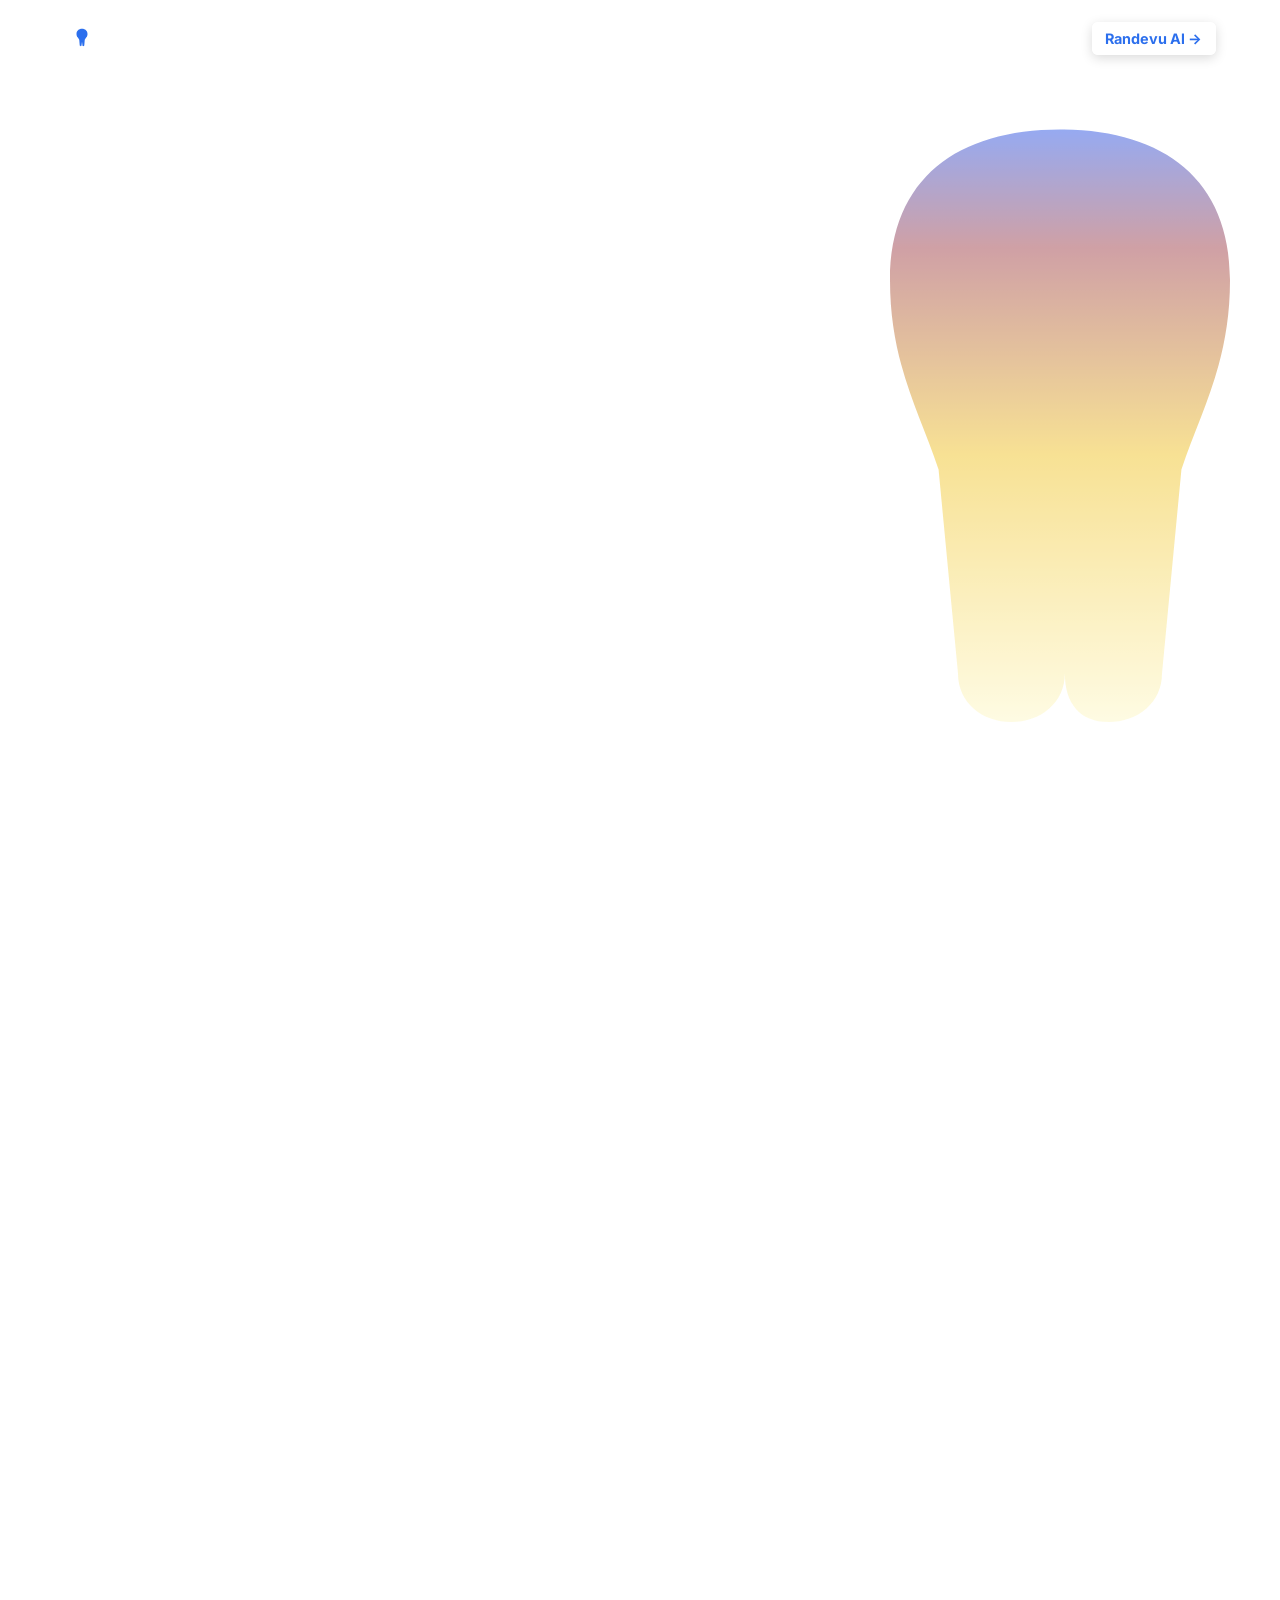
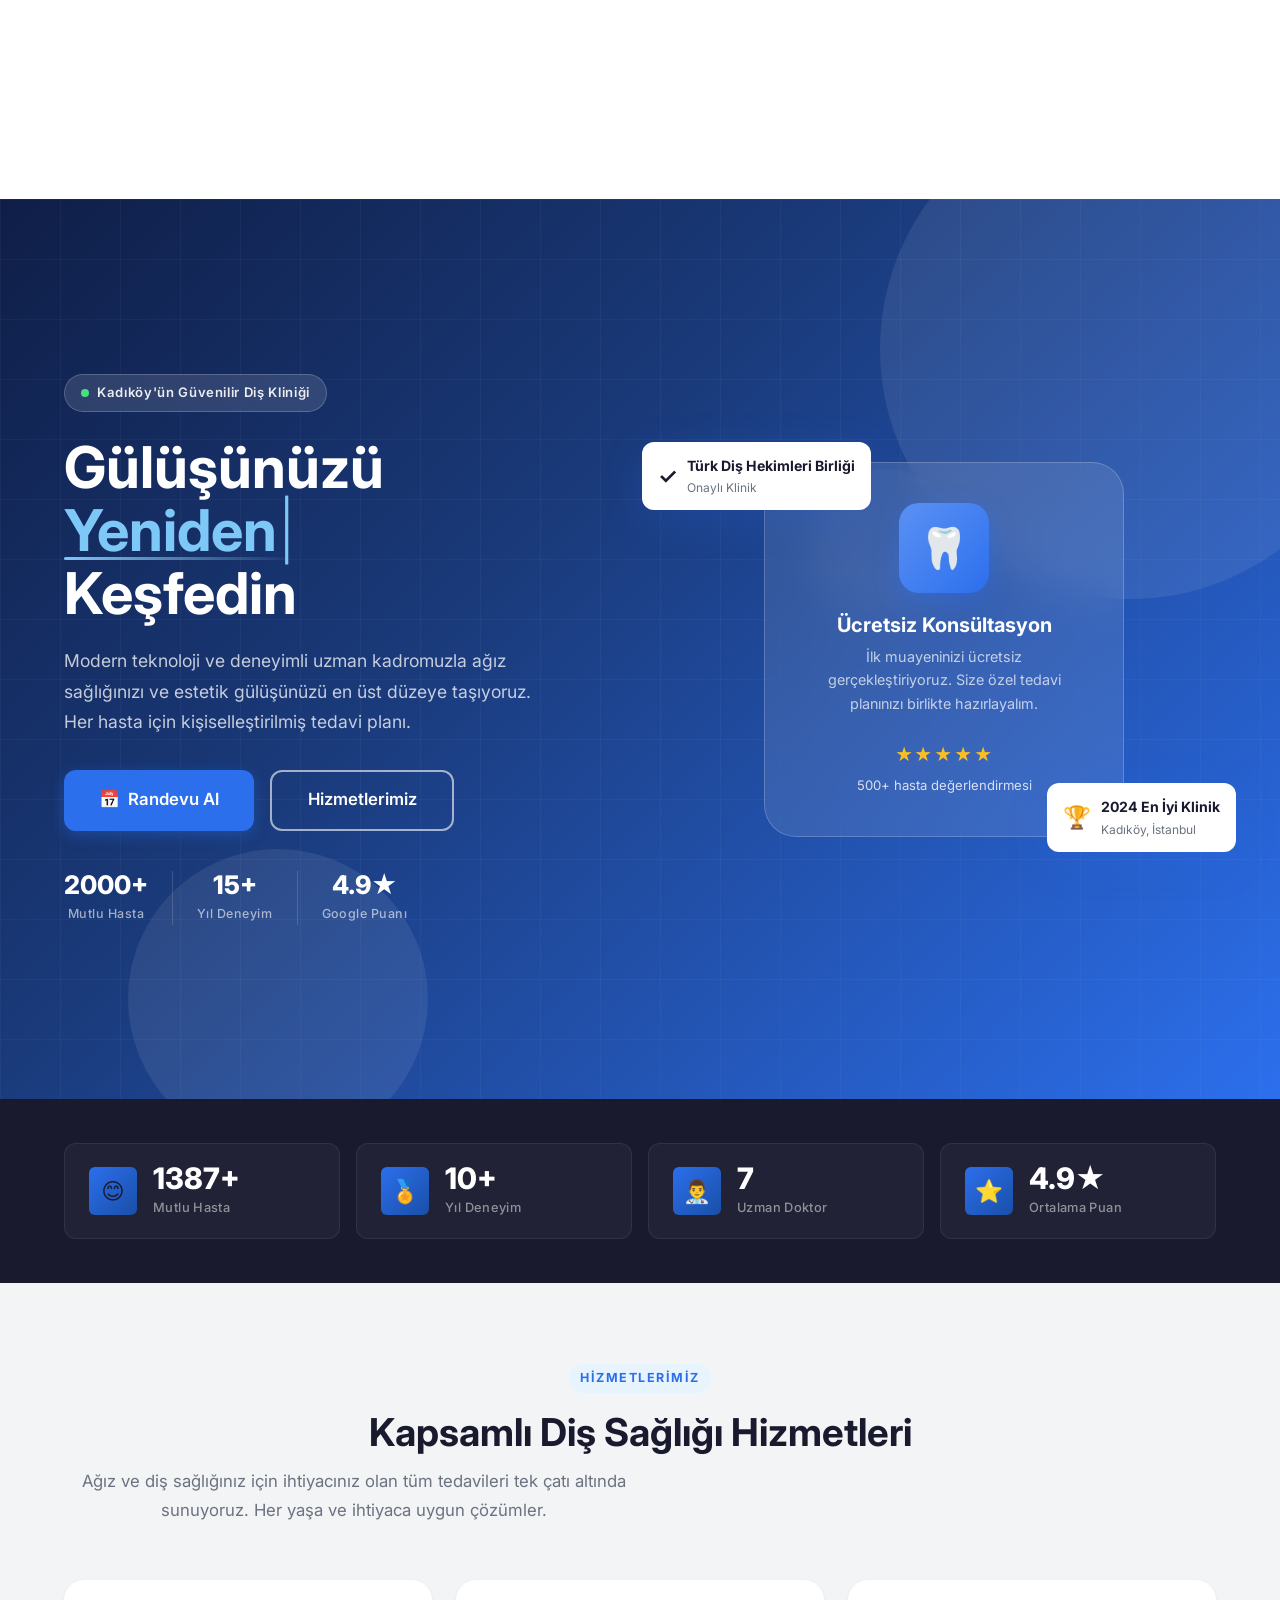
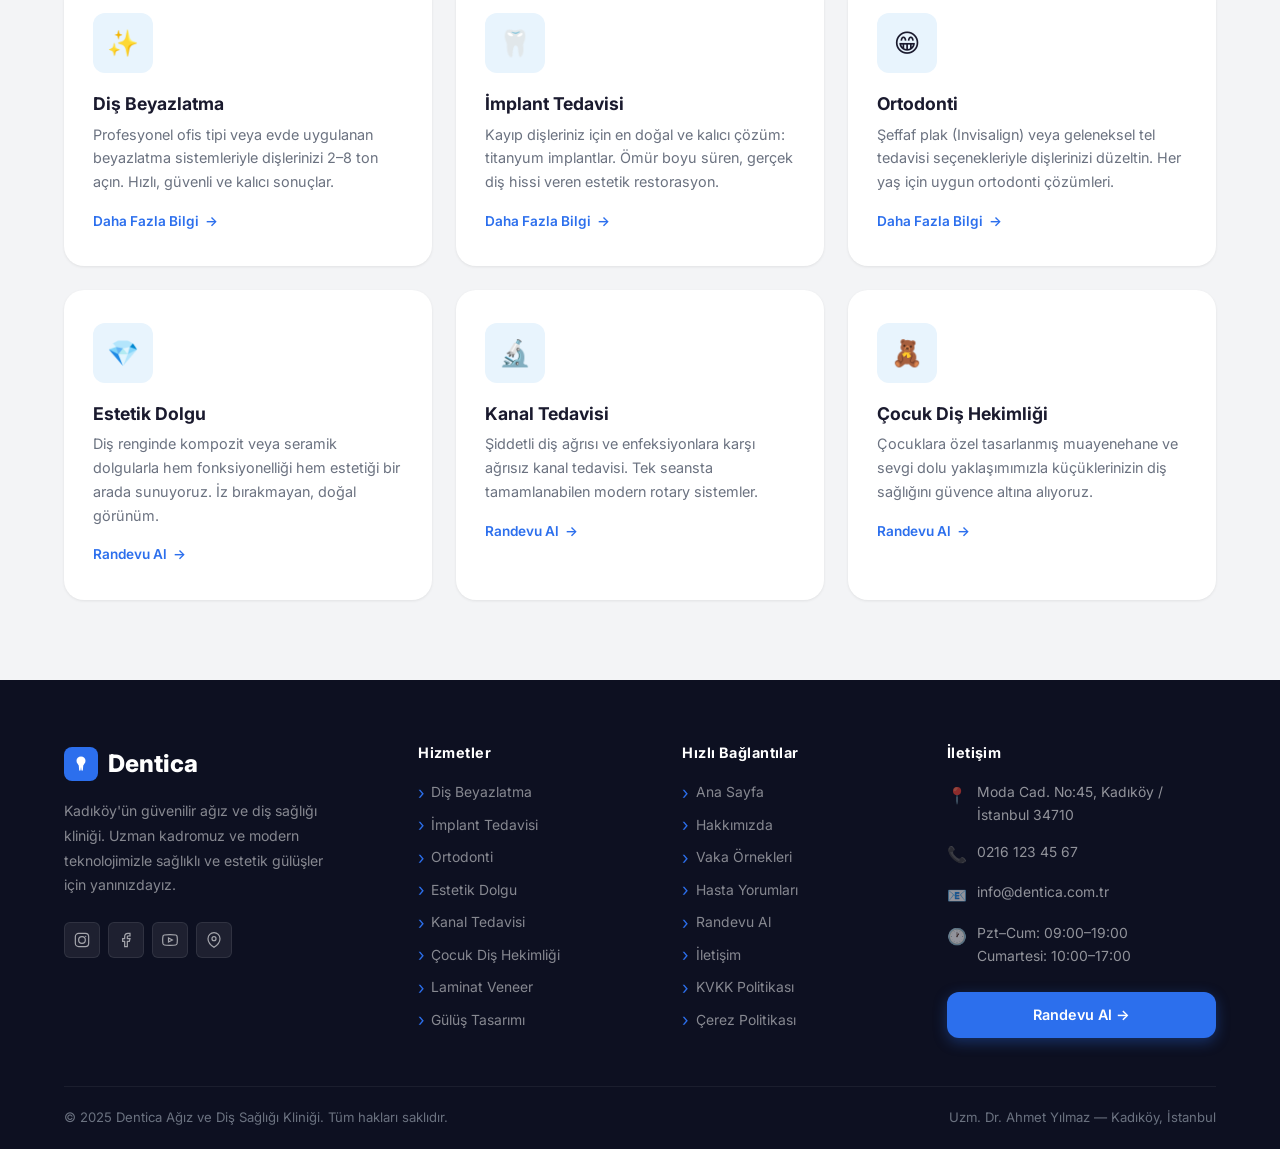
<file: index.html>
<!DOCTYPE html>
<html lang="tr">
<head>
  <meta charset="UTF-8" />
  <meta name="viewport" content="width=device-width, initial-scale=1.0" />
  <meta name="description" content="Dentica Ağız ve Diş Sağlığı Kliniği — Kadıköy, İstanbul. Uzm. Dr. Ahmet Yılmaz ile estetik diş hekimliği, implant, ortodonti ve daha fazlası. Randevu alın." />
  <meta name="keywords" content="diş hekimi kadıköy, diş beyazlatma istanbul, implant tedavisi, ortodonti, estetik diş hekimliği, dentica" />
  <meta property="og:title" content="Dentica Ağız ve Diş Sağlığı | Kadıköy, İstanbul" />
  <meta property="og:description" content="Gülüşünüzü yeniden keşfedin. Uzman kadromuz ve modern teknolojimizle estetik ve sağlıklı dişler için yanınızdayız." />
  <meta property="og:type" content="website" />
  <title>Dentica Ağız ve Diş Sağlığı | Kadıköy, İstanbul</title>
  <link rel="preconnect" href="https://fonts.googleapis.com" />
  <link rel="preconnect" href="https://fonts.gstatic.com" crossorigin />
  <link href="https://fonts.googleapis.com/css2?family=Inter:wght@400;500;600;700;800&display=swap" rel="stylesheet" />
  <link rel="stylesheet" href="css/style.css" />
  <style>
    body { font-family: 'Inter', var(--font-sans); }
  </style>
</head>
<body>
<div class="bg-tooth-svg" aria-hidden="true">
<svg viewBox="0 0 200 280" fill="none" xmlns="http://www.w3.org/2000/svg">
  <defs>
    <linearGradient id="tg" x1="0" y1="1" x2="0" y2="0">
      <stop offset="0%">
        <animate attributeName="stop-color" values="#000820;#073dff;#53d5fd;#fefcdd;#f9d400;#a61904;#073dff;#000820" dur="5s" repeatCount="indefinite"/>
      </stop>
      <stop offset="45%">
        <animate attributeName="stop-color" values="#073dff;#53d5fd;#fefcdd;#f9d400;#a61904;#073dff;#000820;#073dff" dur="5s" repeatCount="indefinite"/>
      </stop>
      <stop offset="80%">
        <animate attributeName="stop-color" values="#53d5fd;#fefcdd;#ffec6a;#a61904;#073dff;#000820;#073dff;#53d5fd" dur="5s" repeatCount="indefinite"/>
      </stop>
      <stop offset="100%">
        <animate attributeName="stop-color" values="#fefcdd;#ffec6a;#a61904;#073dff;#000820;#073dff;#53d5fd;#fefcdd" dur="5s" repeatCount="indefinite"/>
      </stop>
    </linearGradient>
  </defs>
  <path d="M30 70C30 28 58 8 100 8C142 8 170 28 170 70C170 104 158 124 150 148L142 232C142 244 132 252 120 252C108 252 102 244 102 232L102 200L102 232C102 244 92 252 80 252C68 252 58 244 58 232L50 148C42 124 30 104 30 70Z" fill="url(#tg)"/>
</svg>
</div>
<!-- Decorative background tooth -->
<div class="bg-tooth-deco" aria-hidden="true">
  <svg viewBox="0 0 200 280" fill="none" xmlns="http://www.w3.org/2000/svg">
    <path d="M30 70C30 28 58 8 100 8C142 8 170 28 170 70C170 104 158 124 150 148L142 232C142 244 132 252 120 252C108 252 102 244 102 232L102 200L102 232C102 244 92 252 80 252C68 252 58 244 58 232L50 148C42 124 30 104 30 70Z" fill="white" fill-opacity="0.04" stroke="white" stroke-opacity="0.08" stroke-width="2"/>
    <path d="M68 60C74 40 86 28 100 32C114 28 126 40 132 60" stroke="white" stroke-opacity="0.06" stroke-width="3" fill="none" stroke-linecap="round"/>
  </svg>
</div>

<!-- ═══════════════════════════════════════════════════════════
     HEADER / NAVIGATION
═══════════════════════════════════════════════════════════ -->
<header id="header" role="banner">
  <div class="container">
    <nav class="nav-inner" role="navigation" aria-label="Ana navigasyon">

      <a href="index.html" class="nav-logo" aria-label="Dentica Ana Sayfa">
        <div class="logo-icon">
          <svg width="22" height="22" viewBox="0 0 24 24" fill="none">
            <path d="M12 2C8.5 2 6 4.5 6 7.5c0 1.5.5 3 1.5 4L9 14l.5 6c0 .5.5 1 1 1s1-.5 1-1l.5-4 .5 4c0 .5.5 1 1 1s1-.5 1-1L15 14l1.5-2.5c1-1 1.5-2.5 1.5-4C18 4.5 15.5 2 12 2z" fill="#2C6FED"/>
          </svg>
        </div>
        Dentica
      </a>

      <ul class="nav-links" role="list">
        <li><a href="index.html">Ana Sayfa</a></li>
        <li><a href="hizmetler.html">Hizmetler</a></li>
        <li><a href="hakkimizda.html">Hakkımızda</a></li>
        <li><a href="yorumlar.html">Yorumlar</a></li>
        <li><a href="randevu.html">Randevu</a></li>
        <li><a href="iletisim.html">İletişim</a></li>
        <li><a href="randevu.html" class="nav-cta">Randevu Al →</a></li>
      </ul>

      <button class="hamburger" id="hamburger" aria-label="Menüyü aç/kapat" aria-expanded="false">
        <span></span>
        <span></span>
        <span></span>
      </button>

    </nav>
  </div>
</header>

<!-- Mobile Navigation Overlay -->
<nav class="mobile-nav" id="mobileNav" aria-label="Mobil navigasyon">
  <a href="index.html">Ana Sayfa</a>
  <a href="hizmetler.html">Hizmetler</a>
  <a href="hakkimizda.html">Hakkımızda</a>
  <a href="yorumlar.html">Yorumlar</a>
  <a href="hakkimizda.html#beforeafter">Vaka Örnekleri</a>
  <a href="iletisim.html">İletişim</a>
  <a href="randevu.html" class="btn btn-primary btn-lg">Randevu Al →</a>
</nav>


<!-- ═══════════════════════════════════════════════════════════
     HERO SECTION
═══════════════════════════════════════════════════════════ -->
<section id="hero" role="main">
  <div class="hero-bg-shapes" aria-hidden="true">
    <div class="hero-shape hero-shape-1"></div>
    <div class="hero-shape hero-shape-2"></div>
    <div class="hero-shape hero-shape-3"></div>
  </div>
  <div class="hero-grid-lines" aria-hidden="true"></div>

  <div class="hero-content">

    <!-- Left: Text -->
    <div class="hero-text">
      <div class="hero-badge" role="status">
        <span class="dot" aria-hidden="true"></span>
        Kadıköy'ün Güvenilir Diş Kliniği
      </div>

      <h1 class="hero-title">
        Gülüşünüzü<br>
        <span class="highlight"><span id="yeniden-type" aria-live="polite">Yeniden</span><span class="yeniden-cursor" aria-hidden="true">|</span></span><br>
        Keşfedin
      </h1>

      <p class="hero-subtitle">
        Modern teknoloji ve deneyimli uzman kadromuzla ağız sağlığınızı ve estetik gülüşünüzü en üst düzeye taşıyoruz. Her hasta için kişiselleştirilmiş tedavi planı.
      </p>

      <div class="hero-actions">
        <a href="randevu.html" class="btn btn-primary btn-lg">
          <span>📅</span> Randevu Al
        </a>
        <a href="hizmetler.html" class="btn btn-outline btn-lg">
          Hizmetlerimiz
        </a>
      </div>

      <div class="hero-stats" role="list">
        <div class="hero-stat" role="listitem">
          <span class="value">2000+</span>
          <span class="label">Mutlu Hasta</span>
        </div>
        <div class="hero-stat" role="listitem">
          <span class="value">15+</span>
          <span class="label">Yıl Deneyim</span>
        </div>
        <div class="hero-stat" role="listitem">
          <span class="value">4.9★</span>
          <span class="label">Google Puanı</span>
        </div>
      </div>
    </div>

    <!-- Right: Visual Card -->
    <div class="hero-visual" aria-hidden="true">
      <div class="hero-card-main">
        <div class="hero-card-icon">🦷</div>
        <h3>Ücretsiz Konsültasyon</h3>
        <p>İlk muayeninizi ücretsiz gerçekleştiriyoruz. Size özel tedavi planınızı birlikte hazırlayalım.</p>
        <div class="hero-card-stars">★★★★★</div>
        <div class="hero-card-rating">500+ hasta değerlendirmesi</div>
      </div>

      <div class="hero-badge-float top">
        <span class="badge-icon">✓</span>
        <div>
          <strong style="display:block;font-size:.88rem;">Türk Diş Hekimleri Birliği</strong>
          <span style="font-size:.75rem;color:#6B7280;font-weight:400;">Onaylı Klinik</span>
        </div>
      </div>

      <div class="hero-badge-float bottom">
        <span class="badge-icon">🏆</span>
        <div>
          <strong style="display:block;font-size:.88rem;">2024 En İyi Klinik</strong>
          <span style="font-size:.75rem;color:#6B7280;font-weight:400;">Kadıköy, İstanbul</span>
        </div>
      </div>
    </div>

  </div>
</section>


<!-- ═══════════════════════════════════════════════════════════
     STATS BAR
═══════════════════════════════════════════════════════════ -->
<section id="stats" aria-label="Klinik istatistikleri">
  <div class="container">
    <div class="stats-grid stagger">

      <div class="stat-item reveal">
        <div class="stat-icon" aria-hidden="true">😊</div>
        <div>
          <div class="stat-number">
            <span data-count="2000" data-suffix="+">2000+</span>
          </div>
          <div class="stat-label">Mutlu Hasta</div>
        </div>
      </div>

      <div class="stat-item reveal">
        <div class="stat-icon" aria-hidden="true">🏅</div>
        <div>
          <div class="stat-number">
            <span data-count="15" data-suffix="+">15+</span>
          </div>
          <div class="stat-label">Yıl Deneyim</div>
        </div>
      </div>

      <div class="stat-item reveal">
        <div class="stat-icon" aria-hidden="true">👨‍⚕️</div>
        <div>
          <div class="stat-number">
            <span data-count="10">10</span>
          </div>
          <div class="stat-label">Uzman Doktor</div>
        </div>
      </div>

      <div class="stat-item reveal">
        <div class="stat-icon" aria-hidden="true">⭐</div>
        <div>
          <div class="stat-number">4.9★</div>
          <div class="stat-label">Ortalama Puan</div>
        </div>
      </div>

    </div>
  </div>
</section>


<!-- ═══════════════════════════════════════════════════════════
     SERVICES
═══════════════════════════════════════════════════════════ -->
<section id="services" aria-labelledby="services-title">
  <div class="container">

    <div class="services-header">
      <span class="section-label">Hizmetlerimiz</span>
      <h2 class="section-title" id="services-title">Kapsamlı Diş Sağlığı Hizmetleri</h2>
      <p class="section-subtitle">
        Ağız ve diş sağlığınız için ihtiyacınız olan tüm tedavileri tek çatı altında sunuyoruz. Her yaşa ve ihtiyaca uygun çözümler.
      </p>
    </div>

    <div class="services-grid stagger" role="list">

      <!-- Service 1 -->
      <article class="service-card reveal" role="listitem">
        <div class="service-icon" aria-hidden="true">✨</div>
        <h3>Diş Beyazlatma</h3>
        <p>
          Profesyonel ofis tipi veya evde uygulanan beyazlatma sistemleriyle dişlerinizi 2–8 ton açın. Hızlı, güvenli ve kalıcı sonuçlar.
        </p>
        <a href="hizmetler.html" class="service-link">Daha Fazla Bilgi <span aria-hidden="true">→</span></a>
      </article>

      <!-- Service 2 -->
      <article class="service-card reveal" role="listitem">
        <div class="service-icon" aria-hidden="true">🦷</div>
        <h3>İmplant Tedavisi</h3>
        <p>
          Kayıp dişleriniz için en doğal ve kalıcı çözüm: titanyum implantlar. Ömür boyu süren, gerçek diş hissi veren estetik restorasyon.
        </p>
        <a href="hizmetler.html" class="service-link">Daha Fazla Bilgi <span aria-hidden="true">→</span></a>
      </article>

      <!-- Service 3 -->
      <article class="service-card reveal" role="listitem">
        <div class="service-icon" aria-hidden="true">😁</div>
        <h3>Ortodonti</h3>
        <p>
          Şeffaf plak (Invisalign) veya geleneksel tel tedavisi seçenekleriyle dişlerinizi düzeltin. Her yaş için uygun ortodonti çözümleri.
        </p>
        <a href="hizmetler.html" class="service-link">Daha Fazla Bilgi <span aria-hidden="true">→</span></a>
      </article>

      <!-- Service 4 -->
      <article class="service-card reveal" role="listitem">
        <div class="service-icon" aria-hidden="true">💎</div>
        <h3>Estetik Dolgu</h3>
        <p>
          Diş renginde kompozit veya seramik dolgularla hem fonksiyonelliği hem estetiği bir arada sunuyoruz. İz bırakmayan, doğal görünüm.
        </p>
        <a href="randevu.html" class="service-link">Randevu Al <span aria-hidden="true">→</span></a>
      </article>

      <!-- Service 5 -->
      <article class="service-card reveal" role="listitem">
        <div class="service-icon" aria-hidden="true">🔬</div>
        <h3>Kanal Tedavisi</h3>
        <p>
          Şiddetli diş ağrısı ve enfeksiyonlara karşı ağrısız kanal tedavisi. Tek seansta tamamlanabilen modern rotary sistemler.
        </p>
        <a href="randevu.html" class="service-link">Randevu Al <span aria-hidden="true">→</span></a>
      </article>

      <!-- Service 6 -->
      <article class="service-card reveal" role="listitem">
        <div class="service-icon" aria-hidden="true">🧸</div>
        <h3>Çocuk Diş Hekimliği</h3>
        <p>
          Çocuklara özel tasarlanmış muayenehane ve sevgi dolu yaklaşımımızla küçüklerinizin diş sağlığını güvence altına alıyoruz.
        </p>
        <a href="randevu.html" class="service-link">Randevu Al <span aria-hidden="true">→</span></a>
      </article>

    </div>
  </div>
</section>


<!-- ═══════════════════════════════════════════════════════════
     FOOTER
═══════════════════════════════════════════════════════════ -->
<footer id="footer" role="contentinfo">
  <div class="container">
    <div class="footer-grid">

      <!-- Brand -->
      <div class="footer-brand">
        <a href="index.html" class="footer-logo" aria-label="Dentica Ana Sayfa">
          <div class="footer-logo-icon" aria-hidden="true">
            <svg width="18" height="18" viewBox="0 0 24 24" fill="none">
              <path d="M12 2C8.5 2 6 4.5 6 7.5c0 1.5.5 3 1.5 4L9 14l.5 6c0 .5.5 1 1 1s1-.5 1-1l.5-4 .5 4c0 .5.5 1 1 1s1-.5 1-1L15 14l1.5-2.5c1-1 1.5-2.5 1.5-4C18 4.5 15.5 2 12 2z" fill="white"/>
            </svg>
          </div>
          Dentica
        </a>
        <p>
          Kadıköy'ün güvenilir ağız ve diş sağlığı kliniği. Uzman kadromuz ve modern teknolojimizle sağlıklı ve estetik gülüşler için yanınızdayız.
        </p>

        <div class="footer-social" role="list" aria-label="Sosyal medya bağlantıları">
          <a href="#" class="social-link" aria-label="Instagram" role="listitem">
            <svg width="16" height="16" viewBox="0 0 24 24" fill="none" stroke="currentColor" stroke-width="1.8"><rect x="2" y="2" width="20" height="20" rx="5"/><circle cx="12" cy="12" r="5"/><circle cx="17.5" cy="6.5" r="1" fill="currentColor" stroke="none"/></svg>
          </a>
          <a href="#" class="social-link" aria-label="Facebook" role="listitem">
            <svg width="16" height="16" viewBox="0 0 24 24" fill="none" stroke="currentColor" stroke-width="1.8"><path d="M18 2h-3a5 5 0 0 0-5 5v3H7v4h3v8h4v-8h3l1-4h-4V7a1 1 0 0 1 1-1h3z"/></svg>
          </a>
          <a href="#" class="social-link" aria-label="YouTube" role="listitem">
            <svg width="16" height="16" viewBox="0 0 24 24" fill="none" stroke="currentColor" stroke-width="1.8"><path d="M22.54 6.42a2.78 2.78 0 0 0-1.95-1.96C18.88 4 12 4 12 4s-6.88 0-8.59.46A2.78 2.78 0 0 0 1.46 6.42 29 29 0 0 0 1 12a29 29 0 0 0 .46 5.58 2.78 2.78 0 0 0 1.95 1.97C5.12 20 12 20 12 20s6.88 0 8.59-.45a2.78 2.78 0 0 0 1.95-1.97A29 29 0 0 0 23 12a29 29 0 0 0-.46-5.58z"/><polygon points="9.75 15.02 15.5 12 9.75 8.98 9.75 15.02"/></svg>
          </a>
          <a href="#" class="social-link" aria-label="Google Maps" role="listitem">
            <svg width="16" height="16" viewBox="0 0 24 24" fill="none" stroke="currentColor" stroke-width="1.8"><path d="M21 10c0 7-9 13-9 13s-9-6-9-13a9 9 0 0 1 18 0z"/><circle cx="12" cy="10" r="3"/></svg>
          </a>
        </div>
      </div>

      <!-- Hizmetler -->
      <nav class="footer-col" aria-label="Hizmetler">
        <h4>Hizmetler</h4>
        <ul class="footer-links" role="list">
          <li><a href="hizmetler.html">Diş Beyazlatma</a></li>
          <li><a href="hizmetler.html">İmplant Tedavisi</a></li>
          <li><a href="hizmetler.html">Ortodonti</a></li>
          <li><a href="hizmetler.html">Estetik Dolgu</a></li>
          <li><a href="hizmetler.html">Kanal Tedavisi</a></li>
          <li><a href="hizmetler.html">Çocuk Diş Hekimliği</a></li>
          <li><a href="hizmetler.html">Laminat Veneer</a></li>
          <li><a href="hizmetler.html">Gülüş Tasarımı</a></li>
        </ul>
      </nav>

      <!-- Hızlı Bağlantılar -->
      <nav class="footer-col" aria-label="Hızlı bağlantılar">
        <h4>Hızlı Bağlantılar</h4>
        <ul class="footer-links" role="list">
          <li><a href="index.html">Ana Sayfa</a></li>
          <li><a href="hakkimizda.html">Hakkımızda</a></li>
          <li><a href="hakkimizda.html#beforeafter">Vaka Örnekleri</a></li>
          <li><a href="yorumlar.html">Hasta Yorumları</a></li>
          <li><a href="randevu.html">Randevu Al</a></li>
          <li><a href="iletisim.html">İletişim</a></li>
          <li><a href="#">KVKK Politikası</a></li>
          <li><a href="#">Çerez Politikası</a></li>
        </ul>
      </nav>

      <!-- İletişim -->
      <div class="footer-col">
        <h4>İletişim</h4>
        <address style="font-style:normal">
          <ul class="footer-contact-list" role="list">
            <li class="footer-contact-item">
              <span class="fc-icon" aria-hidden="true">📍</span>
              <span>Moda Cad. No:45, Kadıköy / İstanbul 34710</span>
            </li>
            <li class="footer-contact-item">
              <span class="fc-icon" aria-hidden="true">📞</span>
              <a href="tel:+902161234567">0216 123 45 67</a>
            </li>
            <li class="footer-contact-item">
              <span class="fc-icon" aria-hidden="true">📧</span>
              <a href="mailto:info@dentica.com.tr">info@dentica.com.tr</a>
            </li>
            <li class="footer-contact-item">
              <span class="fc-icon" aria-hidden="true">🕐</span>
              <span>Pzt–Cum: 09:00–19:00<br>Cumartesi: 10:00–17:00</span>
            </li>
          </ul>
        </address>

        <div style="margin-top:1.5rem">
          <a href="randevu.html" class="btn btn-primary" style="width:100%;justify-content:center;font-size:.9rem;padding:.7rem 1rem">
            Randevu Al →
          </a>
        </div>
      </div>

    </div><!-- /footer-grid -->

    <div class="footer-bottom">
      <p>© 2025 Dentica Ağız ve Diş Sağlığı Kliniği. Tüm hakları saklıdır.</p>
      <p>Uzm. Dr. Ahmet Yılmaz — Kadıköy, İstanbul</p>
    </div>

  </div>
</footer>


<!-- ── Scroll To Top Button ── -->
<button id="scrollTop" aria-label="Sayfanın başına dön" title="Başa dön">
  <svg width="18" height="18" viewBox="0 0 24 24" fill="none" stroke="currentColor" stroke-width="2.5" aria-hidden="true">
    <polyline points="18 15 12 9 6 15"/>
  </svg>
</button>


<script src="js/main.js"></script>
</body>
</html>
</file>
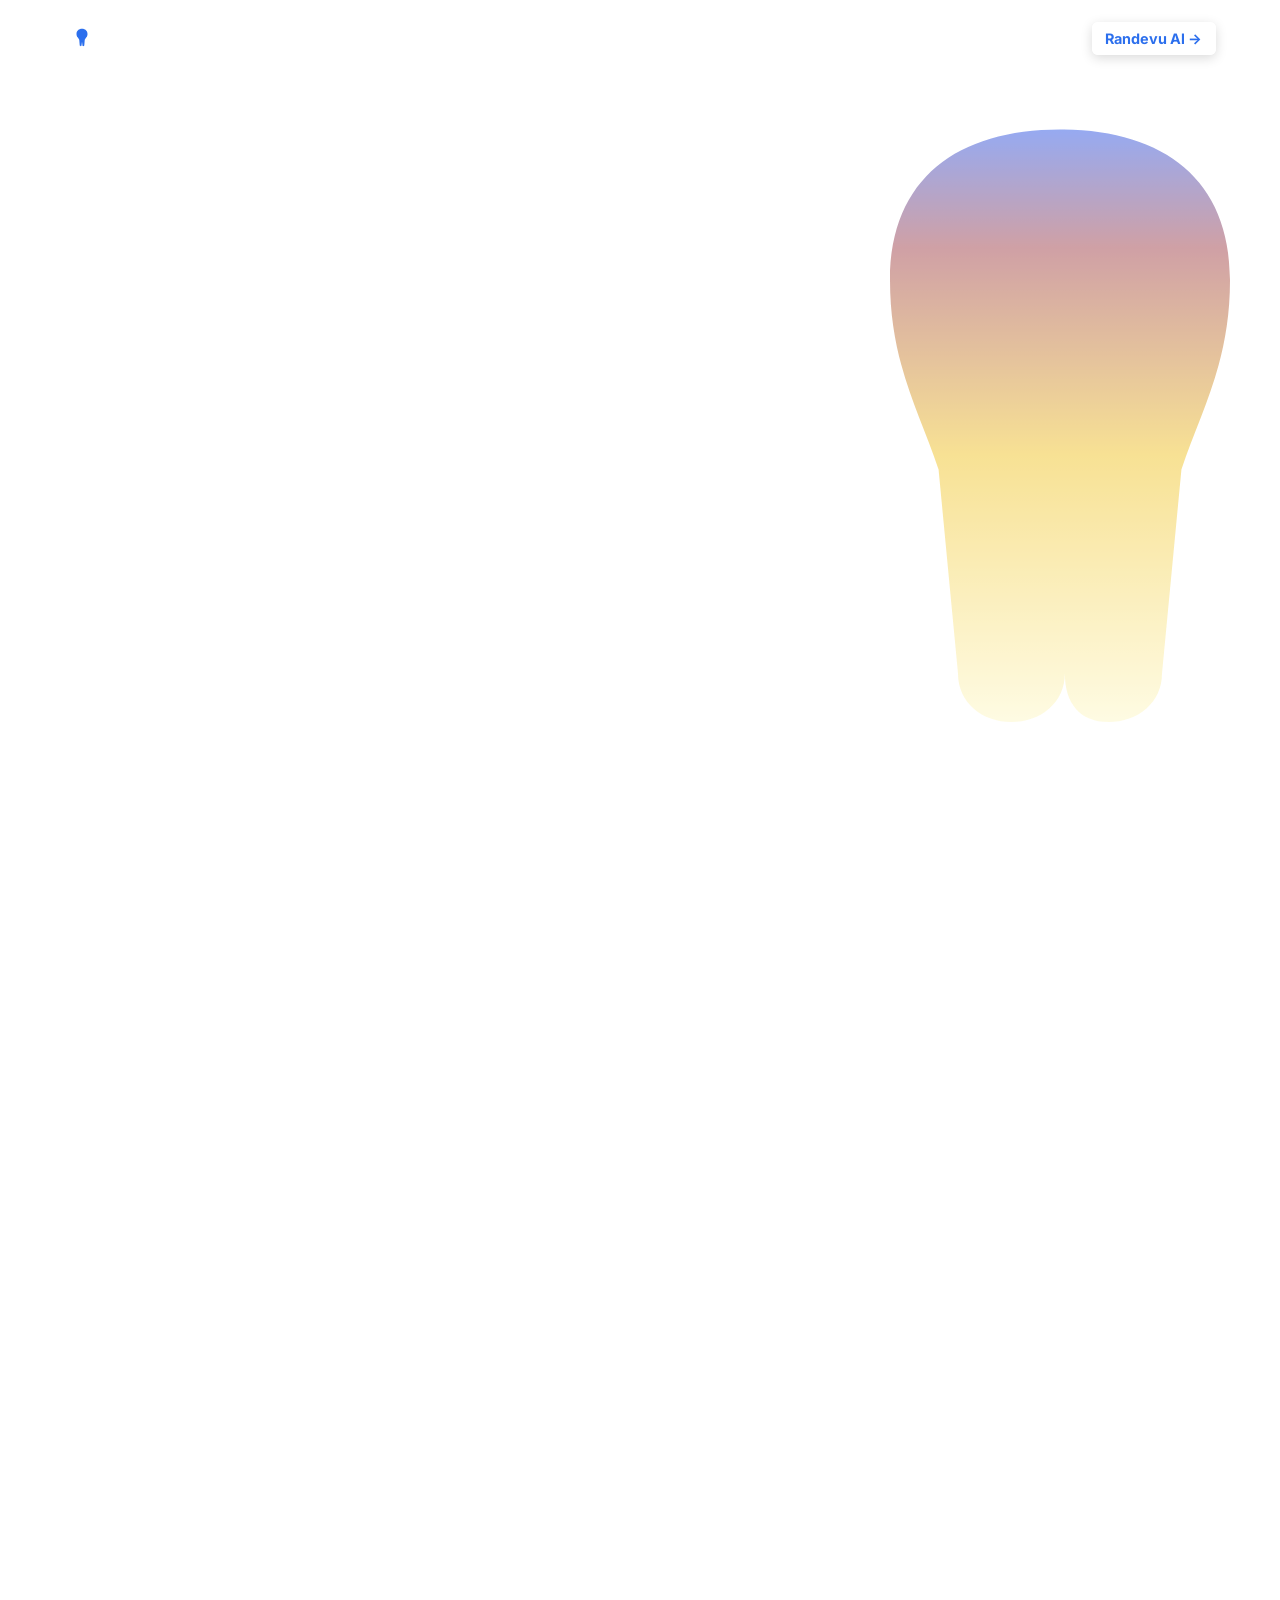
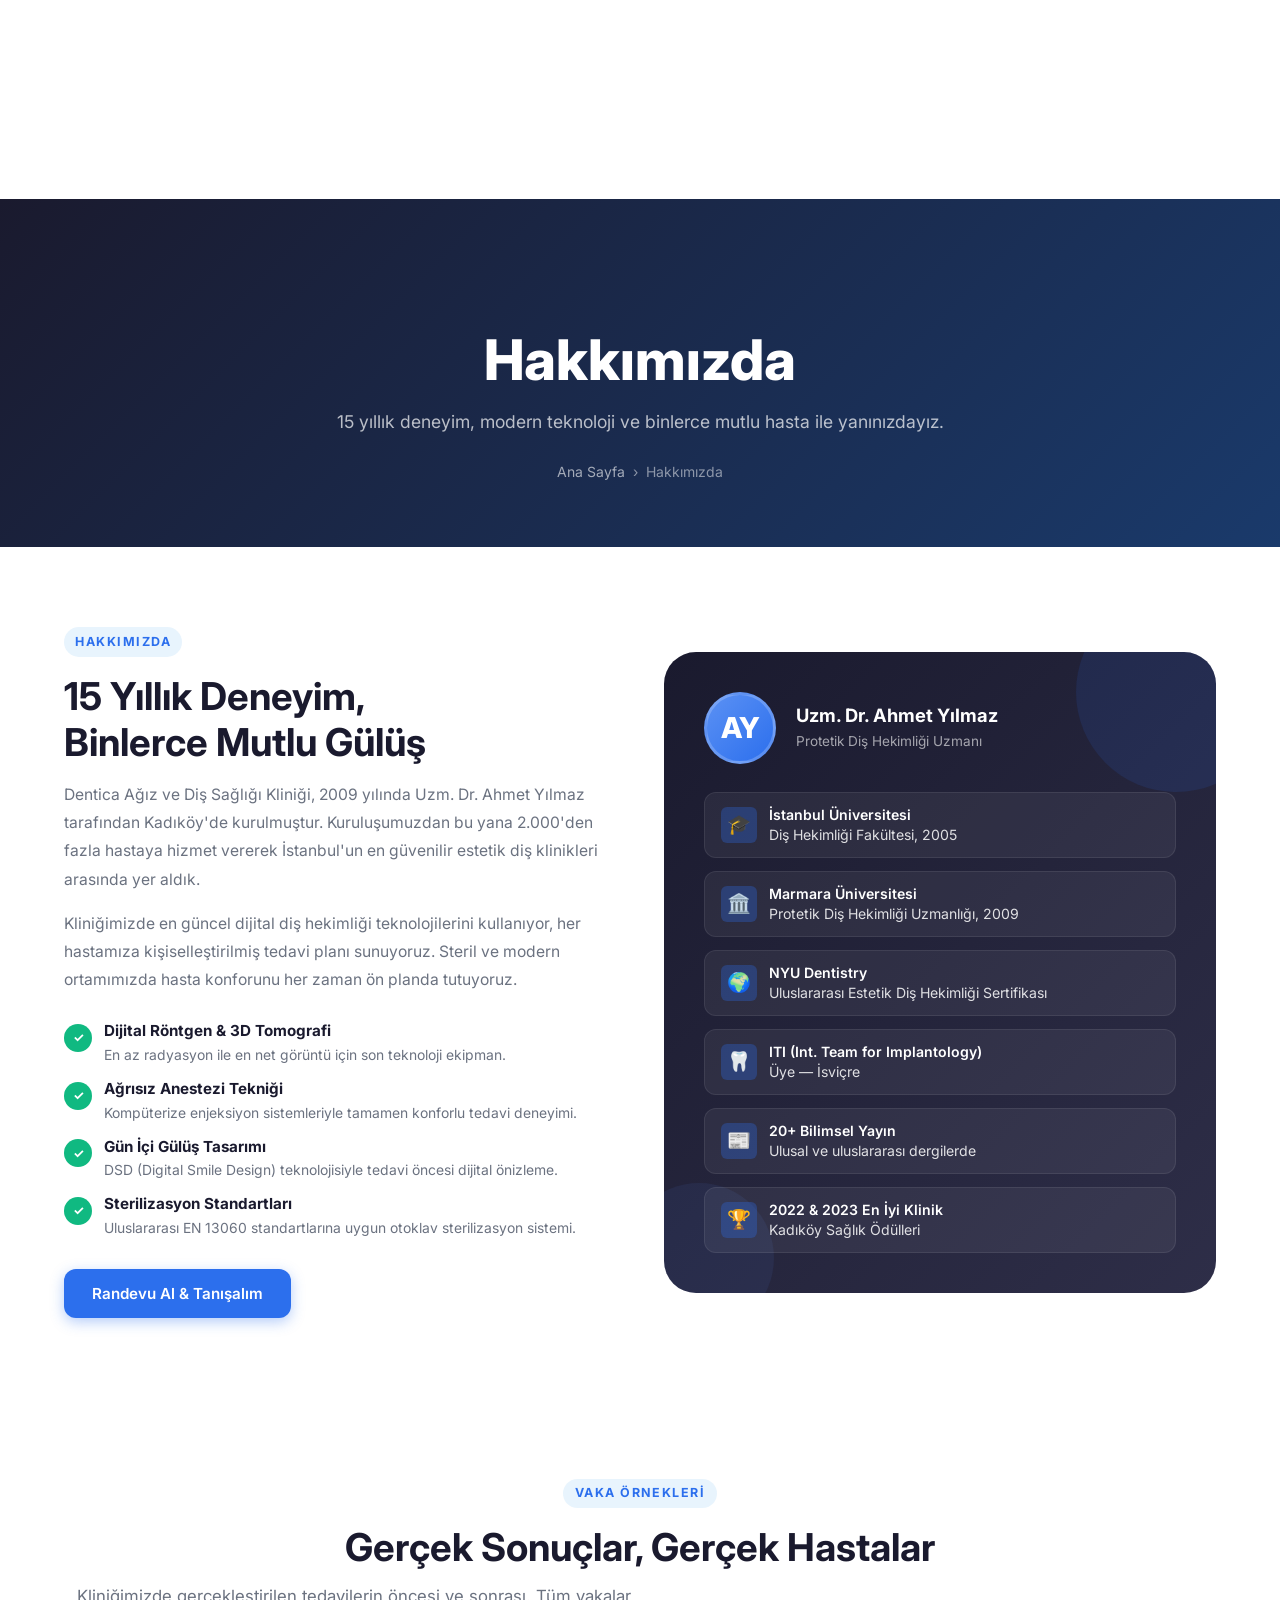
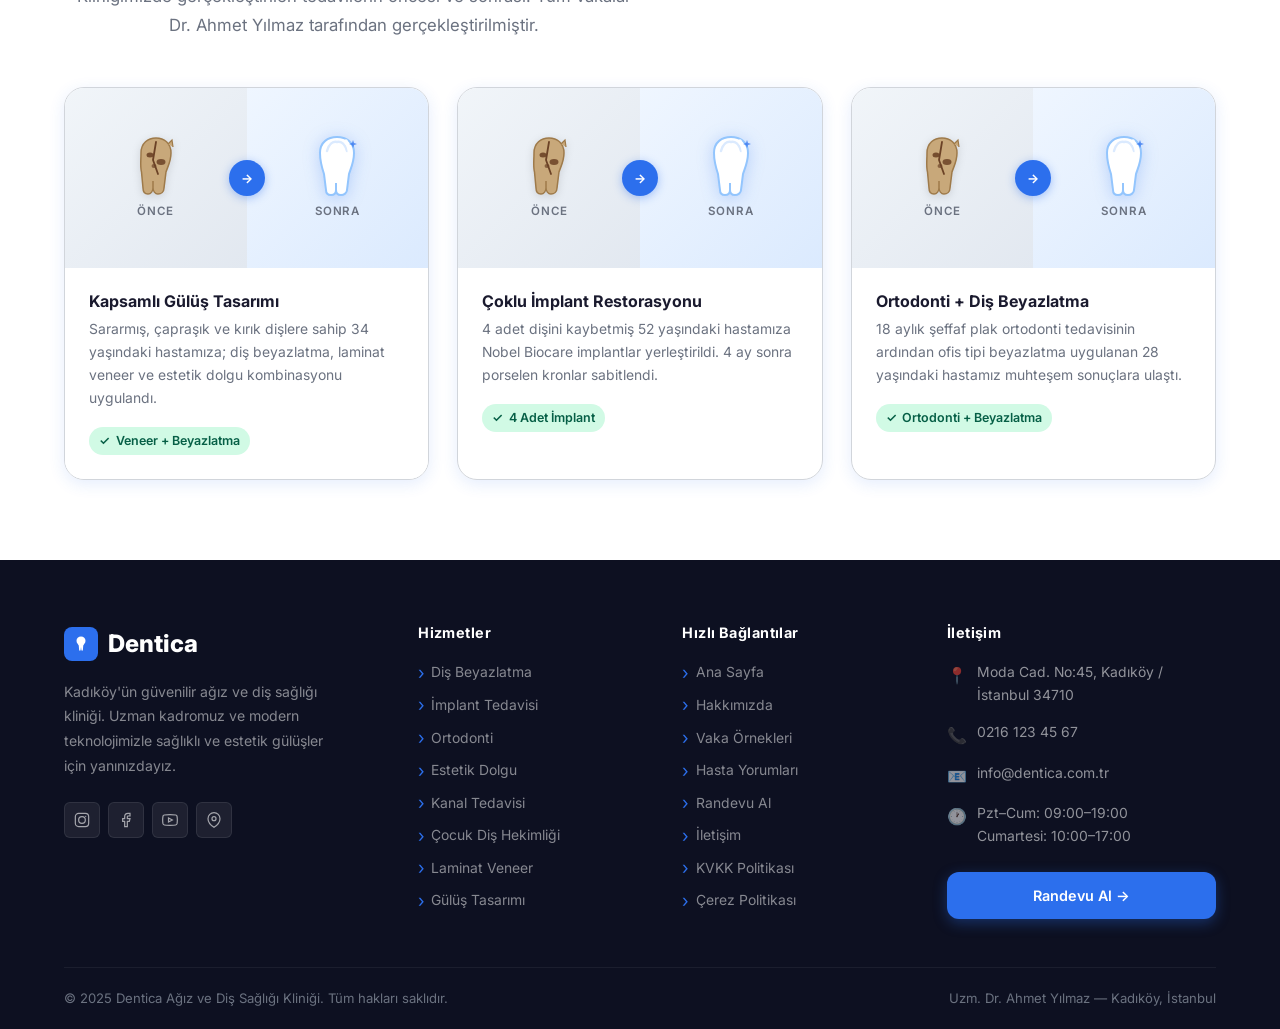
<file: hakkimizda.html>
<!DOCTYPE html>
<html lang="tr">
<head>
  <meta charset="UTF-8" />
  <meta name="viewport" content="width=device-width, initial-scale=1.0" />
  <meta name="description" content="Dentica hakkında — Kadıköy'de 15 yıldır hizmet veren Uzm. Dr. Ahmet Yılmaz ve ekibimizle tanışın." />
  <meta name="keywords" content="dentica hakkında, dr ahmet yılmaz, kadıköy diş kliniği, vaka örnekleri, önce sonra" />
  <meta property="og:title" content="Hakkımızda | Dentica Ağız ve Diş Sağlığı" />
  <meta property="og:description" content="15 yıllık deneyim ve binlerce mutlu hasta. Dentica kliniği ve uzman kadromuz hakkında bilgi alın." />
  <meta property="og:type" content="website" />
  <title>Hakkımızda | Dentica</title>
  <link rel="preconnect" href="https://fonts.googleapis.com" />
  <link rel="preconnect" href="https://fonts.gstatic.com" crossorigin />
  <link href="https://fonts.googleapis.com/css2?family=Inter:wght@400;500;600;700;800&display=swap" rel="stylesheet" />
  <link rel="stylesheet" href="css/style.css" />
  <style>
    body { font-family: 'Inter', var(--font-sans); }
  </style>
</head>
<body>
<div class="bg-tooth-svg" aria-hidden="true">
<svg viewBox="0 0 200 280" fill="none" xmlns="http://www.w3.org/2000/svg">
  <defs>
    <linearGradient id="tg" x1="0" y1="1" x2="0" y2="0">
      <stop offset="0%">
        <animate attributeName="stop-color" values="#000820;#073dff;#53d5fd;#fefcdd;#f9d400;#a61904;#073dff;#000820" dur="5s" repeatCount="indefinite"/>
      </stop>
      <stop offset="45%">
        <animate attributeName="stop-color" values="#073dff;#53d5fd;#fefcdd;#f9d400;#a61904;#073dff;#000820;#073dff" dur="5s" repeatCount="indefinite"/>
      </stop>
      <stop offset="80%">
        <animate attributeName="stop-color" values="#53d5fd;#fefcdd;#ffec6a;#a61904;#073dff;#000820;#073dff;#53d5fd" dur="5s" repeatCount="indefinite"/>
      </stop>
      <stop offset="100%">
        <animate attributeName="stop-color" values="#fefcdd;#ffec6a;#a61904;#073dff;#000820;#073dff;#53d5fd;#fefcdd" dur="5s" repeatCount="indefinite"/>
      </stop>
    </linearGradient>
  </defs>
  <path d="M30 70C30 28 58 8 100 8C142 8 170 28 170 70C170 104 158 124 150 148L142 232C142 244 132 252 120 252C108 252 102 244 102 232L102 200L102 232C102 244 92 252 80 252C68 252 58 244 58 232L50 148C42 124 30 104 30 70Z" fill="url(#tg)"/>
</svg>
</div>
<!-- Decorative background tooth -->
<div class="bg-tooth-deco" aria-hidden="true">
  <svg viewBox="0 0 200 280" fill="none" xmlns="http://www.w3.org/2000/svg">
    <path d="M30 70C30 28 58 8 100 8C142 8 170 28 170 70C170 104 158 124 150 148L142 232C142 244 132 252 120 252C108 252 102 244 102 232L102 200L102 232C102 244 92 252 80 252C68 252 58 244 58 232L50 148C42 124 30 104 30 70Z" fill="white" fill-opacity="0.04" stroke="white" stroke-opacity="0.08" stroke-width="2"/>
    <path d="M68 60C74 40 86 28 100 32C114 28 126 40 132 60" stroke="white" stroke-opacity="0.06" stroke-width="3" fill="none" stroke-linecap="round"/>
  </svg>
</div>

<!-- ═══════════════════════════════════════════════════════════
     HEADER / NAVIGATION
═══════════════════════════════════════════════════════════ -->
<header id="header" role="banner">
  <div class="container">
    <nav class="nav-inner" role="navigation" aria-label="Ana navigasyon">

      <a href="index.html" class="nav-logo" aria-label="Dentica Ana Sayfa">
        <div class="logo-icon">
          <svg width="22" height="22" viewBox="0 0 24 24" fill="none">
            <path d="M12 2C8.5 2 6 4.5 6 7.5c0 1.5.5 3 1.5 4L9 14l.5 6c0 .5.5 1 1 1s1-.5 1-1l.5-4 .5 4c0 .5.5 1 1 1s1-.5 1-1L15 14l1.5-2.5c1-1 1.5-2.5 1.5-4C18 4.5 15.5 2 12 2z" fill="#2C6FED"/>
          </svg>
        </div>
        Dentica
      </a>

      <ul class="nav-links" role="list">
        <li><a href="index.html">Ana Sayfa</a></li>
        <li><a href="hizmetler.html">Hizmetler</a></li>
        <li><a href="hakkimizda.html">Hakkımızda</a></li>
        <li><a href="yorumlar.html">Yorumlar</a></li>
        <li><a href="randevu.html">Randevu</a></li>
        <li><a href="iletisim.html">İletişim</a></li>
        <li><a href="randevu.html" class="nav-cta">Randevu Al →</a></li>
      </ul>

      <button class="hamburger" id="hamburger" aria-label="Menüyü aç/kapat" aria-expanded="false">
        <span></span>
        <span></span>
        <span></span>
      </button>

    </nav>
  </div>
</header>

<!-- Mobile Navigation Overlay -->
<nav class="mobile-nav" id="mobileNav" aria-label="Mobil navigasyon">
  <a href="index.html">Ana Sayfa</a>
  <a href="hizmetler.html">Hizmetler</a>
  <a href="hakkimizda.html">Hakkımızda</a>
  <a href="yorumlar.html">Yorumlar</a>
  <a href="hakkimizda.html#beforeafter">Vaka Örnekleri</a>
  <a href="iletisim.html">İletişim</a>
  <a href="randevu.html" class="btn btn-primary btn-lg">Randevu Al →</a>
</nav>


<!-- ═══════════════════════════════════════════════════════════
     PAGE HERO BANNER
═══════════════════════════════════════════════════════════ -->
<section class="page-hero-banner">
  <div class="container">
    <h1 class="page-hero-title">Hakkımızda</h1>
    <p class="page-hero-sub">15 yıllık deneyim, modern teknoloji ve binlerce mutlu hasta ile yanınızdayız.</p>
    <nav class="breadcrumb" aria-label="Breadcrumb">
      <a href="index.html">Ana Sayfa</a>
      <span aria-hidden="true">›</span>
      <span>Hakkımızda</span>
    </nav>
  </div>
</section>


<!-- ═══════════════════════════════════════════════════════════
     ABOUT
═══════════════════════════════════════════════════════════ -->
<section id="about" aria-labelledby="about-title">
  <div class="container">
    <div class="grid-2">

      <!-- Left: Text -->
      <div class="about-text reveal-left">
        <span class="section-label">Hakkımızda</span>
        <h2 class="section-title" id="about-title">
          15 Yıllık Deneyim,<br>Binlerce Mutlu Gülüş
        </h2>
        <p>
          Dentica Ağız ve Diş Sağlığı Kliniği, 2009 yılında Uzm. Dr. Ahmet Yılmaz tarafından Kadıköy'de kurulmuştur. Kuruluşumuzdan bu yana 2.000'den fazla hastaya hizmet vererek İstanbul'un en güvenilir estetik diş klinikleri arasında yer aldık.
        </p>
        <p>
          Kliniğimizde en güncel dijital diş hekimliği teknolojilerini kullanıyor, her hastamıza kişiselleştirilmiş tedavi planı sunuyoruz. Steril ve modern ortamımızda hasta konforunu her zaman ön planda tutuyoruz.
        </p>

        <div class="about-features">
          <div class="about-feature">
            <div class="about-feature-icon" aria-hidden="true">✓</div>
            <div class="about-feature-text">
              <h4>Dijital Röntgen &amp; 3D Tomografi</h4>
              <p>En az radyasyon ile en net görüntü için son teknoloji ekipman.</p>
            </div>
          </div>
          <div class="about-feature">
            <div class="about-feature-icon" aria-hidden="true">✓</div>
            <div class="about-feature-text">
              <h4>Ağrısız Anestezi Tekniği</h4>
              <p>Kompüterize enjeksiyon sistemleriyle tamamen konforlu tedavi deneyimi.</p>
            </div>
          </div>
          <div class="about-feature">
            <div class="about-feature-icon" aria-hidden="true">✓</div>
            <div class="about-feature-text">
              <h4>Gün İçi Gülüş Tasarımı</h4>
              <p>DSD (Digital Smile Design) teknolojisiyle tedavi öncesi dijital önizleme.</p>
            </div>
          </div>
          <div class="about-feature">
            <div class="about-feature-icon" aria-hidden="true">✓</div>
            <div class="about-feature-text">
              <h4>Sterilizasyon Standartları</h4>
              <p>Uluslararası EN 13060 standartlarına uygun otoklav sterilizasyon sistemi.</p>
            </div>
          </div>
        </div>

        <a href="randevu.html" class="btn btn-primary">
          Randevu Al &amp; Tanışalım
        </a>
      </div>

      <!-- Right: Credentials Box -->
      <div class="reveal-right">
        <div class="credentials-box">
          <div class="doctor-info">
            <div class="doctor-avatar" aria-hidden="true">AY</div>
            <div class="doctor-meta">
              <h3>Uzm. Dr. Ahmet Yılmaz</h3>
              <p>Protetik Diş Hekimliği Uzmanı</p>
            </div>
          </div>

          <div class="credentials-list" role="list">

            <div class="credential-item" role="listitem">
              <div class="cred-icon" aria-hidden="true">🎓</div>
              <div class="cred-text">
                <strong>İstanbul Üniversitesi</strong><br>
                Diş Hekimliği Fakültesi, 2005
              </div>
            </div>

            <div class="credential-item" role="listitem">
              <div class="cred-icon" aria-hidden="true">🏛️</div>
              <div class="cred-text">
                <strong>Marmara Üniversitesi</strong><br>
                Protetik Diş Hekimliği Uzmanlığı, 2009
              </div>
            </div>

            <div class="credential-item" role="listitem">
              <div class="cred-icon" aria-hidden="true">🌍</div>
              <div class="cred-text">
                <strong>NYU Dentistry</strong><br>
                Uluslararası Estetik Diş Hekimliği Sertifikası
              </div>
            </div>

            <div class="credential-item" role="listitem">
              <div class="cred-icon" aria-hidden="true">🦷</div>
              <div class="cred-text">
                <strong>ITI (Int. Team for Implantology)</strong><br>
                Üye — İsviçre
              </div>
            </div>

            <div class="credential-item" role="listitem">
              <div class="cred-icon" aria-hidden="true">📰</div>
              <div class="cred-text">
                <strong>20+ Bilimsel Yayın</strong><br>
                Ulusal ve uluslararası dergilerde
              </div>
            </div>

            <div class="credential-item" role="listitem">
              <div class="cred-icon" aria-hidden="true">🏆</div>
              <div class="cred-text">
                <strong>2022 &amp; 2023 En İyi Klinik</strong><br>
                Kadıköy Sağlık Ödülleri
              </div>
            </div>

          </div>
        </div>
      </div>

    </div>
  </div>
</section>


<!-- ═══════════════════════════════════════════════════════════
     BEFORE / AFTER
═══════════════════════════════════════════════════════════ -->
<section id="beforeafter" aria-labelledby="ba-title">
  <div class="container">

    <div class="ba-header reveal">
      <span class="section-label">Vaka Örnekleri</span>
      <h2 class="section-title" id="ba-title">Gerçek Sonuçlar, Gerçek Hastalar</h2>
      <p class="section-subtitle">
        Kliniğimizde gerçekleştirilen tedavilerin öncesi ve sonrası. Tüm vakalar Dr. Ahmet Yılmaz tarafından gerçekleştirilmiştir.
      </p>
    </div>

    <div class="ba-grid stagger">

      <!-- Case 1 -->
      <article class="ba-card reveal">
        <div class="ba-visual">
          <div class="ba-before">
            <svg class="tooth-icon" viewBox="0 0 44 60" fill="none" xmlns="http://www.w3.org/2000/svg" aria-hidden="true">
              <path d="M7 17C7 7 14 2 22 2C30 2 37 7 37 17C37 25 34 30 32 36L30 52C30 56 27 58 24 58C21 58 19 55 19 52L19 45L19 52C19 55 17 58 14 58C11 58 9 56 9 52L7.5 36C6 30 7 25 7 17Z" fill="#C8A87A" stroke="#9E7A4A" stroke-width="1.5"/>
              <ellipse cx="16" cy="19" rx="3.5" ry="2.5" fill="#6B4226" opacity="0.9"/>
              <ellipse cx="27" cy="26" rx="4.5" ry="3" fill="#6B4226" opacity="0.85"/>
              <ellipse cx="20" cy="30" rx="2.5" ry="2" fill="#6B4226" opacity="0.7"/>
              <path d="M22 6L19 24L24 38" stroke="#6B4226" stroke-width="1.8" stroke-linecap="round" fill="none"/>
              <path d="M34 8L38 4L39 11" fill="#C8A87A" stroke="#9E7A4A" stroke-width="1.2"/>
            </svg>
            <p>Önce</p>
          </div>
          <div class="ba-divider" aria-hidden="true">→</div>
          <div class="ba-after">
            <svg class="tooth-icon" viewBox="0 0 44 60" fill="none" xmlns="http://www.w3.org/2000/svg" aria-hidden="true">
              <path d="M5 17C5 6 13 1 22 1C31 1 39 6 39 17C39 26 36 32 34 38L32 54C32 57 29 59 26 59C23 59 21 57 21 54L21 47L21 54C21 57 19 59 16 59C13 59 11 57 11 54L9 38C7 32 5 26 5 17Z" fill="white" stroke="#93C5FD" stroke-width="2"/>
              <path d="M12 15C14 8 18 5 22 6C26 5 30 8 32 15" stroke="#DBEAFE" stroke-width="2.5" fill="none" stroke-linecap="round"/>
              <path d="M31 5C34 10 35 18 34 24" stroke="white" stroke-width="3.5" stroke-linecap="round" opacity="0.9"/>
              <path d="M38 4L39 7L42 8L39 9L38 12L37 9L34 8L37 7Z" fill="#2C6FED" opacity="0.75"/>
            </svg>
            <p>Sonra</p>
          </div>
        </div>
        <div class="ba-content">
          <h4>Kapsamlı Gülüş Tasarımı</h4>
          <p>
            Sararmış, çapraşık ve kırık dişlere sahip 34 yaşındaki hastamıza; diş beyazlatma, laminat veneer ve estetik dolgu kombinasyonu uygulandı.
          </p>
          <span class="ba-badge">
            <span aria-hidden="true">✓</span> Veneer + Beyazlatma
          </span>
        </div>
      </article>

      <!-- Case 2 -->
      <article class="ba-card reveal">
        <div class="ba-visual">
          <div class="ba-before">
            <svg class="tooth-icon" viewBox="0 0 44 60" fill="none" xmlns="http://www.w3.org/2000/svg" aria-hidden="true">
              <path d="M7 17C7 7 14 2 22 2C30 2 37 7 37 17C37 25 34 30 32 36L30 52C30 56 27 58 24 58C21 58 19 55 19 52L19 45L19 52C19 55 17 58 14 58C11 58 9 56 9 52L7.5 36C6 30 7 25 7 17Z" fill="#C8A87A" stroke="#9E7A4A" stroke-width="1.5"/>
              <ellipse cx="16" cy="19" rx="3.5" ry="2.5" fill="#6B4226" opacity="0.9"/>
              <ellipse cx="27" cy="26" rx="4.5" ry="3" fill="#6B4226" opacity="0.85"/>
              <ellipse cx="20" cy="30" rx="2.5" ry="2" fill="#6B4226" opacity="0.7"/>
              <path d="M22 6L19 24L24 38" stroke="#6B4226" stroke-width="1.8" stroke-linecap="round" fill="none"/>
              <path d="M34 8L38 4L39 11" fill="#C8A87A" stroke="#9E7A4A" stroke-width="1.2"/>
            </svg>
            <p>Önce</p>
          </div>
          <div class="ba-divider" aria-hidden="true">→</div>
          <div class="ba-after">
            <svg class="tooth-icon" viewBox="0 0 44 60" fill="none" xmlns="http://www.w3.org/2000/svg" aria-hidden="true">
              <path d="M5 17C5 6 13 1 22 1C31 1 39 6 39 17C39 26 36 32 34 38L32 54C32 57 29 59 26 59C23 59 21 57 21 54L21 47L21 54C21 57 19 59 16 59C13 59 11 57 11 54L9 38C7 32 5 26 5 17Z" fill="white" stroke="#93C5FD" stroke-width="2"/>
              <path d="M12 15C14 8 18 5 22 6C26 5 30 8 32 15" stroke="#DBEAFE" stroke-width="2.5" fill="none" stroke-linecap="round"/>
              <path d="M31 5C34 10 35 18 34 24" stroke="white" stroke-width="3.5" stroke-linecap="round" opacity="0.9"/>
              <path d="M38 4L39 7L42 8L39 9L38 12L37 9L34 8L37 7Z" fill="#2C6FED" opacity="0.75"/>
            </svg>
            <p>Sonra</p>
          </div>
        </div>
        <div class="ba-content">
          <h4>Çoklu İmplant Restorasyonu</h4>
          <p>
            4 adet dişini kaybetmiş 52 yaşındaki hastamıza Nobel Biocare implantlar yerleştirildi. 4 ay sonra porselen kronlar sabitlendi.
          </p>
          <span class="ba-badge">
            <span aria-hidden="true">✓</span> 4 Adet İmplant
          </span>
        </div>
      </article>

      <!-- Case 3 -->
      <article class="ba-card reveal">
        <div class="ba-visual">
          <div class="ba-before">
            <svg class="tooth-icon" viewBox="0 0 44 60" fill="none" xmlns="http://www.w3.org/2000/svg" aria-hidden="true">
              <path d="M7 17C7 7 14 2 22 2C30 2 37 7 37 17C37 25 34 30 32 36L30 52C30 56 27 58 24 58C21 58 19 55 19 52L19 45L19 52C19 55 17 58 14 58C11 58 9 56 9 52L7.5 36C6 30 7 25 7 17Z" fill="#C8A87A" stroke="#9E7A4A" stroke-width="1.5"/>
              <ellipse cx="16" cy="19" rx="3.5" ry="2.5" fill="#6B4226" opacity="0.9"/>
              <ellipse cx="27" cy="26" rx="4.5" ry="3" fill="#6B4226" opacity="0.85"/>
              <ellipse cx="20" cy="30" rx="2.5" ry="2" fill="#6B4226" opacity="0.7"/>
              <path d="M22 6L19 24L24 38" stroke="#6B4226" stroke-width="1.8" stroke-linecap="round" fill="none"/>
              <path d="M34 8L38 4L39 11" fill="#C8A87A" stroke="#9E7A4A" stroke-width="1.2"/>
            </svg>
            <p>Önce</p>
          </div>
          <div class="ba-divider" aria-hidden="true">→</div>
          <div class="ba-after">
            <svg class="tooth-icon" viewBox="0 0 44 60" fill="none" xmlns="http://www.w3.org/2000/svg" aria-hidden="true">
              <path d="M5 17C5 6 13 1 22 1C31 1 39 6 39 17C39 26 36 32 34 38L32 54C32 57 29 59 26 59C23 59 21 57 21 54L21 47L21 54C21 57 19 59 16 59C13 59 11 57 11 54L9 38C7 32 5 26 5 17Z" fill="white" stroke="#93C5FD" stroke-width="2"/>
              <path d="M12 15C14 8 18 5 22 6C26 5 30 8 32 15" stroke="#DBEAFE" stroke-width="2.5" fill="none" stroke-linecap="round"/>
              <path d="M31 5C34 10 35 18 34 24" stroke="white" stroke-width="3.5" stroke-linecap="round" opacity="0.9"/>
              <path d="M38 4L39 7L42 8L39 9L38 12L37 9L34 8L37 7Z" fill="#2C6FED" opacity="0.75"/>
            </svg>
            <p>Sonra</p>
          </div>
        </div>
        <div class="ba-content">
          <h4>Ortodonti + Diş Beyazlatma</h4>
          <p>
            18 aylık şeffaf plak ortodonti tedavisinin ardından ofis tipi beyazlatma uygulanan 28 yaşındaki hastamız muhteşem sonuçlara ulaştı.
          </p>
          <span class="ba-badge">
            <span aria-hidden="true">✓</span> Ortodonti + Beyazlatma
          </span>
        </div>
      </article>

    </div>
  </div>
</section>


<!-- ═══════════════════════════════════════════════════════════
     FOOTER
═══════════════════════════════════════════════════════════ -->
<footer id="footer" role="contentinfo">
  <div class="container">
    <div class="footer-grid">

      <!-- Brand -->
      <div class="footer-brand">
        <a href="index.html" class="footer-logo" aria-label="Dentica Ana Sayfa">
          <div class="footer-logo-icon" aria-hidden="true">
            <svg width="18" height="18" viewBox="0 0 24 24" fill="none">
              <path d="M12 2C8.5 2 6 4.5 6 7.5c0 1.5.5 3 1.5 4L9 14l.5 6c0 .5.5 1 1 1s1-.5 1-1l.5-4 .5 4c0 .5.5 1 1 1s1-.5 1-1L15 14l1.5-2.5c1-1 1.5-2.5 1.5-4C18 4.5 15.5 2 12 2z" fill="white"/>
            </svg>
          </div>
          Dentica
        </a>
        <p>
          Kadıköy'ün güvenilir ağız ve diş sağlığı kliniği. Uzman kadromuz ve modern teknolojimizle sağlıklı ve estetik gülüşler için yanınızdayız.
        </p>

        <div class="footer-social" role="list" aria-label="Sosyal medya bağlantıları">
          <a href="#" class="social-link" aria-label="Instagram" role="listitem">
            <svg width="16" height="16" viewBox="0 0 24 24" fill="none" stroke="currentColor" stroke-width="1.8"><rect x="2" y="2" width="20" height="20" rx="5"/><circle cx="12" cy="12" r="5"/><circle cx="17.5" cy="6.5" r="1" fill="currentColor" stroke="none"/></svg>
          </a>
          <a href="#" class="social-link" aria-label="Facebook" role="listitem">
            <svg width="16" height="16" viewBox="0 0 24 24" fill="none" stroke="currentColor" stroke-width="1.8"><path d="M18 2h-3a5 5 0 0 0-5 5v3H7v4h3v8h4v-8h3l1-4h-4V7a1 1 0 0 1 1-1h3z"/></svg>
          </a>
          <a href="#" class="social-link" aria-label="YouTube" role="listitem">
            <svg width="16" height="16" viewBox="0 0 24 24" fill="none" stroke="currentColor" stroke-width="1.8"><path d="M22.54 6.42a2.78 2.78 0 0 0-1.95-1.96C18.88 4 12 4 12 4s-6.88 0-8.59.46A2.78 2.78 0 0 0 1.46 6.42 29 29 0 0 0 1 12a29 29 0 0 0 .46 5.58 2.78 2.78 0 0 0 1.95 1.97C5.12 20 12 20 12 20s6.88 0 8.59-.45a2.78 2.78 0 0 0 1.95-1.97A29 29 0 0 0 23 12a29 29 0 0 0-.46-5.58z"/><polygon points="9.75 15.02 15.5 12 9.75 8.98 9.75 15.02"/></svg>
          </a>
          <a href="#" class="social-link" aria-label="Google Maps" role="listitem">
            <svg width="16" height="16" viewBox="0 0 24 24" fill="none" stroke="currentColor" stroke-width="1.8"><path d="M21 10c0 7-9 13-9 13s-9-6-9-13a9 9 0 0 1 18 0z"/><circle cx="12" cy="10" r="3"/></svg>
          </a>
        </div>
      </div>

      <!-- Hizmetler -->
      <nav class="footer-col" aria-label="Hizmetler">
        <h4>Hizmetler</h4>
        <ul class="footer-links" role="list">
          <li><a href="hizmetler.html">Diş Beyazlatma</a></li>
          <li><a href="hizmetler.html">İmplant Tedavisi</a></li>
          <li><a href="hizmetler.html">Ortodonti</a></li>
          <li><a href="hizmetler.html">Estetik Dolgu</a></li>
          <li><a href="hizmetler.html">Kanal Tedavisi</a></li>
          <li><a href="hizmetler.html">Çocuk Diş Hekimliği</a></li>
          <li><a href="hizmetler.html">Laminat Veneer</a></li>
          <li><a href="hizmetler.html">Gülüş Tasarımı</a></li>
        </ul>
      </nav>

      <!-- Hızlı Bağlantılar -->
      <nav class="footer-col" aria-label="Hızlı bağlantılar">
        <h4>Hızlı Bağlantılar</h4>
        <ul class="footer-links" role="list">
          <li><a href="index.html">Ana Sayfa</a></li>
          <li><a href="hakkimizda.html">Hakkımızda</a></li>
          <li><a href="hakkimizda.html#beforeafter">Vaka Örnekleri</a></li>
          <li><a href="yorumlar.html">Hasta Yorumları</a></li>
          <li><a href="randevu.html">Randevu Al</a></li>
          <li><a href="iletisim.html">İletişim</a></li>
          <li><a href="#">KVKK Politikası</a></li>
          <li><a href="#">Çerez Politikası</a></li>
        </ul>
      </nav>

      <!-- İletişim -->
      <div class="footer-col">
        <h4>İletişim</h4>
        <address style="font-style:normal">
          <ul class="footer-contact-list" role="list">
            <li class="footer-contact-item">
              <span class="fc-icon" aria-hidden="true">📍</span>
              <span>Moda Cad. No:45, Kadıköy / İstanbul 34710</span>
            </li>
            <li class="footer-contact-item">
              <span class="fc-icon" aria-hidden="true">📞</span>
              <a href="tel:+902161234567">0216 123 45 67</a>
            </li>
            <li class="footer-contact-item">
              <span class="fc-icon" aria-hidden="true">📧</span>
              <a href="mailto:info@dentica.com.tr">info@dentica.com.tr</a>
            </li>
            <li class="footer-contact-item">
              <span class="fc-icon" aria-hidden="true">🕐</span>
              <span>Pzt–Cum: 09:00–19:00<br>Cumartesi: 10:00–17:00</span>
            </li>
          </ul>
        </address>

        <div style="margin-top:1.5rem">
          <a href="randevu.html" class="btn btn-primary" style="width:100%;justify-content:center;font-size:.9rem;padding:.7rem 1rem">
            Randevu Al →
          </a>
        </div>
      </div>

    </div><!-- /footer-grid -->

    <div class="footer-bottom">
      <p>© 2025 Dentica Ağız ve Diş Sağlığı Kliniği. Tüm hakları saklıdır.</p>
      <p>Uzm. Dr. Ahmet Yılmaz — Kadıköy, İstanbul</p>
    </div>

  </div>
</footer>


<!-- ── Scroll To Top Button ── -->
<button id="scrollTop" aria-label="Sayfanın başına dön" title="Başa dön">
  <svg width="18" height="18" viewBox="0 0 24 24" fill="none" stroke="currentColor" stroke-width="2.5" aria-hidden="true">
    <polyline points="18 15 12 9 6 15"/>
  </svg>
</button>


<script src="js/main.js"></script>
</body>
</html>
</file>
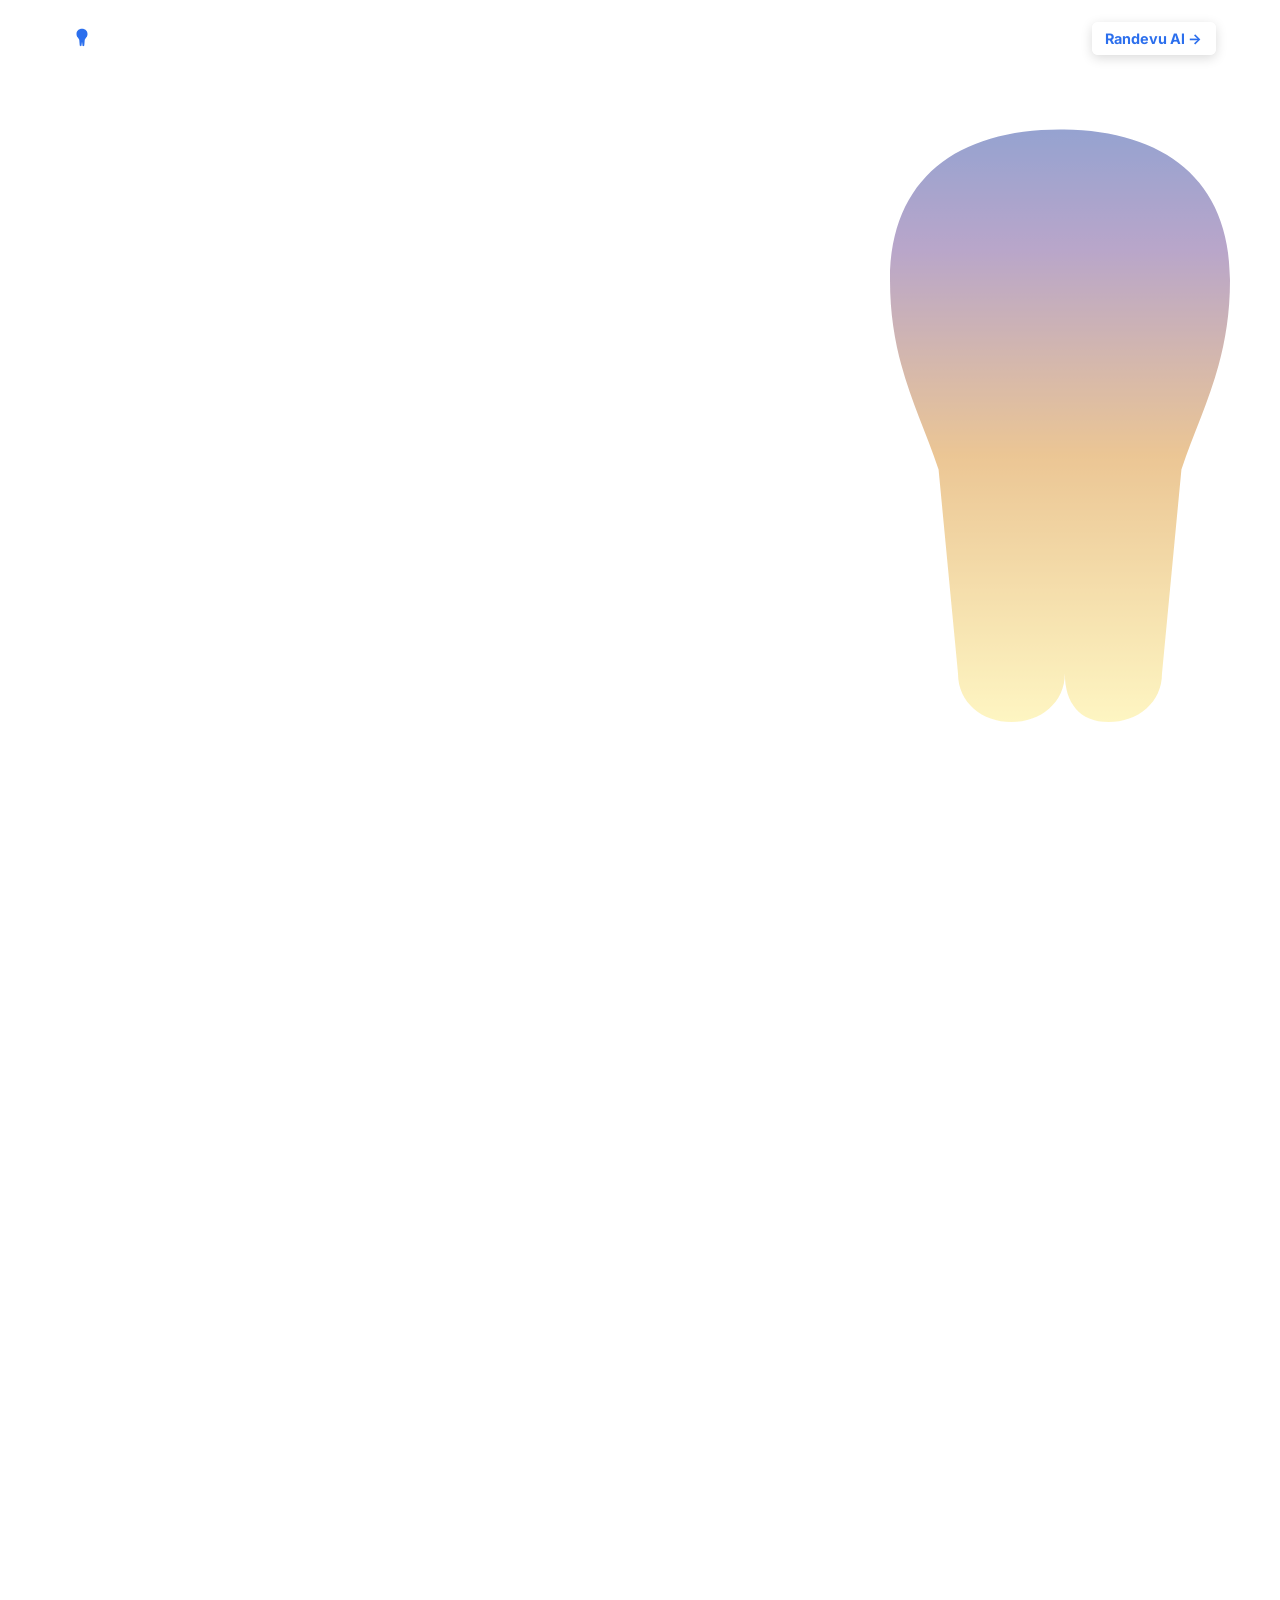
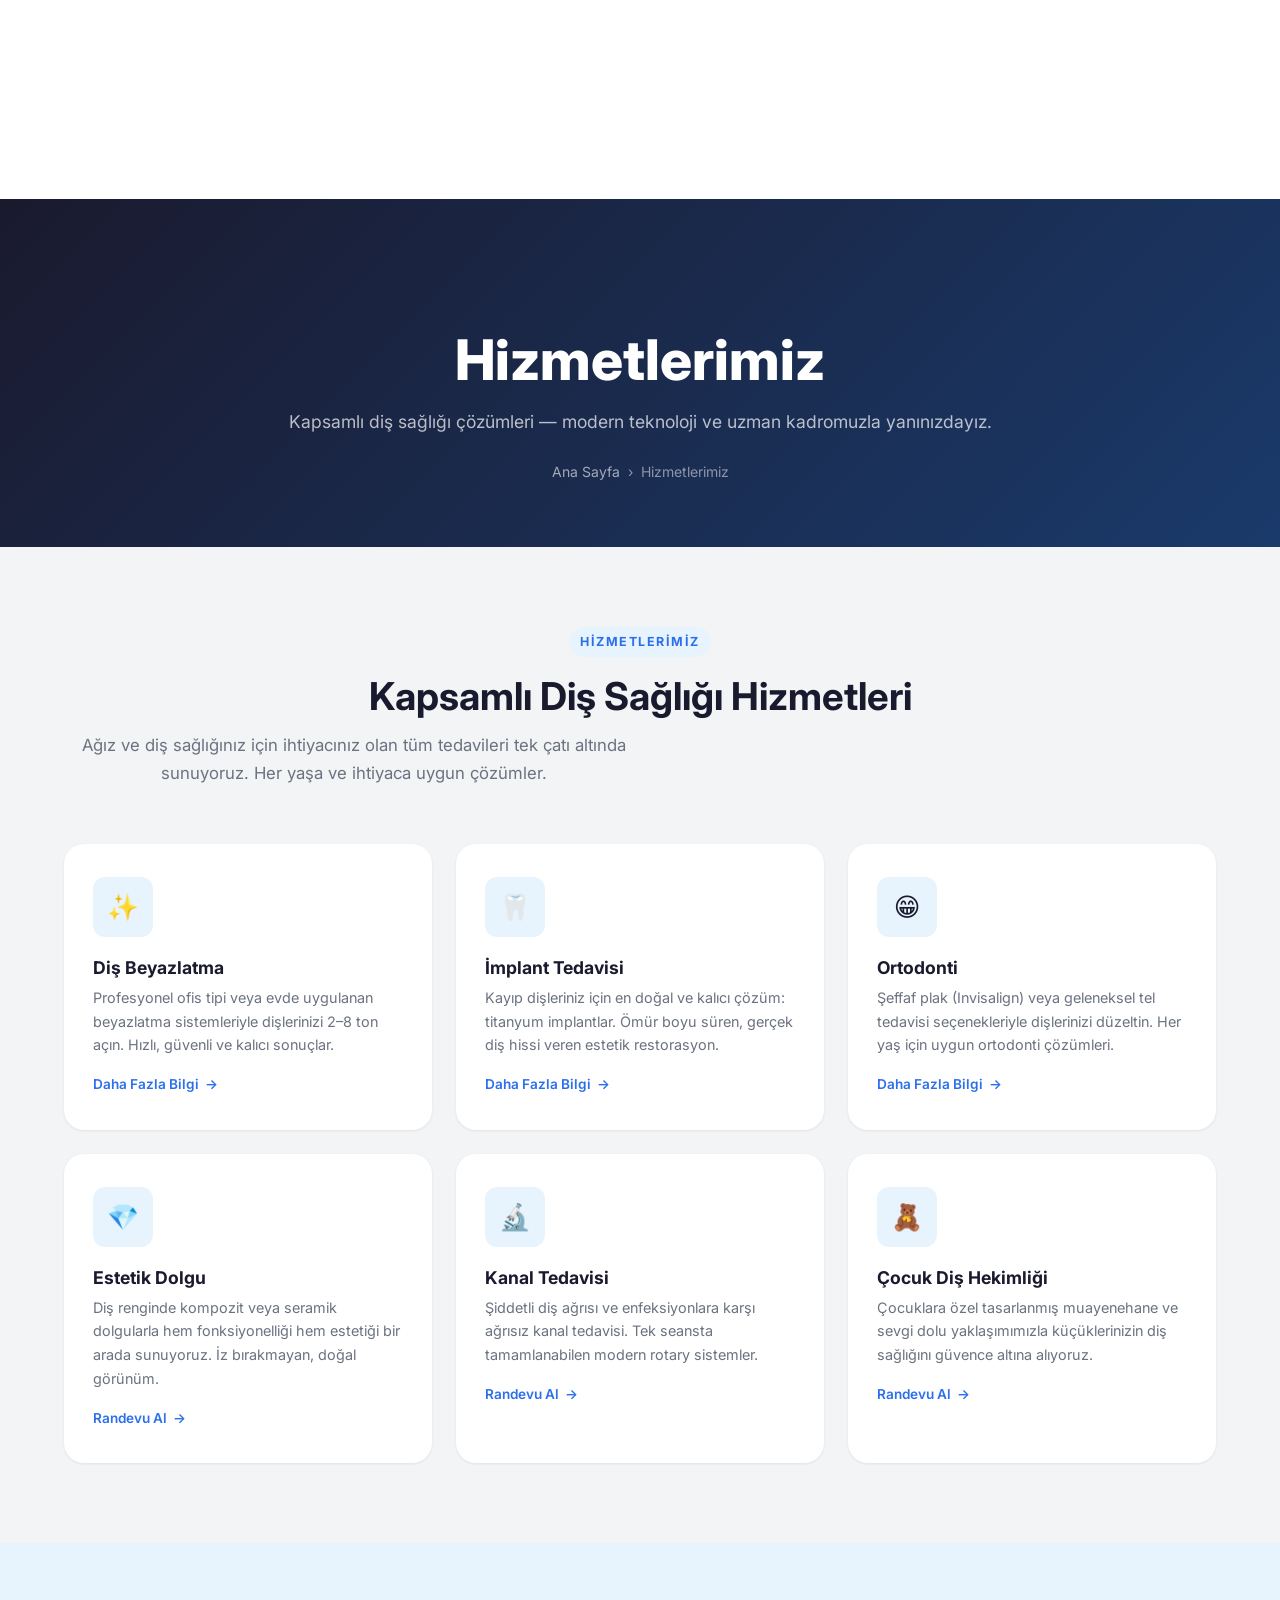
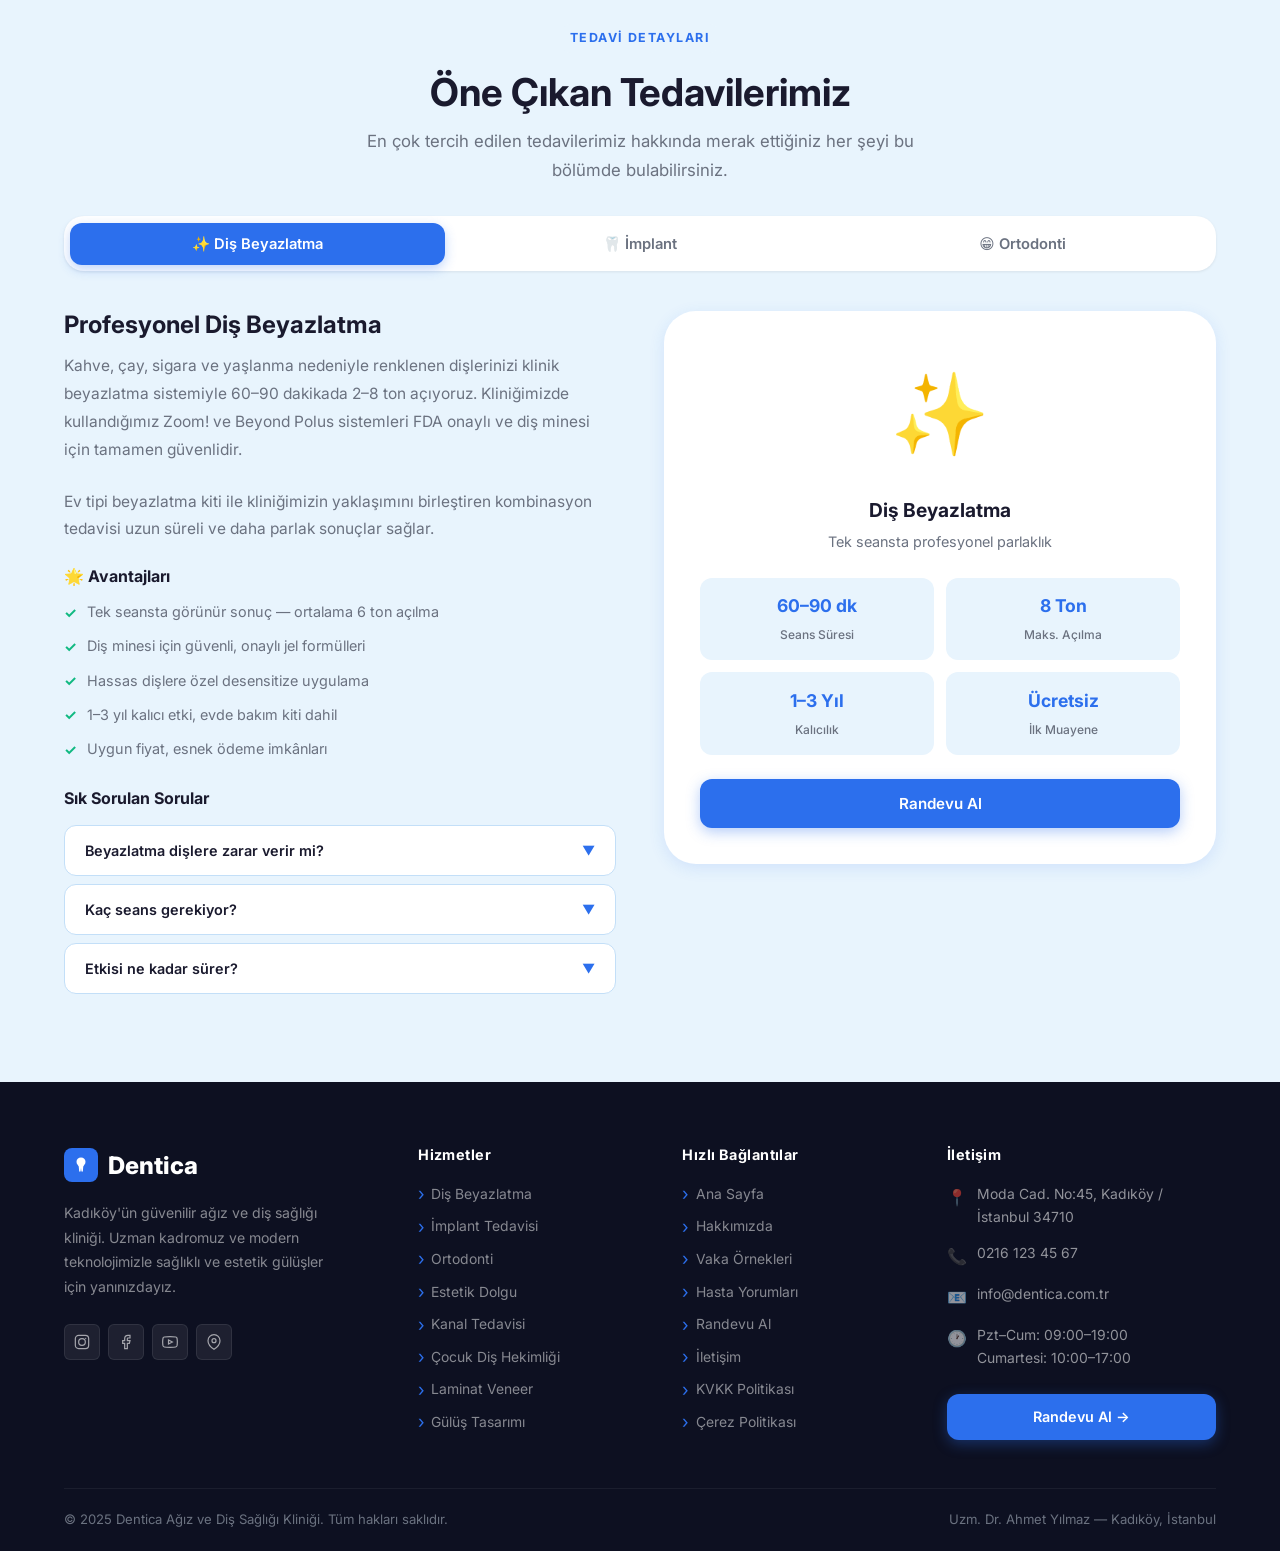
<file: hizmetler.html>
<!DOCTYPE html>
<html lang="tr">
<head>
  <meta charset="UTF-8" />
  <meta name="viewport" content="width=device-width, initial-scale=1.0" />
  <meta name="description" content="Dentica Ağız ve Diş Sağlığı Kliniği hizmetleri — diş beyazlatma, implant, ortodonti, estetik dolgu, kanal tedavisi ve çocuk diş hekimliği." />
  <meta name="keywords" content="diş hizmetleri, diş beyazlatma, implant tedavisi, ortodonti, estetik dolgu, kanal tedavisi, dentica" />
  <meta property="og:title" content="Hizmetlerimiz | Dentica Ağız ve Diş Sağlığı" />
  <meta property="og:description" content="Kapsamlı diş sağlığı hizmetlerimizi keşfedin. Dentica kliniğinde sunduğumuz tüm tedaviler hakkında bilgi alın." />
  <meta property="og:type" content="website" />
  <title>Hizmetlerimiz | Dentica</title>
  <link rel="preconnect" href="https://fonts.googleapis.com" />
  <link rel="preconnect" href="https://fonts.gstatic.com" crossorigin />
  <link href="https://fonts.googleapis.com/css2?family=Inter:wght@400;500;600;700;800&display=swap" rel="stylesheet" />
  <link rel="stylesheet" href="css/style.css" />
  <style>
    body { font-family: 'Inter', var(--font-sans); }
  </style>
</head>
<body>
<div class="bg-tooth-svg" aria-hidden="true">
<svg viewBox="0 0 200 280" fill="none" xmlns="http://www.w3.org/2000/svg">
  <defs>
    <linearGradient id="tg" x1="0" y1="1" x2="0" y2="0">
      <stop offset="0%">
        <animate attributeName="stop-color" values="#000820;#073dff;#53d5fd;#fefcdd;#f9d400;#a61904;#073dff;#000820" dur="5s" repeatCount="indefinite"/>
      </stop>
      <stop offset="45%">
        <animate attributeName="stop-color" values="#073dff;#53d5fd;#fefcdd;#f9d400;#a61904;#073dff;#000820;#073dff" dur="5s" repeatCount="indefinite"/>
      </stop>
      <stop offset="80%">
        <animate attributeName="stop-color" values="#53d5fd;#fefcdd;#ffec6a;#a61904;#073dff;#000820;#073dff;#53d5fd" dur="5s" repeatCount="indefinite"/>
      </stop>
      <stop offset="100%">
        <animate attributeName="stop-color" values="#fefcdd;#ffec6a;#a61904;#073dff;#000820;#073dff;#53d5fd;#fefcdd" dur="5s" repeatCount="indefinite"/>
      </stop>
    </linearGradient>
  </defs>
  <path d="M30 70C30 28 58 8 100 8C142 8 170 28 170 70C170 104 158 124 150 148L142 232C142 244 132 252 120 252C108 252 102 244 102 232L102 200L102 232C102 244 92 252 80 252C68 252 58 244 58 232L50 148C42 124 30 104 30 70Z" fill="url(#tg)"/>
</svg>
</div>
<!-- Decorative background tooth -->
<div class="bg-tooth-deco" aria-hidden="true">
  <svg viewBox="0 0 200 280" fill="none" xmlns="http://www.w3.org/2000/svg">
    <path d="M30 70C30 28 58 8 100 8C142 8 170 28 170 70C170 104 158 124 150 148L142 232C142 244 132 252 120 252C108 252 102 244 102 232L102 200L102 232C102 244 92 252 80 252C68 252 58 244 58 232L50 148C42 124 30 104 30 70Z" fill="white" fill-opacity="0.04" stroke="white" stroke-opacity="0.08" stroke-width="2"/>
    <path d="M68 60C74 40 86 28 100 32C114 28 126 40 132 60" stroke="white" stroke-opacity="0.06" stroke-width="3" fill="none" stroke-linecap="round"/>
  </svg>
</div>

<!-- ═══════════════════════════════════════════════════════════
     HEADER / NAVIGATION
═══════════════════════════════════════════════════════════ -->
<header id="header" role="banner">
  <div class="container">
    <nav class="nav-inner" role="navigation" aria-label="Ana navigasyon">

      <a href="index.html" class="nav-logo" aria-label="Dentica Ana Sayfa">
        <div class="logo-icon">
          <svg width="22" height="22" viewBox="0 0 24 24" fill="none">
            <path d="M12 2C8.5 2 6 4.5 6 7.5c0 1.5.5 3 1.5 4L9 14l.5 6c0 .5.5 1 1 1s1-.5 1-1l.5-4 .5 4c0 .5.5 1 1 1s1-.5 1-1L15 14l1.5-2.5c1-1 1.5-2.5 1.5-4C18 4.5 15.5 2 12 2z" fill="#2C6FED"/>
          </svg>
        </div>
        Dentica
      </a>

      <ul class="nav-links" role="list">
        <li><a href="index.html">Ana Sayfa</a></li>
        <li><a href="hizmetler.html">Hizmetler</a></li>
        <li><a href="hakkimizda.html">Hakkımızda</a></li>
        <li><a href="yorumlar.html">Yorumlar</a></li>
        <li><a href="randevu.html">Randevu</a></li>
        <li><a href="iletisim.html">İletişim</a></li>
        <li><a href="randevu.html" class="nav-cta">Randevu Al →</a></li>
      </ul>

      <button class="hamburger" id="hamburger" aria-label="Menüyü aç/kapat" aria-expanded="false">
        <span></span>
        <span></span>
        <span></span>
      </button>

    </nav>
  </div>
</header>

<!-- Mobile Navigation Overlay -->
<nav class="mobile-nav" id="mobileNav" aria-label="Mobil navigasyon">
  <a href="index.html">Ana Sayfa</a>
  <a href="hizmetler.html">Hizmetler</a>
  <a href="hakkimizda.html">Hakkımızda</a>
  <a href="yorumlar.html">Yorumlar</a>
  <a href="hakkimizda.html#beforeafter">Vaka Örnekleri</a>
  <a href="iletisim.html">İletişim</a>
  <a href="randevu.html" class="btn btn-primary btn-lg">Randevu Al →</a>
</nav>


<!-- ═══════════════════════════════════════════════════════════
     PAGE HERO BANNER
═══════════════════════════════════════════════════════════ -->
<section class="page-hero-banner">
  <div class="container">
    <h1 class="page-hero-title">Hizmetlerimiz</h1>
    <p class="page-hero-sub">Kapsamlı diş sağlığı çözümleri — modern teknoloji ve uzman kadromuzla yanınızdayız.</p>
    <nav class="breadcrumb" aria-label="Breadcrumb">
      <a href="index.html">Ana Sayfa</a>
      <span aria-hidden="true">›</span>
      <span>Hizmetlerimiz</span>
    </nav>
  </div>
</section>


<!-- ═══════════════════════════════════════════════════════════
     SERVICES
═══════════════════════════════════════════════════════════ -->
<section id="services" aria-labelledby="services-title">
  <div class="container">

    <div class="services-header">
      <span class="section-label">Hizmetlerimiz</span>
      <h2 class="section-title" id="services-title">Kapsamlı Diş Sağlığı Hizmetleri</h2>
      <p class="section-subtitle">
        Ağız ve diş sağlığınız için ihtiyacınız olan tüm tedavileri tek çatı altında sunuyoruz. Her yaşa ve ihtiyaca uygun çözümler.
      </p>
    </div>

    <div class="services-grid stagger" role="list">

      <!-- Service 1 -->
      <article class="service-card reveal" role="listitem">
        <div class="service-icon" aria-hidden="true">✨</div>
        <h3>Diş Beyazlatma</h3>
        <p>
          Profesyonel ofis tipi veya evde uygulanan beyazlatma sistemleriyle dişlerinizi 2–8 ton açın. Hızlı, güvenli ve kalıcı sonuçlar.
        </p>
        <a href="#treatments" class="service-link">Daha Fazla Bilgi <span aria-hidden="true">→</span></a>
      </article>

      <!-- Service 2 -->
      <article class="service-card reveal" role="listitem">
        <div class="service-icon" aria-hidden="true">🦷</div>
        <h3>İmplant Tedavisi</h3>
        <p>
          Kayıp dişleriniz için en doğal ve kalıcı çözüm: titanyum implantlar. Ömür boyu süren, gerçek diş hissi veren estetik restorasyon.
        </p>
        <a href="#treatments" class="service-link">Daha Fazla Bilgi <span aria-hidden="true">→</span></a>
      </article>

      <!-- Service 3 -->
      <article class="service-card reveal" role="listitem">
        <div class="service-icon" aria-hidden="true">😁</div>
        <h3>Ortodonti</h3>
        <p>
          Şeffaf plak (Invisalign) veya geleneksel tel tedavisi seçenekleriyle dişlerinizi düzeltin. Her yaş için uygun ortodonti çözümleri.
        </p>
        <a href="#treatments" class="service-link">Daha Fazla Bilgi <span aria-hidden="true">→</span></a>
      </article>

      <!-- Service 4 -->
      <article class="service-card reveal" role="listitem">
        <div class="service-icon" aria-hidden="true">💎</div>
        <h3>Estetik Dolgu</h3>
        <p>
          Diş renginde kompozit veya seramik dolgularla hem fonksiyonelliği hem estetiği bir arada sunuyoruz. İz bırakmayan, doğal görünüm.
        </p>
        <a href="randevu.html" class="service-link">Randevu Al <span aria-hidden="true">→</span></a>
      </article>

      <!-- Service 5 -->
      <article class="service-card reveal" role="listitem">
        <div class="service-icon" aria-hidden="true">🔬</div>
        <h3>Kanal Tedavisi</h3>
        <p>
          Şiddetli diş ağrısı ve enfeksiyonlara karşı ağrısız kanal tedavisi. Tek seansta tamamlanabilen modern rotary sistemler.
        </p>
        <a href="randevu.html" class="service-link">Randevu Al <span aria-hidden="true">→</span></a>
      </article>

      <!-- Service 6 -->
      <article class="service-card reveal" role="listitem">
        <div class="service-icon" aria-hidden="true">🧸</div>
        <h3>Çocuk Diş Hekimliği</h3>
        <p>
          Çocuklara özel tasarlanmış muayenehane ve sevgi dolu yaklaşımımızla küçüklerinizin diş sağlığını güvence altına alıyoruz.
        </p>
        <a href="randevu.html" class="service-link">Randevu Al <span aria-hidden="true">→</span></a>
      </article>

    </div>
  </div>
</section>


<!-- ═══════════════════════════════════════════════════════════
     TREATMENTS DETAIL
═══════════════════════════════════════════════════════════ -->
<section id="treatments" aria-labelledby="treatments-title">
  <div class="container">

    <div class="text-center reveal" style="margin-bottom:2rem">
      <span class="section-label">Tedavi Detayları</span>
      <h2 class="section-title" id="treatments-title">Öne Çıkan Tedavilerimiz</h2>
      <p class="section-subtitle">
        En çok tercih edilen tedavilerimiz hakkında merak ettiğiniz her şeyi bu bölümde bulabilirsiniz.
      </p>
    </div>

    <!-- Tabs -->
    <div class="treatments-tabs" role="tablist" aria-label="Tedavi seçimi">
      <button class="tab-btn active" role="tab" aria-selected="true" aria-controls="tab-beyazlatma" data-tab="beyazlatma">
        ✨ Diş Beyazlatma
      </button>
      <button class="tab-btn" role="tab" aria-selected="false" aria-controls="tab-implant" data-tab="implant">
        🦷 İmplant
      </button>
      <button class="tab-btn" role="tab" aria-selected="false" aria-controls="tab-ortodonti" data-tab="ortodonti">
        😁 Ortodonti
      </button>
    </div>

    <!-- Tab: Diş Beyazlatma -->
    <div class="tab-panel active" id="tab-beyazlatma" role="tabpanel">
      <div class="treatment-info reveal-left">
        <h3>Profesyonel Diş Beyazlatma</h3>
        <p>
          Kahve, çay, sigara ve yaşlanma nedeniyle renklenen dişlerinizi klinik beyazlatma sistemiyle 60–90 dakikada 2–8 ton açıyoruz. Kliniğimizde kullandığımız Zoom! ve Beyond Polus sistemleri FDA onaylı ve diş minesi için tamamen güvenlidir.
        </p>
        <p>
          Ev tipi beyazlatma kiti ile kliniğimizin yaklaşımını birleştiren kombinasyon tedavisi uzun süreli ve daha parlak sonuçlar sağlar.
        </p>

        <div class="treatment-advantages">
          <h4>🌟 Avantajları</h4>
          <ul>
            <li>Tek seansta görünür sonuç — ortalama 6 ton açılma</li>
            <li>Diş minesi için güvenli, onaylı jel formülleri</li>
            <li>Hassas dişlere özel desensitize uygulama</li>
            <li>1–3 yıl kalıcı etki, evde bakım kiti dahil</li>
            <li>Uygun fiyat, esnek ödeme imkânları</li>
          </ul>
        </div>

        <div class="treatment-faq">
          <h4>Sık Sorulan Sorular</h4>

          <div class="faq-item">
            <button class="faq-q" aria-expanded="false">
              Beyazlatma dişlere zarar verir mi?
              <span class="faq-icon" aria-hidden="true">▼</span>
            </button>
            <div class="faq-a" role="region">
              Profesyonel kontrolde uygulanan beyazlatma tedavisi dişlere zarar vermez. Kullandığımız hidrojen peroksit jelleri FDA onaylı olup minenizi koruyarak içteki renk pigmentlerini parçalar.
            </div>
          </div>

          <div class="faq-item">
            <button class="faq-q" aria-expanded="false">
              Kaç seans gerekiyor?
              <span class="faq-icon" aria-hidden="true">▼</span>
            </button>
            <div class="faq-a" role="region">
              Klinikte uygulanan ofis tipi beyazlatma genellikle tek seansta tamamlanır. Ev tipi kitleri ise 10–14 gün sürer. Kombine tedavi en başarılı sonuçları verir.
            </div>
          </div>

          <div class="faq-item">
            <button class="faq-q" aria-expanded="false">
              Etkisi ne kadar sürer?
              <span class="faq-icon" aria-hidden="true">▼</span>
            </button>
            <div class="faq-a" role="region">
              Düzenli ağız hijyeni ve renkli içeceklerden kaçınma koşuluyla beyazlatma etkisi 1–3 yıl devam eder. Yıllık rötuş seanslarıyla bu süre uzatılabilir.
            </div>
          </div>

        </div>
      </div>

      <div class="treatment-visual reveal-right">
        <div class="treatment-card-visual">
          <span class="treatment-big-icon" aria-hidden="true">✨</span>
          <h4>Diş Beyazlatma</h4>
          <p>Tek seansta profesyonel parlaklık</p>
          <div class="treatment-meta-grid">
            <div class="treatment-meta-item">
              <span class="meta-val">60–90 dk</span>
              <span class="meta-key">Seans Süresi</span>
            </div>
            <div class="treatment-meta-item">
              <span class="meta-val">8 Ton</span>
              <span class="meta-key">Maks. Açılma</span>
            </div>
            <div class="treatment-meta-item">
              <span class="meta-val">1–3 Yıl</span>
              <span class="meta-key">Kalıcılık</span>
            </div>
            <div class="treatment-meta-item">
              <span class="meta-val">Ücretsiz</span>
              <span class="meta-key">İlk Muayene</span>
            </div>
          </div>
          <a href="randevu.html" class="btn btn-primary" style="margin-top:1.5rem;width:100%;justify-content:center">
            Randevu Al
          </a>
        </div>
      </div>
    </div><!-- /tab-beyazlatma -->

    <!-- Tab: İmplant -->
    <div class="tab-panel" id="tab-implant" role="tabpanel">
      <div class="treatment-info reveal-left">
        <h3>Diş İmplant Tedavisi</h3>
        <p>
          İmplant, kaybedilen dişin kökü yerine çenekemiğine yerleştirilen titanyum bir vida ile en doğal ve kalıcı çözümü sunar. Kliniğimizde Nobel Biocare, Straumann ve Osstem gibi dünya lideri marka implantlar kullanılmaktadır.
        </p>
        <p>
          3D tomografi ile yapılan planlama ve bilgisayar destekli cerrahi rehberlik sayesinde implant yerleştirme işlemi son derece güvenli ve hassas şekilde gerçekleştirilmektedir.
        </p>

        <div class="treatment-advantages">
          <h4>🌟 Avantajları</h4>
          <ul>
            <li>Komşu dişlere dokunulmadan uygulanan bağımsız çözüm</li>
            <li>Gerçek diş hissi ve görünümü</li>
            <li>Doğru bakımla ömür boyu süren sonuç</li>
            <li>Çene kemiği erimesini önler</li>
            <li>Yeme-içme ve konuşmayı tam olarak destekler</li>
            <li>Yüksek başarı oranı: %98 üzeri 10 yıl başarısı</li>
          </ul>
        </div>

        <div class="treatment-faq">
          <h4>Sık Sorulan Sorular</h4>

          <div class="faq-item">
            <button class="faq-q" aria-expanded="false">
              İmplant acı verir mi?
              <span class="faq-icon" aria-hidden="true">▼</span>
            </button>
            <div class="faq-a" role="region">
              İşlem, lokal anestezi altında tamamen ağrısız şekilde gerçekleştirilir. İşlem sonrası hafif şişlik ve hassasiyet olabilir; bu durum genellikle 2–3 gün içinde geçer.
            </div>
          </div>

          <div class="faq-item">
            <button class="faq-q" aria-expanded="false">
              İmplant ne zaman kullanıma hazır olur?
              <span class="faq-icon" aria-hidden="true">▼</span>
            </button>
            <div class="faq-a" role="region">
              İmplant vidasının kemiğe kaynaşma süreci (osseointegrasyon) 2–4 ay alır. Bu süreçte geçici bir protetik kullanılabilir. Kalıcı kron, kaynaşma tamamlandıktan sonra takılır.
            </div>
          </div>

          <div class="faq-item">
            <button class="faq-q" aria-expanded="false">
              Herkes implant yaptırabilir mi?
              <span class="faq-icon" aria-hidden="true">▼</span>
            </button>
            <div class="faq-a" role="region">
              18 yaşını geçmiş, kemik gelişimi tamamlanmış ve sistemik sağlık sorunu bulunmayan bireyler implant adayıdır. Yetersiz kemik yapısı durumunda kemik grefti ile implant yapılabilir hale gelebilir.
            </div>
          </div>

        </div>
      </div>

      <div class="treatment-visual reveal-right">
        <div class="treatment-card-visual">
          <span class="treatment-big-icon" aria-hidden="true">🦷</span>
          <h4>Diş İmplantı</h4>
          <p>Doğal görünümlü, kalıcı çözüm</p>
          <div class="treatment-meta-grid">
            <div class="treatment-meta-item">
              <span class="meta-val">30–45 dk</span>
              <span class="meta-key">İşlem Süresi</span>
            </div>
            <div class="treatment-meta-item">
              <span class="meta-val">%98</span>
              <span class="meta-key">Başarı Oranı</span>
            </div>
            <div class="treatment-meta-item">
              <span class="meta-val">Ömürlük</span>
              <span class="meta-key">Kalıcılık</span>
            </div>
            <div class="treatment-meta-item">
              <span class="meta-val">3D Plan</span>
              <span class="meta-key">Teknoloji</span>
            </div>
          </div>
          <a href="randevu.html" class="btn btn-primary" style="margin-top:1.5rem;width:100%;justify-content:center">
            Randevu Al
          </a>
        </div>
      </div>
    </div><!-- /tab-implant -->

    <!-- Tab: Ortodonti -->
    <div class="tab-panel" id="tab-ortodonti" role="tabpanel">
      <div class="treatment-info reveal-left">
        <h3>Ortodonti Tedavisi</h3>
        <p>
          Çarpık, aralıklı veya çapraşık dişlerinizi şeffaf plak (clear aligner) ya da estetik braket sistemiyle düzelterek ideal kapanışa ve estetik görünüme kavuşturuyoruz. Hem çocuklar hem yetişkinler için kapsamlı ortodonti hizmetleri sunuyoruz.
        </p>
        <p>
          3D dijital ağız taraması ve sanal tedavi simülasyonu ile tedavi başlamadan önce son halini görebilirsiniz. Şeffaf plak sistemi gün içinde çıkarılabilen, konforlu ve görünmez bir tedavi seçeneğidir.
        </p>

        <div class="treatment-advantages">
          <h4>🌟 Avantajları</h4>
          <ul>
            <li>Görünmez şeffaf plak (Invisalign uyumlu) seçeneği</li>
            <li>Dijital simülasyon ile tedavi sonucunu önceden görme</li>
            <li>Ortalama 12–24 aylık tedavi süresi</li>
            <li>Her yaşa uygun — çocuk, genç ve yetişkin</li>
            <li>Düzenli kontrol ve destek ile kesintisiz takip</li>
            <li>Tedavi sonrası pekiştirme plağı dahil</li>
          </ul>
        </div>

        <div class="treatment-faq">
          <h4>Sık Sorulan Sorular</h4>

          <div class="faq-item">
            <button class="faq-q" aria-expanded="false">
              Şeffaf plak mı tel mi tercih etmeliyim?
              <span class="faq-icon" aria-hidden="true">▼</span>
            </button>
            <div class="faq-a" role="region">
              Hafif-orta düzey düzensizliklerde şeffaf plaklar mükemmel sonuç verir ve görünmezdir. Ciddi iskelet anomalilerinde geleneksel braket sistemi daha etkili olabilir. Doktorumuz kapsamlı muayene sonrası size uygun seçeneği önerir.
            </div>
          </div>

          <div class="faq-item">
            <button class="faq-q" aria-expanded="false">
              Yetişkinler de ortodonti yaptırabilir mi?
              <span class="faq-icon" aria-hidden="true">▼</span>
            </button>
            <div class="faq-a" role="region">
              Kesinlikle! Ortodonti tedavisi her yaşta uygulanabilir. Kliniğimizin ortodonti hastalarının %40'ını yetişkinler oluşturmaktadır. Şeffaf plak özellikle yetişkin hastalar arasında çok popülerdir.
            </div>
          </div>

          <div class="faq-item">
            <button class="faq-q" aria-expanded="false">
              Ortodonti tedavisi ağrılı mıdır?
              <span class="faq-icon" aria-hidden="true">▼</span>
            </button>
            <div class="faq-a" role="region">
              Tel veya plak takıldıktan ilk birkaç gün hafif basınç hissi yaşanabilir. Bu durum genellikle 3–5 gün içinde kendiliğinden geçer. Şeffaf plaklar tel sistemine göre çok daha az rahatsızlık verir.
            </div>
          </div>

        </div>
      </div>

      <div class="treatment-visual reveal-right">
        <div class="treatment-card-visual">
          <span class="treatment-big-icon" aria-hidden="true">😁</span>
          <h4>Ortodonti</h4>
          <p>Düz ve estetik bir gülüş için</p>
          <div class="treatment-meta-grid">
            <div class="treatment-meta-item">
              <span class="meta-val">12–24 Ay</span>
              <span class="meta-key">Ortalama Süre</span>
            </div>
            <div class="treatment-meta-item">
              <span class="meta-val">Şeffaf</span>
              <span class="meta-key">Plak Seçeneği</span>
            </div>
            <div class="treatment-meta-item">
              <span class="meta-val">Her Yaş</span>
              <span class="meta-key">Uygulama</span>
            </div>
            <div class="treatment-meta-item">
              <span class="meta-val">3D Tarama</span>
              <span class="meta-key">Teknoloji</span>
            </div>
          </div>
          <a href="randevu.html" class="btn btn-primary" style="margin-top:1.5rem;width:100%;justify-content:center">
            Randevu Al
          </a>
        </div>
      </div>
    </div><!-- /tab-ortodonti -->

  </div>
</section>


<!-- ═══════════════════════════════════════════════════════════
     FOOTER
═══════════════════════════════════════════════════════════ -->
<footer id="footer" role="contentinfo">
  <div class="container">
    <div class="footer-grid">

      <!-- Brand -->
      <div class="footer-brand">
        <a href="index.html" class="footer-logo" aria-label="Dentica Ana Sayfa">
          <div class="footer-logo-icon" aria-hidden="true">
            <svg width="18" height="18" viewBox="0 0 24 24" fill="none">
              <path d="M12 2C8.5 2 6 4.5 6 7.5c0 1.5.5 3 1.5 4L9 14l.5 6c0 .5.5 1 1 1s1-.5 1-1l.5-4 .5 4c0 .5.5 1 1 1s1-.5 1-1L15 14l1.5-2.5c1-1 1.5-2.5 1.5-4C18 4.5 15.5 2 12 2z" fill="white"/>
            </svg>
          </div>
          Dentica
        </a>
        <p>
          Kadıköy'ün güvenilir ağız ve diş sağlığı kliniği. Uzman kadromuz ve modern teknolojimizle sağlıklı ve estetik gülüşler için yanınızdayız.
        </p>

        <div class="footer-social" role="list" aria-label="Sosyal medya bağlantıları">
          <a href="#" class="social-link" aria-label="Instagram" role="listitem">
            <svg width="16" height="16" viewBox="0 0 24 24" fill="none" stroke="currentColor" stroke-width="1.8"><rect x="2" y="2" width="20" height="20" rx="5"/><circle cx="12" cy="12" r="5"/><circle cx="17.5" cy="6.5" r="1" fill="currentColor" stroke="none"/></svg>
          </a>
          <a href="#" class="social-link" aria-label="Facebook" role="listitem">
            <svg width="16" height="16" viewBox="0 0 24 24" fill="none" stroke="currentColor" stroke-width="1.8"><path d="M18 2h-3a5 5 0 0 0-5 5v3H7v4h3v8h4v-8h3l1-4h-4V7a1 1 0 0 1 1-1h3z"/></svg>
          </a>
          <a href="#" class="social-link" aria-label="YouTube" role="listitem">
            <svg width="16" height="16" viewBox="0 0 24 24" fill="none" stroke="currentColor" stroke-width="1.8"><path d="M22.54 6.42a2.78 2.78 0 0 0-1.95-1.96C18.88 4 12 4 12 4s-6.88 0-8.59.46A2.78 2.78 0 0 0 1.46 6.42 29 29 0 0 0 1 12a29 29 0 0 0 .46 5.58 2.78 2.78 0 0 0 1.95 1.97C5.12 20 12 20 12 20s6.88 0 8.59-.45a2.78 2.78 0 0 0 1.95-1.97A29 29 0 0 0 23 12a29 29 0 0 0-.46-5.58z"/><polygon points="9.75 15.02 15.5 12 9.75 8.98 9.75 15.02"/></svg>
          </a>
          <a href="#" class="social-link" aria-label="Google Maps" role="listitem">
            <svg width="16" height="16" viewBox="0 0 24 24" fill="none" stroke="currentColor" stroke-width="1.8"><path d="M21 10c0 7-9 13-9 13s-9-6-9-13a9 9 0 0 1 18 0z"/><circle cx="12" cy="10" r="3"/></svg>
          </a>
        </div>
      </div>

      <!-- Hizmetler -->
      <nav class="footer-col" aria-label="Hizmetler">
        <h4>Hizmetler</h4>
        <ul class="footer-links" role="list">
          <li><a href="hizmetler.html">Diş Beyazlatma</a></li>
          <li><a href="hizmetler.html">İmplant Tedavisi</a></li>
          <li><a href="hizmetler.html">Ortodonti</a></li>
          <li><a href="hizmetler.html">Estetik Dolgu</a></li>
          <li><a href="hizmetler.html">Kanal Tedavisi</a></li>
          <li><a href="hizmetler.html">Çocuk Diş Hekimliği</a></li>
          <li><a href="hizmetler.html">Laminat Veneer</a></li>
          <li><a href="hizmetler.html">Gülüş Tasarımı</a></li>
        </ul>
      </nav>

      <!-- Hızlı Bağlantılar -->
      <nav class="footer-col" aria-label="Hızlı bağlantılar">
        <h4>Hızlı Bağlantılar</h4>
        <ul class="footer-links" role="list">
          <li><a href="index.html">Ana Sayfa</a></li>
          <li><a href="hakkimizda.html">Hakkımızda</a></li>
          <li><a href="hakkimizda.html#beforeafter">Vaka Örnekleri</a></li>
          <li><a href="yorumlar.html">Hasta Yorumları</a></li>
          <li><a href="randevu.html">Randevu Al</a></li>
          <li><a href="iletisim.html">İletişim</a></li>
          <li><a href="#">KVKK Politikası</a></li>
          <li><a href="#">Çerez Politikası</a></li>
        </ul>
      </nav>

      <!-- İletişim -->
      <div class="footer-col">
        <h4>İletişim</h4>
        <address style="font-style:normal">
          <ul class="footer-contact-list" role="list">
            <li class="footer-contact-item">
              <span class="fc-icon" aria-hidden="true">📍</span>
              <span>Moda Cad. No:45, Kadıköy / İstanbul 34710</span>
            </li>
            <li class="footer-contact-item">
              <span class="fc-icon" aria-hidden="true">📞</span>
              <a href="tel:+902161234567">0216 123 45 67</a>
            </li>
            <li class="footer-contact-item">
              <span class="fc-icon" aria-hidden="true">📧</span>
              <a href="mailto:info@dentica.com.tr">info@dentica.com.tr</a>
            </li>
            <li class="footer-contact-item">
              <span class="fc-icon" aria-hidden="true">🕐</span>
              <span>Pzt–Cum: 09:00–19:00<br>Cumartesi: 10:00–17:00</span>
            </li>
          </ul>
        </address>

        <div style="margin-top:1.5rem">
          <a href="randevu.html" class="btn btn-primary" style="width:100%;justify-content:center;font-size:.9rem;padding:.7rem 1rem">
            Randevu Al →
          </a>
        </div>
      </div>

    </div><!-- /footer-grid -->

    <div class="footer-bottom">
      <p>© 2025 Dentica Ağız ve Diş Sağlığı Kliniği. Tüm hakları saklıdır.</p>
      <p>Uzm. Dr. Ahmet Yılmaz — Kadıköy, İstanbul</p>
    </div>

  </div>
</footer>


<!-- ── Scroll To Top Button ── -->
<button id="scrollTop" aria-label="Sayfanın başına dön" title="Başa dön">
  <svg width="18" height="18" viewBox="0 0 24 24" fill="none" stroke="currentColor" stroke-width="2.5" aria-hidden="true">
    <polyline points="18 15 12 9 6 15"/>
  </svg>
</button>


<script src="js/main.js"></script>
</body>
</html>
</file>
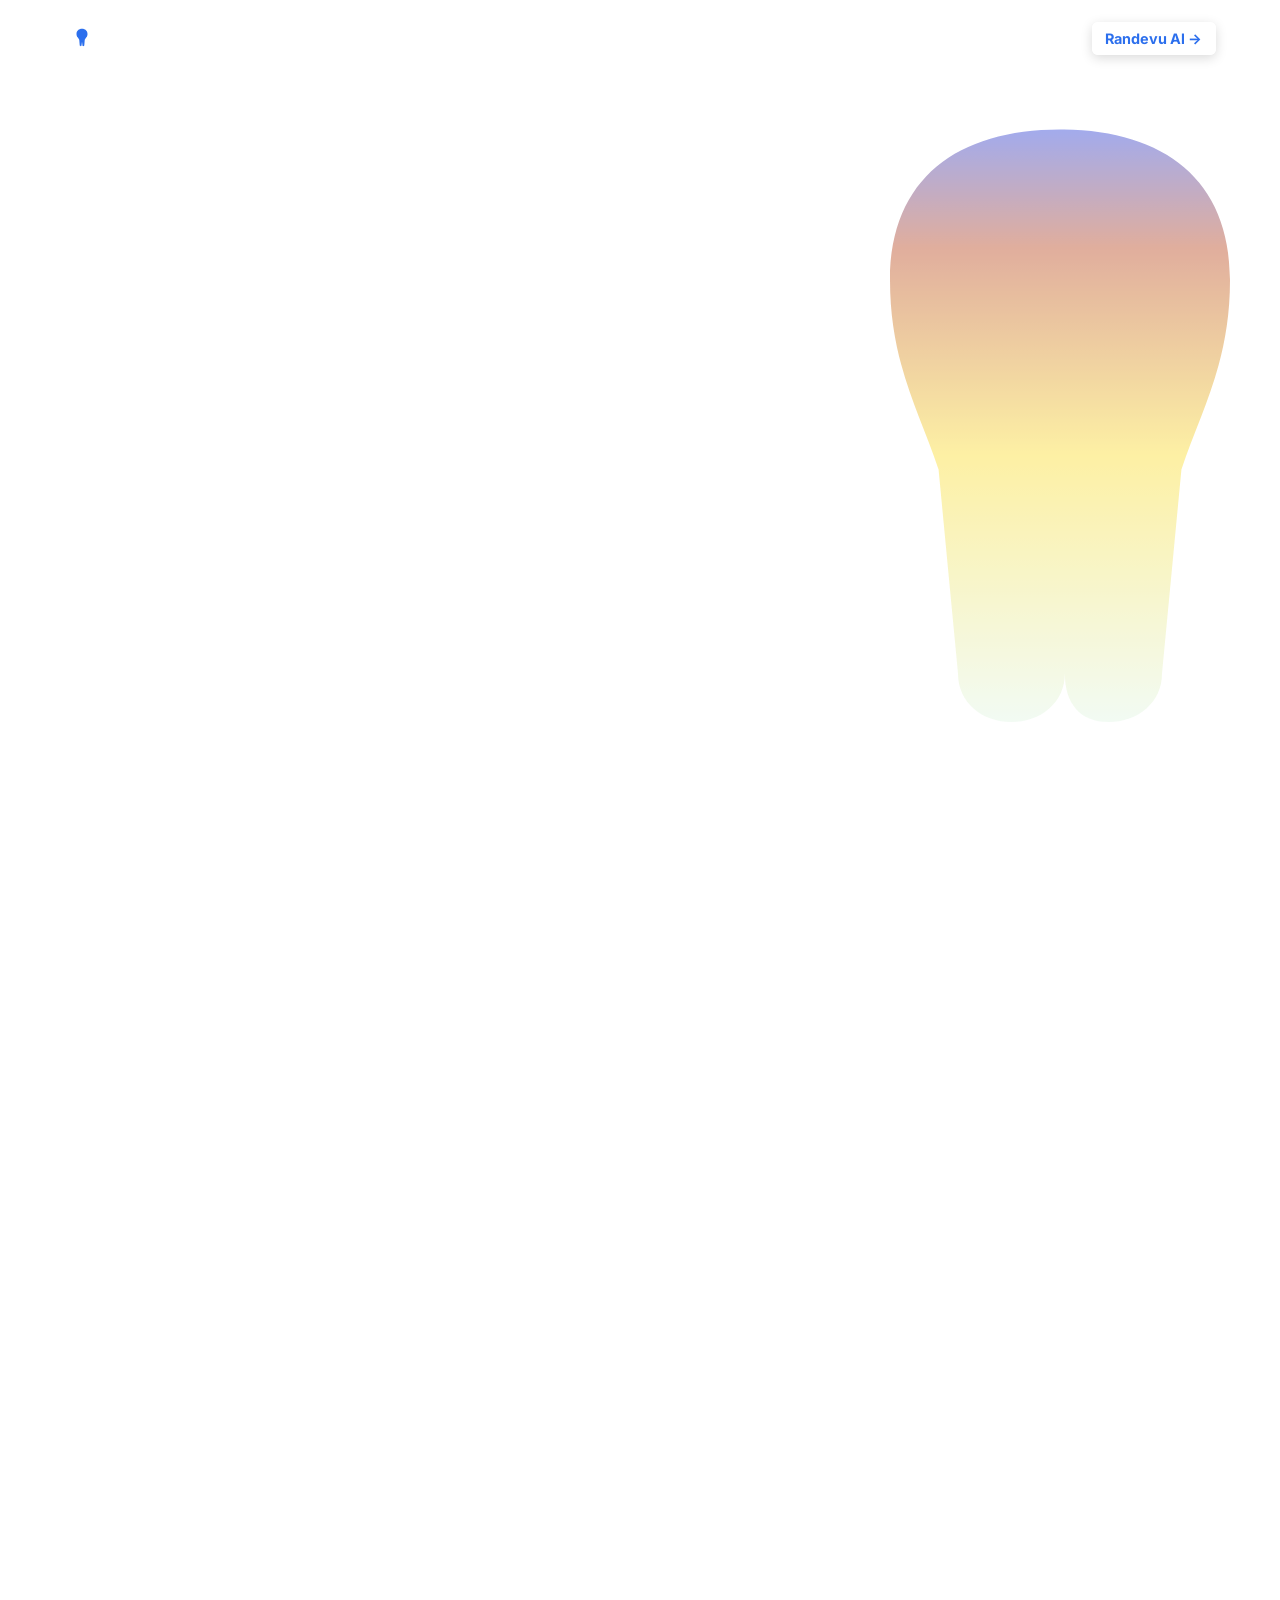
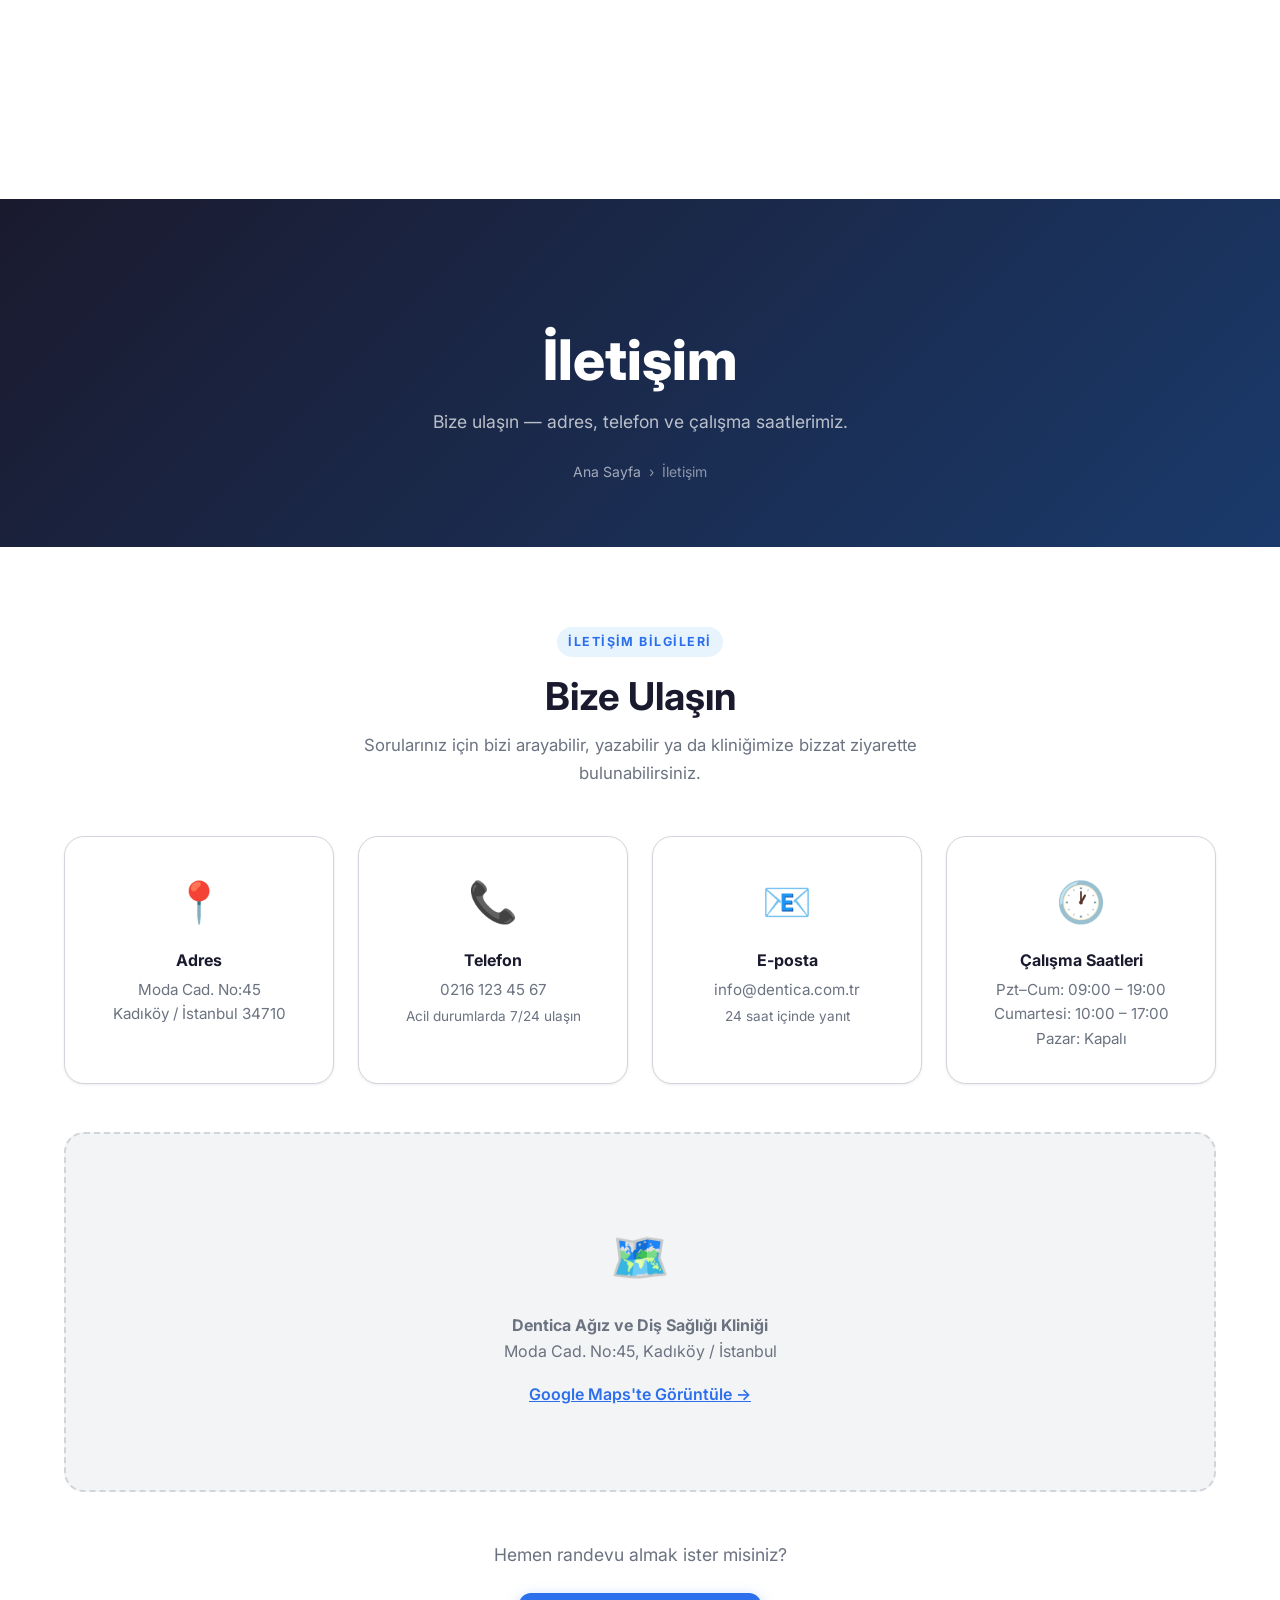
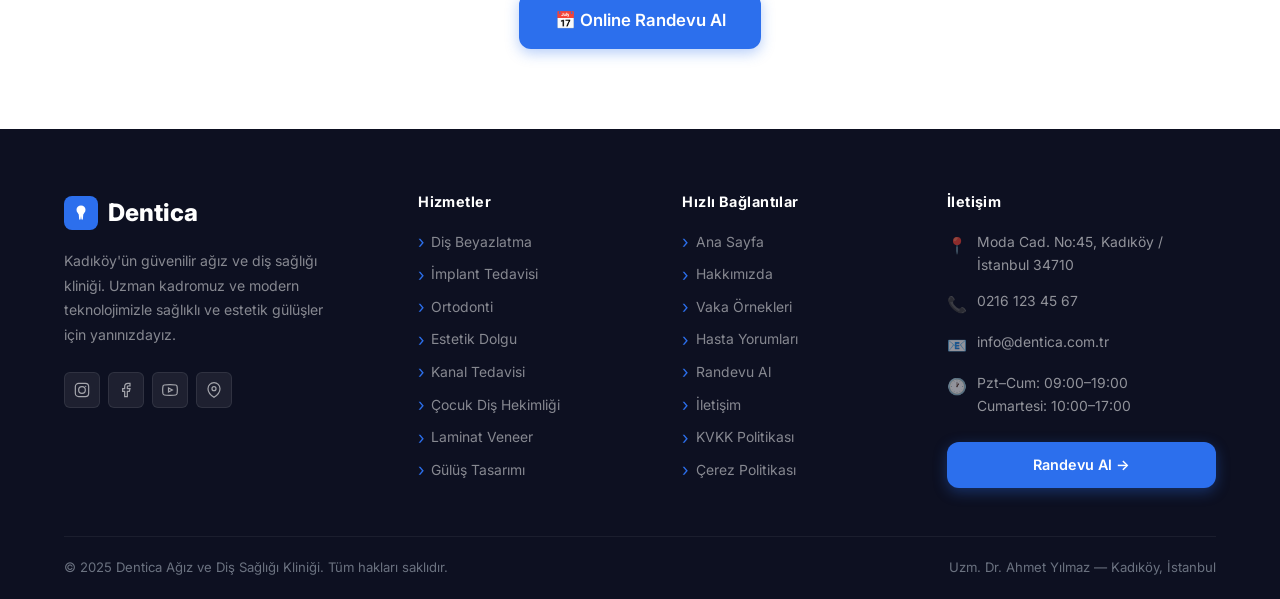
<file: iletisim.html>
<!DOCTYPE html>
<html lang="tr">
<head>
  <meta charset="UTF-8" />
  <meta name="viewport" content="width=device-width, initial-scale=1.0" />
  <meta name="description" content="Dentica Ağız ve Diş Sağlığı Kliniği iletişim bilgileri — Moda Cad. No:45, Kadıköy / İstanbul. 0216 123 45 67 numarasından bizi arayın." />
  <meta name="keywords" content="dentica iletişim, kadıköy diş kliniği adres, diş hekimi telefon, dentica nerede" />
  <meta property="og:title" content="İletişim | Dentica Ağız ve Diş Sağlığı" />
  <meta property="og:description" content="Dentica kliniğimizle iletişime geçin. Adres, telefon, e-posta ve çalışma saatlerimizi öğrenin." />
  <meta property="og:type" content="website" />
  <title>İletişim | Dentica</title>
  <link rel="preconnect" href="https://fonts.googleapis.com" />
  <link rel="preconnect" href="https://fonts.gstatic.com" crossorigin />
  <link href="https://fonts.googleapis.com/css2?family=Inter:wght@400;500;600;700;800&display=swap" rel="stylesheet" />
  <link rel="stylesheet" href="css/style.css" />
  <style>
    body { font-family: 'Inter', var(--font-sans); }

    .contact-cards-grid {
      display: grid;
      grid-template-columns: repeat(auto-fit, minmax(220px, 1fr));
      gap: 1.5rem;
      margin-top: 3rem;
    }

    .contact-info-card {
      background: var(--white);
      border: 1px solid var(--gray-mid);
      border-radius: var(--radius-lg);
      padding: 2rem 1.5rem;
      text-align: center;
      box-shadow: var(--shadow-sm);
      transition: box-shadow var(--transition), transform var(--transition);
    }

    .contact-info-card:hover {
      box-shadow: var(--shadow-md);
      transform: translateY(-4px);
    }

    .contact-info-card .card-icon {
      font-size: 2.5rem;
      margin-bottom: 1rem;
      display: block;
    }

    .contact-info-card h3 {
      font-size: 1rem;
      font-weight: 700;
      color: var(--dark);
      margin-bottom: 0.5rem;
    }

    .contact-info-card p,
    .contact-info-card a {
      color: var(--gray);
      font-size: 0.95rem;
      line-height: 1.6;
    }

    .contact-info-card a:hover {
      color: var(--primary);
    }

    .map-placeholder {
      background: var(--gray-light);
      border-radius: var(--radius-lg);
      height: 360px;
      display: flex;
      align-items: center;
      justify-content: center;
      flex-direction: column;
      gap: 1rem;
      border: 2px dashed var(--gray-mid);
      margin-top: 3rem;
    }

    .map-placeholder span {
      font-size: 3rem;
    }

    .map-placeholder p {
      color: var(--gray);
      font-size: 1rem;
      text-align: center;
    }

    .map-placeholder a {
      color: var(--primary);
      font-weight: 600;
      text-decoration: underline;
    }
  </style>
</head>
<body>
<div class="bg-tooth-svg" aria-hidden="true">
<svg viewBox="0 0 200 280" fill="none" xmlns="http://www.w3.org/2000/svg">
  <defs>
    <linearGradient id="tg" x1="0" y1="1" x2="0" y2="0">
      <stop offset="0%">
        <animate attributeName="stop-color" values="#000820;#073dff;#53d5fd;#fefcdd;#f9d400;#a61904;#073dff;#000820" dur="5s" repeatCount="indefinite"/>
      </stop>
      <stop offset="45%">
        <animate attributeName="stop-color" values="#073dff;#53d5fd;#fefcdd;#f9d400;#a61904;#073dff;#000820;#073dff" dur="5s" repeatCount="indefinite"/>
      </stop>
      <stop offset="80%">
        <animate attributeName="stop-color" values="#53d5fd;#fefcdd;#ffec6a;#a61904;#073dff;#000820;#073dff;#53d5fd" dur="5s" repeatCount="indefinite"/>
      </stop>
      <stop offset="100%">
        <animate attributeName="stop-color" values="#fefcdd;#ffec6a;#a61904;#073dff;#000820;#073dff;#53d5fd;#fefcdd" dur="5s" repeatCount="indefinite"/>
      </stop>
    </linearGradient>
  </defs>
  <path d="M30 70C30 28 58 8 100 8C142 8 170 28 170 70C170 104 158 124 150 148L142 232C142 244 132 252 120 252C108 252 102 244 102 232L102 200L102 232C102 244 92 252 80 252C68 252 58 244 58 232L50 148C42 124 30 104 30 70Z" fill="url(#tg)"/>
</svg>
</div>
<!-- Decorative background tooth -->
<div class="bg-tooth-deco" aria-hidden="true">
  <svg viewBox="0 0 200 280" fill="none" xmlns="http://www.w3.org/2000/svg">
    <path d="M30 70C30 28 58 8 100 8C142 8 170 28 170 70C170 104 158 124 150 148L142 232C142 244 132 252 120 252C108 252 102 244 102 232L102 200L102 232C102 244 92 252 80 252C68 252 58 244 58 232L50 148C42 124 30 104 30 70Z" fill="white" fill-opacity="0.04" stroke="white" stroke-opacity="0.08" stroke-width="2"/>
    <path d="M68 60C74 40 86 28 100 32C114 28 126 40 132 60" stroke="white" stroke-opacity="0.06" stroke-width="3" fill="none" stroke-linecap="round"/>
  </svg>
</div>

<!-- ═══════════════════════════════════════════════════════════
     HEADER / NAVIGATION
═══════════════════════════════════════════════════════════ -->
<header id="header" role="banner">
  <div class="container">
    <nav class="nav-inner" role="navigation" aria-label="Ana navigasyon">

      <a href="index.html" class="nav-logo" aria-label="Dentica Ana Sayfa">
        <div class="logo-icon">
          <svg width="22" height="22" viewBox="0 0 24 24" fill="none">
            <path d="M12 2C8.5 2 6 4.5 6 7.5c0 1.5.5 3 1.5 4L9 14l.5 6c0 .5.5 1 1 1s1-.5 1-1l.5-4 .5 4c0 .5.5 1 1 1s1-.5 1-1L15 14l1.5-2.5c1-1 1.5-2.5 1.5-4C18 4.5 15.5 2 12 2z" fill="#2C6FED"/>
          </svg>
        </div>
        Dentica
      </a>

      <ul class="nav-links" role="list">
        <li><a href="index.html">Ana Sayfa</a></li>
        <li><a href="hizmetler.html">Hizmetler</a></li>
        <li><a href="hakkimizda.html">Hakkımızda</a></li>
        <li><a href="yorumlar.html">Yorumlar</a></li>
        <li><a href="randevu.html">Randevu</a></li>
        <li><a href="iletisim.html">İletişim</a></li>
        <li><a href="randevu.html" class="nav-cta">Randevu Al →</a></li>
      </ul>

      <button class="hamburger" id="hamburger" aria-label="Menüyü aç/kapat" aria-expanded="false">
        <span></span>
        <span></span>
        <span></span>
      </button>

    </nav>
  </div>
</header>

<!-- Mobile Navigation Overlay -->
<nav class="mobile-nav" id="mobileNav" aria-label="Mobil navigasyon">
  <a href="index.html">Ana Sayfa</a>
  <a href="hizmetler.html">Hizmetler</a>
  <a href="hakkimizda.html">Hakkımızda</a>
  <a href="yorumlar.html">Yorumlar</a>
  <a href="hakkimizda.html#beforeafter">Vaka Örnekleri</a>
  <a href="iletisim.html">İletişim</a>
  <a href="randevu.html" class="btn btn-primary btn-lg">Randevu Al →</a>
</nav>


<!-- ═══════════════════════════════════════════════════════════
     PAGE HERO BANNER
═══════════════════════════════════════════════════════════ -->
<section class="page-hero-banner">
  <div class="container">
    <h1 class="page-hero-title">İletişim</h1>
    <p class="page-hero-sub">Bize ulaşın — adres, telefon ve çalışma saatlerimiz.</p>
    <nav class="breadcrumb" aria-label="Breadcrumb">
      <a href="index.html">Ana Sayfa</a>
      <span aria-hidden="true">›</span>
      <span>İletişim</span>
    </nav>
  </div>
</section>


<!-- ═══════════════════════════════════════════════════════════
     CONTACT INFO SECTION
═══════════════════════════════════════════════════════════ -->
<section id="contact" aria-labelledby="contact-title">
  <div class="container">

    <div class="text-center reveal" style="margin-bottom:1rem">
      <span class="section-label">İletişim Bilgileri</span>
      <h2 class="section-title" id="contact-title">Bize Ulaşın</h2>
      <p class="section-subtitle">
        Sorularınız için bizi arayabilir, yazabilir ya da kliniğimize bizzat ziyarette bulunabilirsiniz.
      </p>
    </div>

    <!-- Contact Cards -->
    <div class="contact-cards-grid">

      <div class="contact-info-card reveal">
        <span class="card-icon" aria-hidden="true">📍</span>
        <h3>Adres</h3>
        <p>Moda Cad. No:45<br>Kadıköy / İstanbul 34710</p>
      </div>

      <div class="contact-info-card reveal">
        <span class="card-icon" aria-hidden="true">📞</span>
        <h3>Telefon</h3>
        <p><a href="tel:+902161234567">0216 123 45 67</a></p>
        <p style="margin-top:.25rem;font-size:.85rem;">Acil durumlarda 7/24 ulaşın</p>
      </div>

      <div class="contact-info-card reveal">
        <span class="card-icon" aria-hidden="true">📧</span>
        <h3>E-posta</h3>
        <p><a href="mailto:info@dentica.com.tr">info@dentica.com.tr</a></p>
        <p style="margin-top:.25rem;font-size:.85rem;">24 saat içinde yanıt</p>
      </div>

      <div class="contact-info-card reveal">
        <span class="card-icon" aria-hidden="true">🕐</span>
        <h3>Çalışma Saatleri</h3>
        <p>Pzt–Cum: 09:00 – 19:00<br>Cumartesi: 10:00 – 17:00<br>Pazar: Kapalı</p>
      </div>

    </div>

    <!-- Map Placeholder -->
    <div class="map-placeholder reveal">
      <span aria-hidden="true">🗺️</span>
      <p>
        <strong>Dentica Ağız ve Diş Sağlığı Kliniği</strong><br>
        Moda Cad. No:45, Kadıköy / İstanbul
      </p>
      <p>
        <a href="https://maps.google.com/?q=Moda+Cad+No:45+Kadıköy+İstanbul" target="_blank" rel="noopener">
          Google Maps'te Görüntüle →
        </a>
      </p>
    </div>

    <!-- CTA -->
    <div class="text-center" style="margin-top:3rem">
      <p style="margin-bottom:1.5rem;font-size:1.1rem;color:var(--gray)">Hemen randevu almak ister misiniz?</p>
      <a href="randevu.html" class="btn btn-primary btn-lg">📅 Online Randevu Al</a>
    </div>

  </div>
</section>


<!-- ═══════════════════════════════════════════════════════════
     FOOTER
═══════════════════════════════════════════════════════════ -->
<footer id="footer" role="contentinfo">
  <div class="container">
    <div class="footer-grid">

      <!-- Brand -->
      <div class="footer-brand">
        <a href="index.html" class="footer-logo" aria-label="Dentica Ana Sayfa">
          <div class="footer-logo-icon" aria-hidden="true">
            <svg width="18" height="18" viewBox="0 0 24 24" fill="none">
              <path d="M12 2C8.5 2 6 4.5 6 7.5c0 1.5.5 3 1.5 4L9 14l.5 6c0 .5.5 1 1 1s1-.5 1-1l.5-4 .5 4c0 .5.5 1 1 1s1-.5 1-1L15 14l1.5-2.5c1-1 1.5-2.5 1.5-4C18 4.5 15.5 2 12 2z" fill="white"/>
            </svg>
          </div>
          Dentica
        </a>
        <p>
          Kadıköy'ün güvenilir ağız ve diş sağlığı kliniği. Uzman kadromuz ve modern teknolojimizle sağlıklı ve estetik gülüşler için yanınızdayız.
        </p>

        <div class="footer-social" role="list" aria-label="Sosyal medya bağlantıları">
          <a href="#" class="social-link" aria-label="Instagram" role="listitem">
            <svg width="16" height="16" viewBox="0 0 24 24" fill="none" stroke="currentColor" stroke-width="1.8"><rect x="2" y="2" width="20" height="20" rx="5"/><circle cx="12" cy="12" r="5"/><circle cx="17.5" cy="6.5" r="1" fill="currentColor" stroke="none"/></svg>
          </a>
          <a href="#" class="social-link" aria-label="Facebook" role="listitem">
            <svg width="16" height="16" viewBox="0 0 24 24" fill="none" stroke="currentColor" stroke-width="1.8"><path d="M18 2h-3a5 5 0 0 0-5 5v3H7v4h3v8h4v-8h3l1-4h-4V7a1 1 0 0 1 1-1h3z"/></svg>
          </a>
          <a href="#" class="social-link" aria-label="YouTube" role="listitem">
            <svg width="16" height="16" viewBox="0 0 24 24" fill="none" stroke="currentColor" stroke-width="1.8"><path d="M22.54 6.42a2.78 2.78 0 0 0-1.95-1.96C18.88 4 12 4 12 4s-6.88 0-8.59.46A2.78 2.78 0 0 0 1.46 6.42 29 29 0 0 0 1 12a29 29 0 0 0 .46 5.58 2.78 2.78 0 0 0 1.95 1.97C5.12 20 12 20 12 20s6.88 0 8.59-.45a2.78 2.78 0 0 0 1.95-1.97A29 29 0 0 0 23 12a29 29 0 0 0-.46-5.58z"/><polygon points="9.75 15.02 15.5 12 9.75 8.98 9.75 15.02"/></svg>
          </a>
          <a href="#" class="social-link" aria-label="Google Maps" role="listitem">
            <svg width="16" height="16" viewBox="0 0 24 24" fill="none" stroke="currentColor" stroke-width="1.8"><path d="M21 10c0 7-9 13-9 13s-9-6-9-13a9 9 0 0 1 18 0z"/><circle cx="12" cy="10" r="3"/></svg>
          </a>
        </div>
      </div>

      <!-- Hizmetler -->
      <nav class="footer-col" aria-label="Hizmetler">
        <h4>Hizmetler</h4>
        <ul class="footer-links" role="list">
          <li><a href="hizmetler.html">Diş Beyazlatma</a></li>
          <li><a href="hizmetler.html">İmplant Tedavisi</a></li>
          <li><a href="hizmetler.html">Ortodonti</a></li>
          <li><a href="hizmetler.html">Estetik Dolgu</a></li>
          <li><a href="hizmetler.html">Kanal Tedavisi</a></li>
          <li><a href="hizmetler.html">Çocuk Diş Hekimliği</a></li>
          <li><a href="hizmetler.html">Laminat Veneer</a></li>
          <li><a href="hizmetler.html">Gülüş Tasarımı</a></li>
        </ul>
      </nav>

      <!-- Hızlı Bağlantılar -->
      <nav class="footer-col" aria-label="Hızlı bağlantılar">
        <h4>Hızlı Bağlantılar</h4>
        <ul class="footer-links" role="list">
          <li><a href="index.html">Ana Sayfa</a></li>
          <li><a href="hakkimizda.html">Hakkımızda</a></li>
          <li><a href="hakkimizda.html#beforeafter">Vaka Örnekleri</a></li>
          <li><a href="yorumlar.html">Hasta Yorumları</a></li>
          <li><a href="randevu.html">Randevu Al</a></li>
          <li><a href="iletisim.html">İletişim</a></li>
          <li><a href="#">KVKK Politikası</a></li>
          <li><a href="#">Çerez Politikası</a></li>
        </ul>
      </nav>

      <!-- İletişim -->
      <div class="footer-col">
        <h4>İletişim</h4>
        <address style="font-style:normal">
          <ul class="footer-contact-list" role="list">
            <li class="footer-contact-item">
              <span class="fc-icon" aria-hidden="true">📍</span>
              <span>Moda Cad. No:45, Kadıköy / İstanbul 34710</span>
            </li>
            <li class="footer-contact-item">
              <span class="fc-icon" aria-hidden="true">📞</span>
              <a href="tel:+902161234567">0216 123 45 67</a>
            </li>
            <li class="footer-contact-item">
              <span class="fc-icon" aria-hidden="true">📧</span>
              <a href="mailto:info@dentica.com.tr">info@dentica.com.tr</a>
            </li>
            <li class="footer-contact-item">
              <span class="fc-icon" aria-hidden="true">🕐</span>
              <span>Pzt–Cum: 09:00–19:00<br>Cumartesi: 10:00–17:00</span>
            </li>
          </ul>
        </address>

        <div style="margin-top:1.5rem">
          <a href="randevu.html" class="btn btn-primary" style="width:100%;justify-content:center;font-size:.9rem;padding:.7rem 1rem">
            Randevu Al →
          </a>
        </div>
      </div>

    </div><!-- /footer-grid -->

    <div class="footer-bottom">
      <p>© 2025 Dentica Ağız ve Diş Sağlığı Kliniği. Tüm hakları saklıdır.</p>
      <p>Uzm. Dr. Ahmet Yılmaz — Kadıköy, İstanbul</p>
    </div>

  </div>
</footer>


<!-- ── Scroll To Top Button ── -->
<button id="scrollTop" aria-label="Sayfanın başına dön" title="Başa dön">
  <svg width="18" height="18" viewBox="0 0 24 24" fill="none" stroke="currentColor" stroke-width="2.5" aria-hidden="true">
    <polyline points="18 15 12 9 6 15"/>
  </svg>
</button>


<script src="js/main.js"></script>
</body>
</html>
</file>
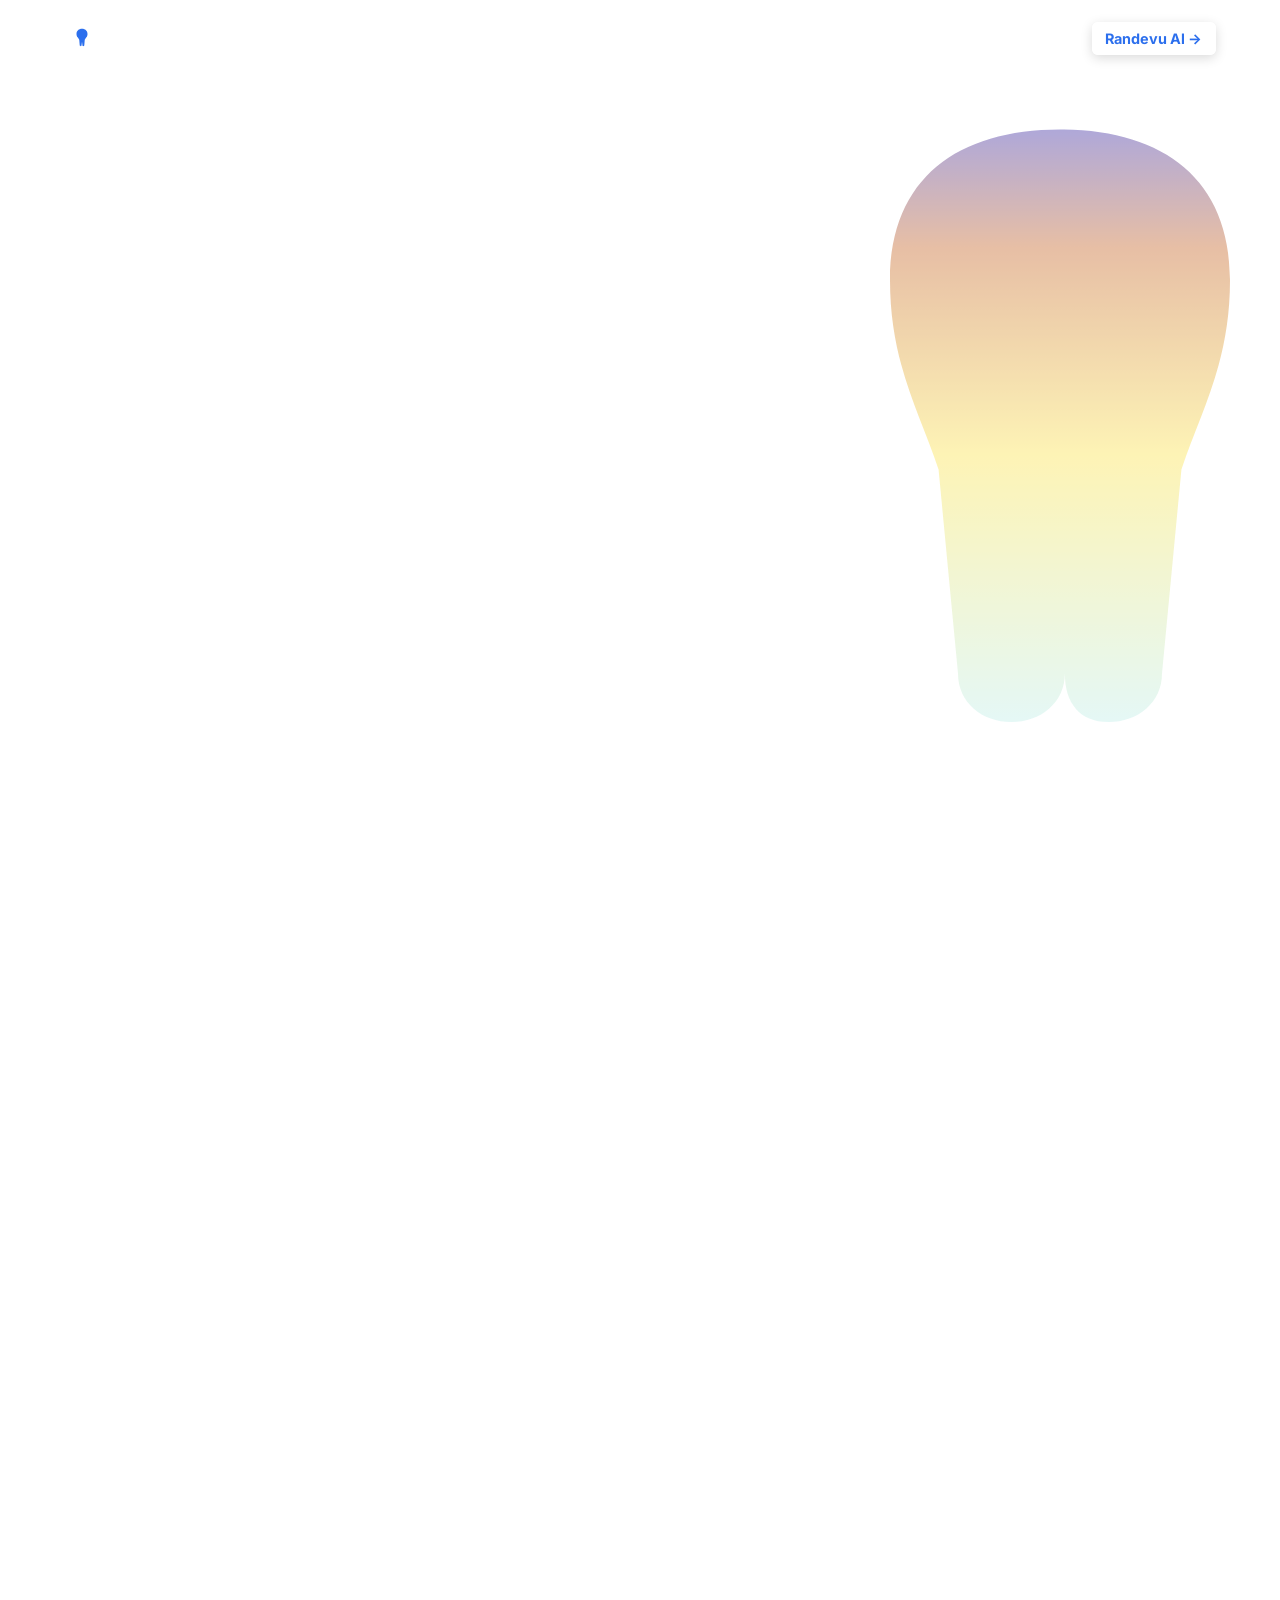
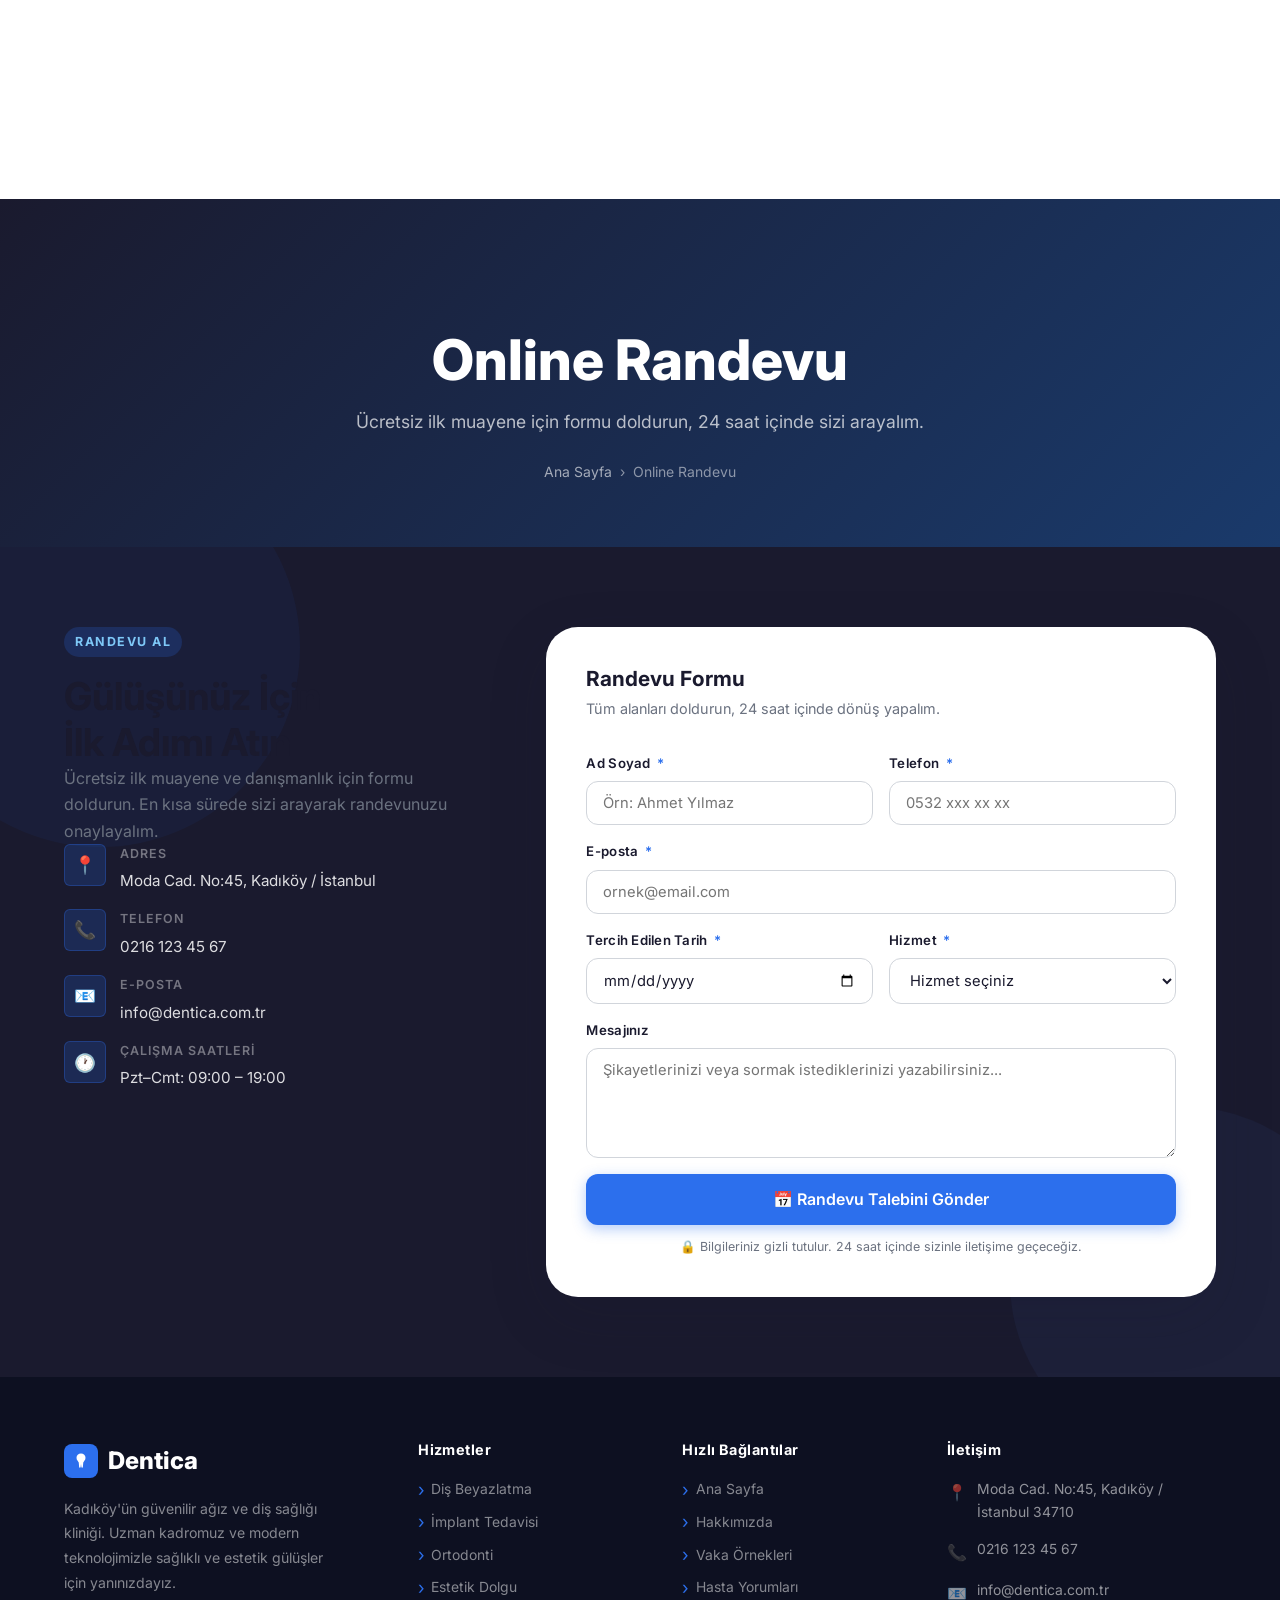
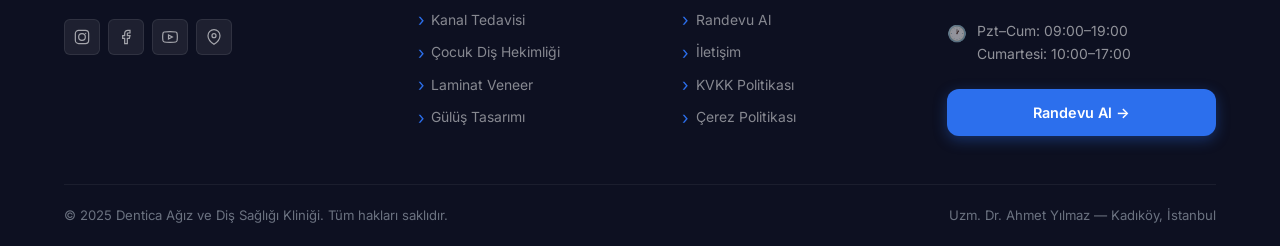
<file: randevu.html>
<!DOCTYPE html>
<html lang="tr">
<head>
  <meta charset="UTF-8" />
  <meta name="viewport" content="width=device-width, initial-scale=1.0" />
  <meta name="description" content="Dentica Ağız ve Diş Sağlığı Kliniği — online randevu alın. Ücretsiz ilk muayene için formu doldurun, 24 saat içinde dönüş yapalım." />
  <meta name="keywords" content="dentica randevu, online randevu, diş hekimi randevu, kadıköy diş kliniği randevu" />
  <meta property="og:title" content="Online Randevu | Dentica Ağız ve Diş Sağlığı" />
  <meta property="og:description" content="Ücretsiz ilk muayene için randevu alın. Formu doldurun, 24 saat içinde sizi arayalım." />
  <meta property="og:type" content="website" />
  <title>Online Randevu | Dentica</title>
  <link rel="preconnect" href="https://fonts.googleapis.com" />
  <link rel="preconnect" href="https://fonts.gstatic.com" crossorigin />
  <link href="https://fonts.googleapis.com/css2?family=Inter:wght@400;500;600;700;800&display=swap" rel="stylesheet" />
  <link rel="stylesheet" href="css/style.css" />
  <style>
    body { font-family: 'Inter', var(--font-sans); }
  </style>
</head>
<body>
<div class="bg-tooth-svg" aria-hidden="true">
<svg viewBox="0 0 200 280" fill="none" xmlns="http://www.w3.org/2000/svg">
  <defs>
    <linearGradient id="tg" x1="0" y1="1" x2="0" y2="0">
      <stop offset="0%">
        <animate attributeName="stop-color" values="#000820;#073dff;#53d5fd;#fefcdd;#f9d400;#a61904;#073dff;#000820" dur="5s" repeatCount="indefinite"/>
      </stop>
      <stop offset="45%">
        <animate attributeName="stop-color" values="#073dff;#53d5fd;#fefcdd;#f9d400;#a61904;#073dff;#000820;#073dff" dur="5s" repeatCount="indefinite"/>
      </stop>
      <stop offset="80%">
        <animate attributeName="stop-color" values="#53d5fd;#fefcdd;#ffec6a;#a61904;#073dff;#000820;#073dff;#53d5fd" dur="5s" repeatCount="indefinite"/>
      </stop>
      <stop offset="100%">
        <animate attributeName="stop-color" values="#fefcdd;#ffec6a;#a61904;#073dff;#000820;#073dff;#53d5fd;#fefcdd" dur="5s" repeatCount="indefinite"/>
      </stop>
    </linearGradient>
  </defs>
  <path d="M30 70C30 28 58 8 100 8C142 8 170 28 170 70C170 104 158 124 150 148L142 232C142 244 132 252 120 252C108 252 102 244 102 232L102 200L102 232C102 244 92 252 80 252C68 252 58 244 58 232L50 148C42 124 30 104 30 70Z" fill="url(#tg)"/>
</svg>
</div>
<!-- Decorative background tooth -->
<div class="bg-tooth-deco" aria-hidden="true">
  <svg viewBox="0 0 200 280" fill="none" xmlns="http://www.w3.org/2000/svg">
    <path d="M30 70C30 28 58 8 100 8C142 8 170 28 170 70C170 104 158 124 150 148L142 232C142 244 132 252 120 252C108 252 102 244 102 232L102 200L102 232C102 244 92 252 80 252C68 252 58 244 58 232L50 148C42 124 30 104 30 70Z" fill="white" fill-opacity="0.04" stroke="white" stroke-opacity="0.08" stroke-width="2"/>
    <path d="M68 60C74 40 86 28 100 32C114 28 126 40 132 60" stroke="white" stroke-opacity="0.06" stroke-width="3" fill="none" stroke-linecap="round"/>
  </svg>
</div>

<!-- ═══════════════════════════════════════════════════════════
     HEADER / NAVIGATION
═══════════════════════════════════════════════════════════ -->
<header id="header" role="banner">
  <div class="container">
    <nav class="nav-inner" role="navigation" aria-label="Ana navigasyon">

      <a href="index.html" class="nav-logo" aria-label="Dentica Ana Sayfa">
        <div class="logo-icon">
          <svg width="22" height="22" viewBox="0 0 24 24" fill="none">
            <path d="M12 2C8.5 2 6 4.5 6 7.5c0 1.5.5 3 1.5 4L9 14l.5 6c0 .5.5 1 1 1s1-.5 1-1l.5-4 .5 4c0 .5.5 1 1 1s1-.5 1-1L15 14l1.5-2.5c1-1 1.5-2.5 1.5-4C18 4.5 15.5 2 12 2z" fill="#2C6FED"/>
          </svg>
        </div>
        Dentica
      </a>

      <ul class="nav-links" role="list">
        <li><a href="index.html">Ana Sayfa</a></li>
        <li><a href="hizmetler.html">Hizmetler</a></li>
        <li><a href="hakkimizda.html">Hakkımızda</a></li>
        <li><a href="yorumlar.html">Yorumlar</a></li>
        <li><a href="randevu.html">Randevu</a></li>
        <li><a href="iletisim.html">İletişim</a></li>
        <li><a href="randevu.html" class="nav-cta">Randevu Al →</a></li>
      </ul>

      <button class="hamburger" id="hamburger" aria-label="Menüyü aç/kapat" aria-expanded="false">
        <span></span>
        <span></span>
        <span></span>
      </button>

    </nav>
  </div>
</header>

<!-- Mobile Navigation Overlay -->
<nav class="mobile-nav" id="mobileNav" aria-label="Mobil navigasyon">
  <a href="index.html">Ana Sayfa</a>
  <a href="hizmetler.html">Hizmetler</a>
  <a href="hakkimizda.html">Hakkımızda</a>
  <a href="yorumlar.html">Yorumlar</a>
  <a href="hakkimizda.html#beforeafter">Vaka Örnekleri</a>
  <a href="iletisim.html">İletişim</a>
  <a href="randevu.html" class="btn btn-primary btn-lg">Randevu Al →</a>
</nav>


<!-- ═══════════════════════════════════════════════════════════
     PAGE HERO BANNER
═══════════════════════════════════════════════════════════ -->
<section class="page-hero-banner">
  <div class="container">
    <h1 class="page-hero-title">Online Randevu</h1>
    <p class="page-hero-sub">Ücretsiz ilk muayene için formu doldurun, 24 saat içinde sizi arayalım.</p>
    <nav class="breadcrumb" aria-label="Breadcrumb">
      <a href="index.html">Ana Sayfa</a>
      <span aria-hidden="true">›</span>
      <span>Online Randevu</span>
    </nav>
  </div>
</section>


<!-- ═══════════════════════════════════════════════════════════
     APPOINTMENT FORM
═══════════════════════════════════════════════════════════ -->
<section id="appointment" aria-labelledby="appointment-title">
  <div class="container">
    <div class="appointment-grid">

      <!-- Left: Info -->
      <div class="reveal-left">
        <span class="section-label" style="background:rgba(44,111,237,.2);color:#7ec8f7">Randevu Al</span>
        <h2 id="appointment-title">Gülüşünüz İçin<br>İlk Adımı Atın</h2>
        <p>
          Ücretsiz ilk muayene ve danışmanlık için formu doldurun. En kısa sürede sizi arayarak randevunuzu onaylayalım.
        </p>

        <div class="contact-details">

          <div class="contact-item">
            <div class="contact-icon" aria-hidden="true">📍</div>
            <div class="contact-item-text">
              <span>Adres</span>
              <p>Moda Cad. No:45, Kadıköy / İstanbul</p>
            </div>
          </div>

          <div class="contact-item">
            <div class="contact-icon" aria-hidden="true">📞</div>
            <div class="contact-item-text">
              <span>Telefon</span>
              <a href="tel:+902161234567">0216 123 45 67</a>
            </div>
          </div>

          <div class="contact-item">
            <div class="contact-icon" aria-hidden="true">📧</div>
            <div class="contact-item-text">
              <span>E-posta</span>
              <a href="mailto:info@dentica.com.tr">info@dentica.com.tr</a>
            </div>
          </div>

          <div class="contact-item">
            <div class="contact-icon" aria-hidden="true">🕐</div>
            <div class="contact-item-text">
              <span>Çalışma Saatleri</span>
              <p>Pzt–Cmt: 09:00 – 19:00</p>
            </div>
          </div>

        </div>
      </div>

      <!-- Right: Form -->
      <div class="reveal-right">
        <div class="appointment-form-wrap">
          <h3>Randevu Formu</h3>
          <p>Tüm alanları doldurun, 24 saat içinde dönüş yapalım.</p>

          <form id="appointmentForm" novalidate>
            <div class="form-fields">
              <div class="form-grid">

                <div class="form-group">
                  <label for="name">Ad Soyad <span class="req" aria-hidden="true">*</span></label>
                  <input
                    type="text"
                    id="name"
                    name="name"
                    placeholder="Örn: Ahmet Yılmaz"
                    autocomplete="name"
                    required
                  />
                  <span class="field-error" id="name-error" role="alert" aria-live="polite"></span>
                </div>

                <div class="form-group">
                  <label for="phone">Telefon <span class="req" aria-hidden="true">*</span></label>
                  <input
                    type="tel"
                    id="phone"
                    name="phone"
                    placeholder="0532 xxx xx xx"
                    autocomplete="tel"
                    required
                  />
                  <span class="field-error" id="phone-error" role="alert" aria-live="polite"></span>
                </div>

                <div class="form-group full">
                  <label for="email">E-posta <span class="req" aria-hidden="true">*</span></label>
                  <input
                    type="email"
                    id="email"
                    name="email"
                    placeholder="ornek@email.com"
                    autocomplete="email"
                    required
                  />
                  <span class="field-error" id="email-error" role="alert" aria-live="polite"></span>
                </div>

                <div class="form-group">
                  <label for="date">Tercih Edilen Tarih <span class="req" aria-hidden="true">*</span></label>
                  <input
                    type="date"
                    id="date"
                    name="date"
                    required
                  />
                  <span class="field-error" id="date-error" role="alert" aria-live="polite"></span>
                </div>

                <div class="form-group">
                  <label for="service">Hizmet <span class="req" aria-hidden="true">*</span></label>
                  <select id="service" name="service" required>
                    <option value="" disabled selected>Hizmet seçiniz</option>
                    <option value="beyazlatma">Diş Beyazlatma</option>
                    <option value="implant">İmplant Tedavisi</option>
                    <option value="ortodonti">Ortodonti</option>
                    <option value="dolgu">Estetik Dolgu</option>
                    <option value="kanal">Kanal Tedavisi</option>
                    <option value="cocuk">Çocuk Diş Hekimliği</option>
                    <option value="veneer">Laminat Veneer</option>
                    <option value="tasarim">Gülüş Tasarımı (DSD)</option>
                    <option value="diger">Diğer / Genel Muayene</option>
                  </select>
                  <span class="field-error" id="service-error" role="alert" aria-live="polite"></span>
                </div>

                <div class="form-group full">
                  <label for="message">Mesajınız</label>
                  <textarea
                    id="message"
                    name="message"
                    placeholder="Şikayetlerinizi veya sormak istediklerinizi yazabilirsiniz..."
                    rows="4"
                  ></textarea>
                </div>

              </div><!-- /form-grid -->

              <div class="form-submit">
                <button type="submit" class="btn btn-primary">
                  📅 Randevu Talebini Gönder
                </button>
              </div>
              <p class="form-note">
                🔒 Bilgileriniz gizli tutulur. 24 saat içinde sizinle iletişime geçeceğiz.
              </p>
            </div><!-- /form-fields -->

            <!-- Success Message -->
            <div class="form-success" id="formSuccess" aria-live="polite">
              <div class="success-icon" aria-hidden="true">✅</div>
              <h4>Randevu Talebiniz Alındı!</h4>
              <p>
                En kısa sürede <strong>0216 123 45 67</strong> numarasından ya da e-posta adresinizden sizi arayacağız. Dentica ailesine hoş geldiniz!
              </p>
            </div>

          </form>
        </div>
      </div>

    </div>
  </div>
</section>


<!-- ═══════════════════════════════════════════════════════════
     FOOTER
═══════════════════════════════════════════════════════════ -->
<footer id="footer" role="contentinfo">
  <div class="container">
    <div class="footer-grid">

      <!-- Brand -->
      <div class="footer-brand">
        <a href="index.html" class="footer-logo" aria-label="Dentica Ana Sayfa">
          <div class="footer-logo-icon" aria-hidden="true">
            <svg width="18" height="18" viewBox="0 0 24 24" fill="none">
              <path d="M12 2C8.5 2 6 4.5 6 7.5c0 1.5.5 3 1.5 4L9 14l.5 6c0 .5.5 1 1 1s1-.5 1-1l.5-4 .5 4c0 .5.5 1 1 1s1-.5 1-1L15 14l1.5-2.5c1-1 1.5-2.5 1.5-4C18 4.5 15.5 2 12 2z" fill="white"/>
            </svg>
          </div>
          Dentica
        </a>
        <p>
          Kadıköy'ün güvenilir ağız ve diş sağlığı kliniği. Uzman kadromuz ve modern teknolojimizle sağlıklı ve estetik gülüşler için yanınızdayız.
        </p>

        <div class="footer-social" role="list" aria-label="Sosyal medya bağlantıları">
          <a href="#" class="social-link" aria-label="Instagram" role="listitem">
            <svg width="16" height="16" viewBox="0 0 24 24" fill="none" stroke="currentColor" stroke-width="1.8"><rect x="2" y="2" width="20" height="20" rx="5"/><circle cx="12" cy="12" r="5"/><circle cx="17.5" cy="6.5" r="1" fill="currentColor" stroke="none"/></svg>
          </a>
          <a href="#" class="social-link" aria-label="Facebook" role="listitem">
            <svg width="16" height="16" viewBox="0 0 24 24" fill="none" stroke="currentColor" stroke-width="1.8"><path d="M18 2h-3a5 5 0 0 0-5 5v3H7v4h3v8h4v-8h3l1-4h-4V7a1 1 0 0 1 1-1h3z"/></svg>
          </a>
          <a href="#" class="social-link" aria-label="YouTube" role="listitem">
            <svg width="16" height="16" viewBox="0 0 24 24" fill="none" stroke="currentColor" stroke-width="1.8"><path d="M22.54 6.42a2.78 2.78 0 0 0-1.95-1.96C18.88 4 12 4 12 4s-6.88 0-8.59.46A2.78 2.78 0 0 0 1.46 6.42 29 29 0 0 0 1 12a29 29 0 0 0 .46 5.58 2.78 2.78 0 0 0 1.95 1.97C5.12 20 12 20 12 20s6.88 0 8.59-.45a2.78 2.78 0 0 0 1.95-1.97A29 29 0 0 0 23 12a29 29 0 0 0-.46-5.58z"/><polygon points="9.75 15.02 15.5 12 9.75 8.98 9.75 15.02"/></svg>
          </a>
          <a href="#" class="social-link" aria-label="Google Maps" role="listitem">
            <svg width="16" height="16" viewBox="0 0 24 24" fill="none" stroke="currentColor" stroke-width="1.8"><path d="M21 10c0 7-9 13-9 13s-9-6-9-13a9 9 0 0 1 18 0z"/><circle cx="12" cy="10" r="3"/></svg>
          </a>
        </div>
      </div>

      <!-- Hizmetler -->
      <nav class="footer-col" aria-label="Hizmetler">
        <h4>Hizmetler</h4>
        <ul class="footer-links" role="list">
          <li><a href="hizmetler.html">Diş Beyazlatma</a></li>
          <li><a href="hizmetler.html">İmplant Tedavisi</a></li>
          <li><a href="hizmetler.html">Ortodonti</a></li>
          <li><a href="hizmetler.html">Estetik Dolgu</a></li>
          <li><a href="hizmetler.html">Kanal Tedavisi</a></li>
          <li><a href="hizmetler.html">Çocuk Diş Hekimliği</a></li>
          <li><a href="hizmetler.html">Laminat Veneer</a></li>
          <li><a href="hizmetler.html">Gülüş Tasarımı</a></li>
        </ul>
      </nav>

      <!-- Hızlı Bağlantılar -->
      <nav class="footer-col" aria-label="Hızlı bağlantılar">
        <h4>Hızlı Bağlantılar</h4>
        <ul class="footer-links" role="list">
          <li><a href="index.html">Ana Sayfa</a></li>
          <li><a href="hakkimizda.html">Hakkımızda</a></li>
          <li><a href="hakkimizda.html#beforeafter">Vaka Örnekleri</a></li>
          <li><a href="yorumlar.html">Hasta Yorumları</a></li>
          <li><a href="randevu.html">Randevu Al</a></li>
          <li><a href="iletisim.html">İletişim</a></li>
          <li><a href="#">KVKK Politikası</a></li>
          <li><a href="#">Çerez Politikası</a></li>
        </ul>
      </nav>

      <!-- İletişim -->
      <div class="footer-col">
        <h4>İletişim</h4>
        <address style="font-style:normal">
          <ul class="footer-contact-list" role="list">
            <li class="footer-contact-item">
              <span class="fc-icon" aria-hidden="true">📍</span>
              <span>Moda Cad. No:45, Kadıköy / İstanbul 34710</span>
            </li>
            <li class="footer-contact-item">
              <span class="fc-icon" aria-hidden="true">📞</span>
              <a href="tel:+902161234567">0216 123 45 67</a>
            </li>
            <li class="footer-contact-item">
              <span class="fc-icon" aria-hidden="true">📧</span>
              <a href="mailto:info@dentica.com.tr">info@dentica.com.tr</a>
            </li>
            <li class="footer-contact-item">
              <span class="fc-icon" aria-hidden="true">🕐</span>
              <span>Pzt–Cum: 09:00–19:00<br>Cumartesi: 10:00–17:00</span>
            </li>
          </ul>
        </address>

        <div style="margin-top:1.5rem">
          <a href="randevu.html" class="btn btn-primary" style="width:100%;justify-content:center;font-size:.9rem;padding:.7rem 1rem">
            Randevu Al →
          </a>
        </div>
      </div>

    </div><!-- /footer-grid -->

    <div class="footer-bottom">
      <p>© 2025 Dentica Ağız ve Diş Sağlığı Kliniği. Tüm hakları saklıdır.</p>
      <p>Uzm. Dr. Ahmet Yılmaz — Kadıköy, İstanbul</p>
    </div>

  </div>
</footer>


<!-- ── Scroll To Top Button ── -->
<button id="scrollTop" aria-label="Sayfanın başına dön" title="Başa dön">
  <svg width="18" height="18" viewBox="0 0 24 24" fill="none" stroke="currentColor" stroke-width="2.5" aria-hidden="true">
    <polyline points="18 15 12 9 6 15"/>
  </svg>
</button>


<script src="js/main.js"></script>
</body>
</html>
</file>
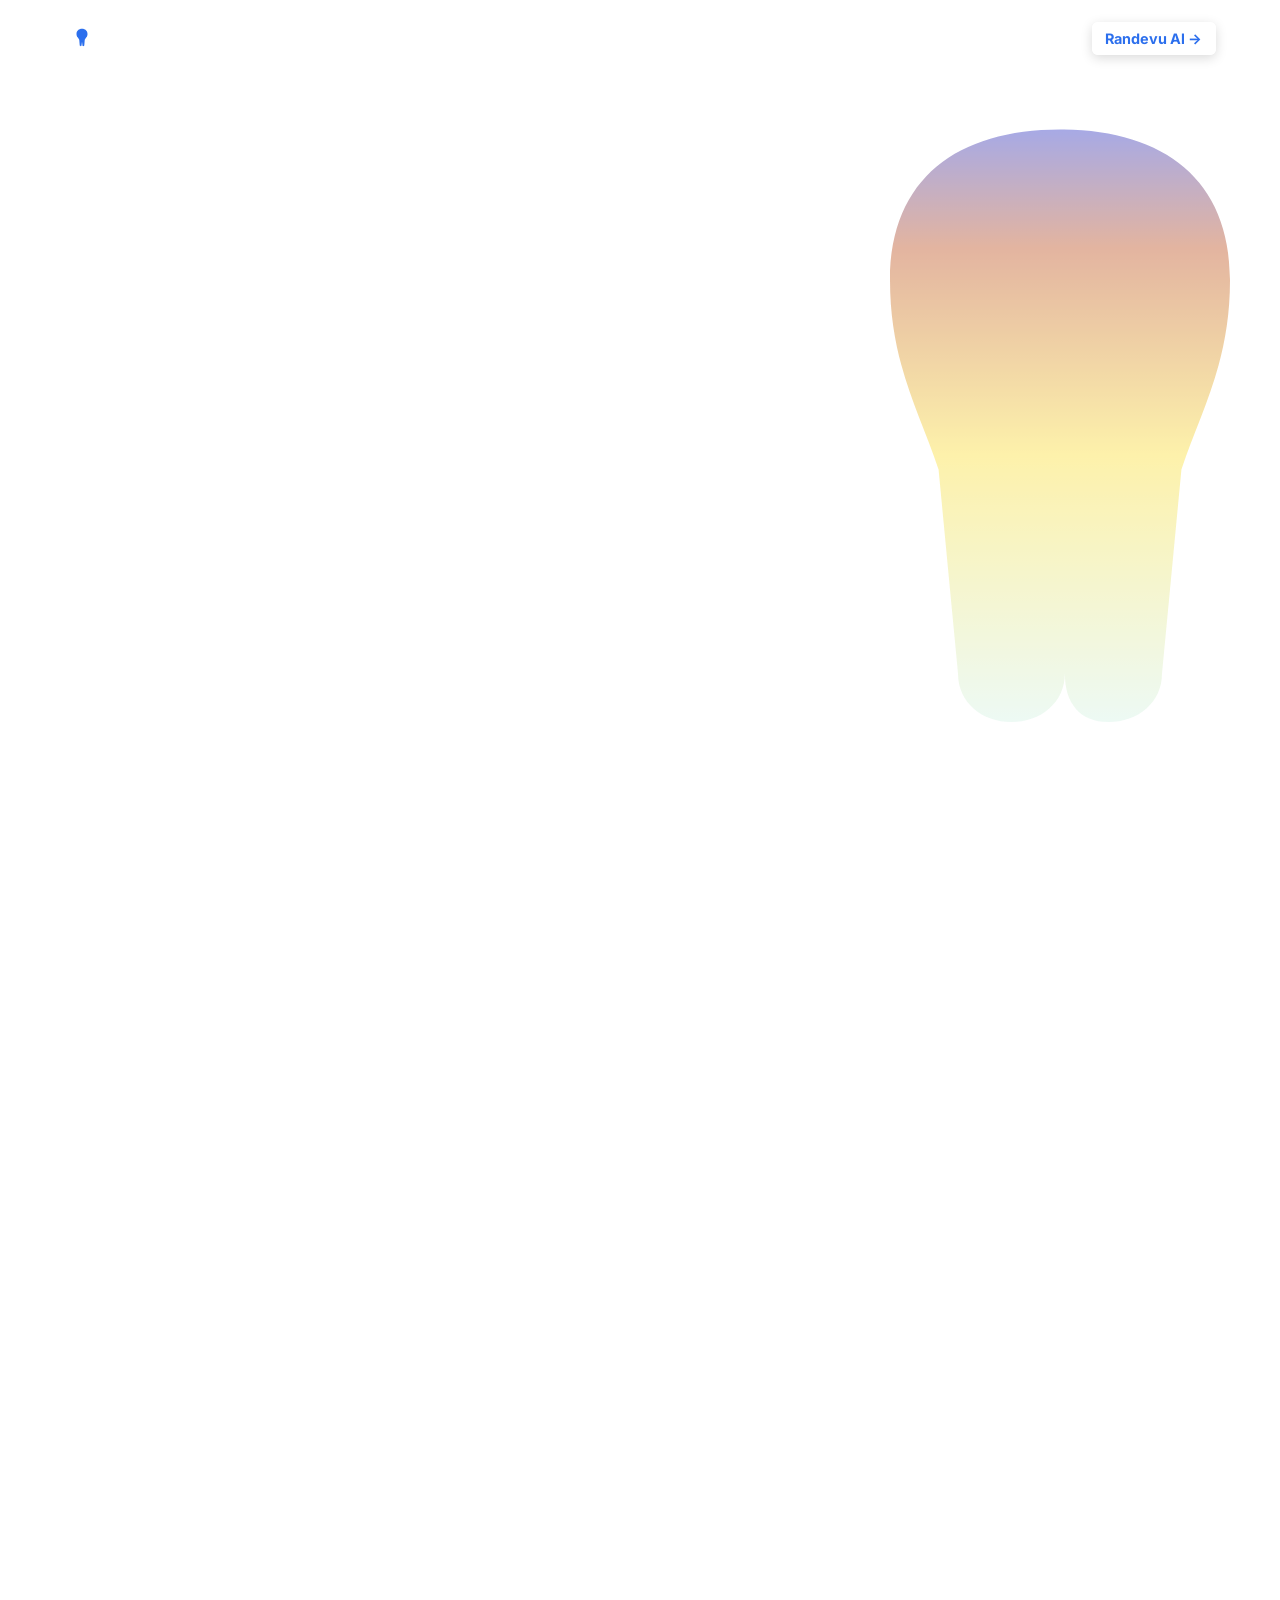
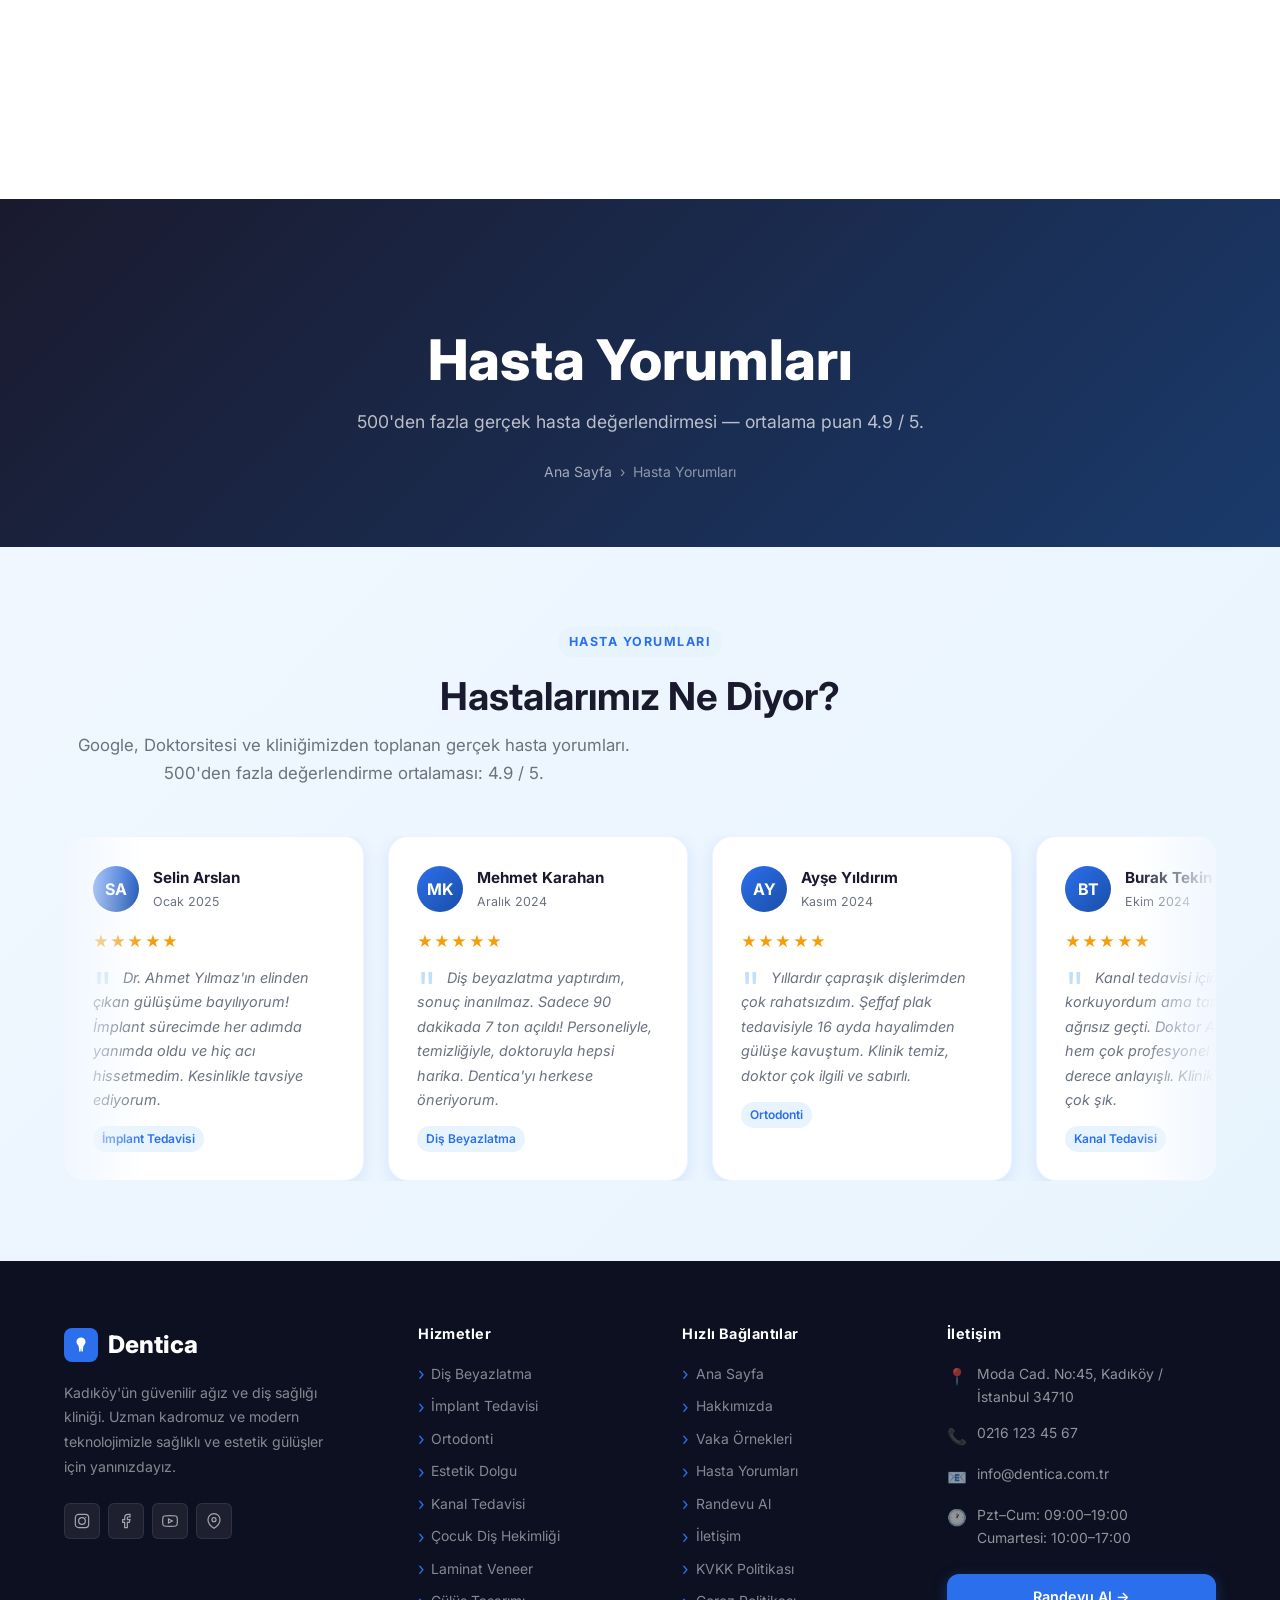
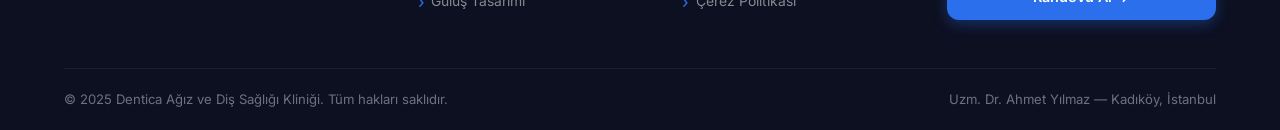
<file: yorumlar.html>
<!DOCTYPE html>
<html lang="tr">
<head>
  <meta charset="UTF-8" />
  <meta name="viewport" content="width=device-width, initial-scale=1.0" />
  <meta name="description" content="Dentica hasta yorumları — Google, Doktorsitesi ve kliniğimizden toplanan gerçek değerlendirmeler. Ortalama puan 4.9/5." />
  <meta name="keywords" content="dentica yorumlar, hasta yorumları, diş kliniği değerlendirme, kadıköy diş hekimi" />
  <meta property="og:title" content="Hasta Yorumları | Dentica Ağız ve Diş Sağlığı" />
  <meta property="og:description" content="500'den fazla gerçek hasta yorumu. Dentica'daki deneyimlerini paylaşan hastalarımızı dinleyin." />
  <meta property="og:type" content="website" />
  <title>Hasta Yorumları | Dentica</title>
  <link rel="preconnect" href="https://fonts.googleapis.com" />
  <link rel="preconnect" href="https://fonts.gstatic.com" crossorigin />
  <link href="https://fonts.googleapis.com/css2?family=Inter:wght@400;500;600;700;800&display=swap" rel="stylesheet" />
  <link rel="stylesheet" href="css/style.css" />
  <style>
    body { font-family: 'Inter', var(--font-sans); }
  </style>
</head>
<body>
<div class="bg-tooth-svg" aria-hidden="true">
<svg viewBox="0 0 200 280" fill="none" xmlns="http://www.w3.org/2000/svg">
  <defs>
    <linearGradient id="tg" x1="0" y1="1" x2="0" y2="0">
      <stop offset="0%">
        <animate attributeName="stop-color" values="#000820;#073dff;#53d5fd;#fefcdd;#f9d400;#a61904;#073dff;#000820" dur="5s" repeatCount="indefinite"/>
      </stop>
      <stop offset="45%">
        <animate attributeName="stop-color" values="#073dff;#53d5fd;#fefcdd;#f9d400;#a61904;#073dff;#000820;#073dff" dur="5s" repeatCount="indefinite"/>
      </stop>
      <stop offset="80%">
        <animate attributeName="stop-color" values="#53d5fd;#fefcdd;#ffec6a;#a61904;#073dff;#000820;#073dff;#53d5fd" dur="5s" repeatCount="indefinite"/>
      </stop>
      <stop offset="100%">
        <animate attributeName="stop-color" values="#fefcdd;#ffec6a;#a61904;#073dff;#000820;#073dff;#53d5fd;#fefcdd" dur="5s" repeatCount="indefinite"/>
      </stop>
    </linearGradient>
  </defs>
  <path d="M30 70C30 28 58 8 100 8C142 8 170 28 170 70C170 104 158 124 150 148L142 232C142 244 132 252 120 252C108 252 102 244 102 232L102 200L102 232C102 244 92 252 80 252C68 252 58 244 58 232L50 148C42 124 30 104 30 70Z" fill="url(#tg)"/>
</svg>
</div>
<!-- Decorative background tooth -->
<div class="bg-tooth-deco" aria-hidden="true">
  <svg viewBox="0 0 200 280" fill="none" xmlns="http://www.w3.org/2000/svg">
    <path d="M30 70C30 28 58 8 100 8C142 8 170 28 170 70C170 104 158 124 150 148L142 232C142 244 132 252 120 252C108 252 102 244 102 232L102 200L102 232C102 244 92 252 80 252C68 252 58 244 58 232L50 148C42 124 30 104 30 70Z" fill="white" fill-opacity="0.04" stroke="white" stroke-opacity="0.08" stroke-width="2"/>
    <path d="M68 60C74 40 86 28 100 32C114 28 126 40 132 60" stroke="white" stroke-opacity="0.06" stroke-width="3" fill="none" stroke-linecap="round"/>
  </svg>
</div>

<!-- ═══════════════════════════════════════════════════════════
     HEADER / NAVIGATION
═══════════════════════════════════════════════════════════ -->
<header id="header" role="banner">
  <div class="container">
    <nav class="nav-inner" role="navigation" aria-label="Ana navigasyon">

      <a href="index.html" class="nav-logo" aria-label="Dentica Ana Sayfa">
        <div class="logo-icon">
          <svg width="22" height="22" viewBox="0 0 24 24" fill="none">
            <path d="M12 2C8.5 2 6 4.5 6 7.5c0 1.5.5 3 1.5 4L9 14l.5 6c0 .5.5 1 1 1s1-.5 1-1l.5-4 .5 4c0 .5.5 1 1 1s1-.5 1-1L15 14l1.5-2.5c1-1 1.5-2.5 1.5-4C18 4.5 15.5 2 12 2z" fill="#2C6FED"/>
          </svg>
        </div>
        Dentica
      </a>

      <ul class="nav-links" role="list">
        <li><a href="index.html">Ana Sayfa</a></li>
        <li><a href="hizmetler.html">Hizmetler</a></li>
        <li><a href="hakkimizda.html">Hakkımızda</a></li>
        <li><a href="yorumlar.html">Yorumlar</a></li>
        <li><a href="randevu.html">Randevu</a></li>
        <li><a href="iletisim.html">İletişim</a></li>
        <li><a href="randevu.html" class="nav-cta">Randevu Al →</a></li>
      </ul>

      <button class="hamburger" id="hamburger" aria-label="Menüyü aç/kapat" aria-expanded="false">
        <span></span>
        <span></span>
        <span></span>
      </button>

    </nav>
  </div>
</header>

<!-- Mobile Navigation Overlay -->
<nav class="mobile-nav" id="mobileNav" aria-label="Mobil navigasyon">
  <a href="index.html">Ana Sayfa</a>
  <a href="hizmetler.html">Hizmetler</a>
  <a href="hakkimizda.html">Hakkımızda</a>
  <a href="yorumlar.html">Yorumlar</a>
  <a href="hakkimizda.html#beforeafter">Vaka Örnekleri</a>
  <a href="iletisim.html">İletişim</a>
  <a href="randevu.html" class="btn btn-primary btn-lg">Randevu Al →</a>
</nav>


<!-- ═══════════════════════════════════════════════════════════
     PAGE HERO BANNER
═══════════════════════════════════════════════════════════ -->
<section class="page-hero-banner">
  <div class="container">
    <h1 class="page-hero-title">Hasta Yorumları</h1>
    <p class="page-hero-sub">500'den fazla gerçek hasta değerlendirmesi — ortalama puan 4.9 / 5.</p>
    <nav class="breadcrumb" aria-label="Breadcrumb">
      <a href="index.html">Ana Sayfa</a>
      <span aria-hidden="true">›</span>
      <span>Hasta Yorumları</span>
    </nav>
  </div>
</section>


<!-- ═══════════════════════════════════════════════════════════
     TESTIMONIALS
═══════════════════════════════════════════════════════════ -->
<section id="testimonials" aria-labelledby="testimonials-title">
  <div class="container">

    <div class="testimonials-header reveal">
      <span class="section-label">Hasta Yorumları</span>
      <h2 class="section-title" id="testimonials-title">Hastalarımız Ne Diyor?</h2>
      <p class="section-subtitle">
        Google, Doktorsitesi ve kliniğimizden toplanan gerçek hasta yorumları. 500'den fazla değerlendirme ortalaması: 4.9 / 5.
      </p>
    </div>

    <div class="testimonials-track-wrap" aria-label="Hasta yorumları kaydırmalı listesi">
      <div class="testimonials-track" id="testimonialsTrack">

        <!-- Testimonial 1 -->
        <article class="testimonial-card">
          <div class="t-header">
            <div class="t-avatar" aria-hidden="true">SA</div>
            <div>
              <div class="t-name">Selin Arslan</div>
              <div class="t-date">Ocak 2025</div>
            </div>
          </div>
          <div class="t-stars" aria-label="5 yıldız">★★★★★</div>
          <p class="t-quote">
            Dr. Ahmet Yılmaz'ın elinden çıkan gülüşüme bayılıyorum! İmplant sürecimde her adımda yanımda oldu ve hiç acı hissetmedim. Kesinlikle tavsiye ediyorum.
          </p>
          <span class="t-service-tag">İmplant Tedavisi</span>
        </article>

        <!-- Testimonial 2 -->
        <article class="testimonial-card">
          <div class="t-header">
            <div class="t-avatar" aria-hidden="true">MK</div>
            <div>
              <div class="t-name">Mehmet Karahan</div>
              <div class="t-date">Aralık 2024</div>
            </div>
          </div>
          <div class="t-stars" aria-label="5 yıldız">★★★★★</div>
          <p class="t-quote">
            Diş beyazlatma yaptırdım, sonuç inanılmaz. Sadece 90 dakikada 7 ton açıldı! Personeliyle, temizliğiyle, doktoruyla hepsi harika. Dentica'yı herkese öneriyorum.
          </p>
          <span class="t-service-tag">Diş Beyazlatma</span>
        </article>

        <!-- Testimonial 3 -->
        <article class="testimonial-card">
          <div class="t-header">
            <div class="t-avatar" aria-hidden="true">AY</div>
            <div>
              <div class="t-name">Ayşe Yıldırım</div>
              <div class="t-date">Kasım 2024</div>
            </div>
          </div>
          <div class="t-stars" aria-label="5 yıldız">★★★★★</div>
          <p class="t-quote">
            Yıllardır çapraşık dişlerimden çok rahatsızdım. Şeffaf plak tedavisiyle 16 ayda hayalimden gülüşe kavuştum. Klinik temiz, doktor çok ilgili ve sabırlı.
          </p>
          <span class="t-service-tag">Ortodonti</span>
        </article>

        <!-- Testimonial 4 -->
        <article class="testimonial-card">
          <div class="t-header">
            <div class="t-avatar" aria-hidden="true">BT</div>
            <div>
              <div class="t-name">Burak Tekin</div>
              <div class="t-date">Ekim 2024</div>
            </div>
          </div>
          <div class="t-stars" aria-label="5 yıldız">★★★★★</div>
          <p class="t-quote">
            Kanal tedavisi için çok korkuyordum ama tamamen ağrısız geçti. Doktor Ahmet Bey hem çok profesyonel hem de son derece anlayışlı. Klinik tasarımı da çok şık.
          </p>
          <span class="t-service-tag">Kanal Tedavisi</span>
        </article>

        <!-- Testimonial 5 -->
        <article class="testimonial-card">
          <div class="t-header">
            <div class="t-avatar" aria-hidden="true">ÖÇ</div>
            <div>
              <div class="t-name">Özlem Çelik</div>
              <div class="t-date">Eylül 2024</div>
            </div>
          </div>
          <div class="t-stars" aria-label="5 yıldız">★★★★★</div>
          <p class="t-quote">
            Oğlumun ilk diş muayenesinde Dentica'yı seçtik. Çocuklara yaklaşımları gerçekten çok özenli ve sevecen. Oğlum hiç korkmadı, tekrar gelmek istedi bile!
          </p>
          <span class="t-service-tag">Çocuk Diş Hekimliği</span>
        </article>

        <!-- Testimonial 6 -->
        <article class="testimonial-card">
          <div class="t-header">
            <div class="t-avatar" aria-hidden="true">EK</div>
            <div>
              <div class="t-name">Emre Kaya</div>
              <div class="t-date">Ağustos 2024</div>
            </div>
          </div>
          <div class="t-stars" aria-label="5 yıldız">★★★★★</div>
          <p class="t-quote">
            Laminat veneer yaptırdım, dişlerim tam istediğim gibi oldu. Doktor dijital tasarım üzerinden her şeyi önceden gösterdi, sonuç beklediğimden bile güzel çıktı.
          </p>
          <span class="t-service-tag">Estetik Veneer</span>
        </article>

        <!-- Testimonial 7 -->
        <article class="testimonial-card">
          <div class="t-header">
            <div class="t-avatar" aria-hidden="true">NB</div>
            <div>
              <div class="t-name">Neslihan Bayrak</div>
              <div class="t-date">Temmuz 2024</div>
            </div>
          </div>
          <div class="t-stars" aria-label="5 yıldız">★★★★★</div>
          <p class="t-quote">
            Gülüş tasarımı için başka klinikleri de ziyaret ettim ama Dentica'nın dijital yaklaşımı ve Dr. Yılmaz'ın deneyimi beni çok etkiledi. Sonuç mükemmel!
          </p>
          <span class="t-service-tag">Gülüş Tasarımı</span>
        </article>

      </div><!-- /track -->
    </div><!-- /wrap -->

  </div>
</section>


<!-- ═══════════════════════════════════════════════════════════
     FOOTER
═══════════════════════════════════════════════════════════ -->
<footer id="footer" role="contentinfo">
  <div class="container">
    <div class="footer-grid">

      <!-- Brand -->
      <div class="footer-brand">
        <a href="index.html" class="footer-logo" aria-label="Dentica Ana Sayfa">
          <div class="footer-logo-icon" aria-hidden="true">
            <svg width="18" height="18" viewBox="0 0 24 24" fill="none">
              <path d="M12 2C8.5 2 6 4.5 6 7.5c0 1.5.5 3 1.5 4L9 14l.5 6c0 .5.5 1 1 1s1-.5 1-1l.5-4 .5 4c0 .5.5 1 1 1s1-.5 1-1L15 14l1.5-2.5c1-1 1.5-2.5 1.5-4C18 4.5 15.5 2 12 2z" fill="white"/>
            </svg>
          </div>
          Dentica
        </a>
        <p>
          Kadıköy'ün güvenilir ağız ve diş sağlığı kliniği. Uzman kadromuz ve modern teknolojimizle sağlıklı ve estetik gülüşler için yanınızdayız.
        </p>

        <div class="footer-social" role="list" aria-label="Sosyal medya bağlantıları">
          <a href="#" class="social-link" aria-label="Instagram" role="listitem">
            <svg width="16" height="16" viewBox="0 0 24 24" fill="none" stroke="currentColor" stroke-width="1.8"><rect x="2" y="2" width="20" height="20" rx="5"/><circle cx="12" cy="12" r="5"/><circle cx="17.5" cy="6.5" r="1" fill="currentColor" stroke="none"/></svg>
          </a>
          <a href="#" class="social-link" aria-label="Facebook" role="listitem">
            <svg width="16" height="16" viewBox="0 0 24 24" fill="none" stroke="currentColor" stroke-width="1.8"><path d="M18 2h-3a5 5 0 0 0-5 5v3H7v4h3v8h4v-8h3l1-4h-4V7a1 1 0 0 1 1-1h3z"/></svg>
          </a>
          <a href="#" class="social-link" aria-label="YouTube" role="listitem">
            <svg width="16" height="16" viewBox="0 0 24 24" fill="none" stroke="currentColor" stroke-width="1.8"><path d="M22.54 6.42a2.78 2.78 0 0 0-1.95-1.96C18.88 4 12 4 12 4s-6.88 0-8.59.46A2.78 2.78 0 0 0 1.46 6.42 29 29 0 0 0 1 12a29 29 0 0 0 .46 5.58 2.78 2.78 0 0 0 1.95 1.97C5.12 20 12 20 12 20s6.88 0 8.59-.45a2.78 2.78 0 0 0 1.95-1.97A29 29 0 0 0 23 12a29 29 0 0 0-.46-5.58z"/><polygon points="9.75 15.02 15.5 12 9.75 8.98 9.75 15.02"/></svg>
          </a>
          <a href="#" class="social-link" aria-label="Google Maps" role="listitem">
            <svg width="16" height="16" viewBox="0 0 24 24" fill="none" stroke="currentColor" stroke-width="1.8"><path d="M21 10c0 7-9 13-9 13s-9-6-9-13a9 9 0 0 1 18 0z"/><circle cx="12" cy="10" r="3"/></svg>
          </a>
        </div>
      </div>

      <!-- Hizmetler -->
      <nav class="footer-col" aria-label="Hizmetler">
        <h4>Hizmetler</h4>
        <ul class="footer-links" role="list">
          <li><a href="hizmetler.html">Diş Beyazlatma</a></li>
          <li><a href="hizmetler.html">İmplant Tedavisi</a></li>
          <li><a href="hizmetler.html">Ortodonti</a></li>
          <li><a href="hizmetler.html">Estetik Dolgu</a></li>
          <li><a href="hizmetler.html">Kanal Tedavisi</a></li>
          <li><a href="hizmetler.html">Çocuk Diş Hekimliği</a></li>
          <li><a href="hizmetler.html">Laminat Veneer</a></li>
          <li><a href="hizmetler.html">Gülüş Tasarımı</a></li>
        </ul>
      </nav>

      <!-- Hızlı Bağlantılar -->
      <nav class="footer-col" aria-label="Hızlı bağlantılar">
        <h4>Hızlı Bağlantılar</h4>
        <ul class="footer-links" role="list">
          <li><a href="index.html">Ana Sayfa</a></li>
          <li><a href="hakkimizda.html">Hakkımızda</a></li>
          <li><a href="hakkimizda.html#beforeafter">Vaka Örnekleri</a></li>
          <li><a href="yorumlar.html">Hasta Yorumları</a></li>
          <li><a href="randevu.html">Randevu Al</a></li>
          <li><a href="iletisim.html">İletişim</a></li>
          <li><a href="#">KVKK Politikası</a></li>
          <li><a href="#">Çerez Politikası</a></li>
        </ul>
      </nav>

      <!-- İletişim -->
      <div class="footer-col">
        <h4>İletişim</h4>
        <address style="font-style:normal">
          <ul class="footer-contact-list" role="list">
            <li class="footer-contact-item">
              <span class="fc-icon" aria-hidden="true">📍</span>
              <span>Moda Cad. No:45, Kadıköy / İstanbul 34710</span>
            </li>
            <li class="footer-contact-item">
              <span class="fc-icon" aria-hidden="true">📞</span>
              <a href="tel:+902161234567">0216 123 45 67</a>
            </li>
            <li class="footer-contact-item">
              <span class="fc-icon" aria-hidden="true">📧</span>
              <a href="mailto:info@dentica.com.tr">info@dentica.com.tr</a>
            </li>
            <li class="footer-contact-item">
              <span class="fc-icon" aria-hidden="true">🕐</span>
              <span>Pzt–Cum: 09:00–19:00<br>Cumartesi: 10:00–17:00</span>
            </li>
          </ul>
        </address>

        <div style="margin-top:1.5rem">
          <a href="randevu.html" class="btn btn-primary" style="width:100%;justify-content:center;font-size:.9rem;padding:.7rem 1rem">
            Randevu Al →
          </a>
        </div>
      </div>

    </div><!-- /footer-grid -->

    <div class="footer-bottom">
      <p>© 2025 Dentica Ağız ve Diş Sağlığı Kliniği. Tüm hakları saklıdır.</p>
      <p>Uzm. Dr. Ahmet Yılmaz — Kadıköy, İstanbul</p>
    </div>

  </div>
</footer>


<!-- ── Scroll To Top Button ── -->
<button id="scrollTop" aria-label="Sayfanın başına dön" title="Başa dön">
  <svg width="18" height="18" viewBox="0 0 24 24" fill="none" stroke="currentColor" stroke-width="2.5" aria-hidden="true">
    <polyline points="18 15 12 9 6 15"/>
  </svg>
</button>


<script src="js/main.js"></script>
</body>
</html>
</file>
<file: css/style.css>
/* ============================================================
   Dentica - Ağız ve Diş Sağlığı Kliniği
   CSS Stylesheet — Premium Dental Clinic Theme
   ============================================================ */

/* ── CSS Custom Properties ─────────────────────────────────── */
:root {
  --primary:       #2C6FED;
  --primary-dark:  #1A4FA8;
  --primary-light: #5B91F4;
  --accent:        #E8F4FD;
  --accent-dark:   #C3DFF8;
  --white:         #FFFFFF;
  --dark:          #1A1A2E;
  --dark-mid:      #2E2E48;
  --gray:          #6B7280;
  --gray-light:    #F3F4F6;
  --gray-mid:      #D1D5DB;
  --success:       #10B981;
  --warning:       #F59E0B;
  --shadow-sm:     0 1px 3px rgba(0,0,0,.08);
  --shadow-md:     0 4px 16px rgba(44,111,237,.12);
  --shadow-lg:     0 10px 40px rgba(44,111,237,.18);
  --shadow-xl:     0 20px 60px rgba(26,26,46,.15);
  --radius-sm:     6px;
  --radius-md:     12px;
  --radius-lg:     20px;
  --radius-xl:     32px;
  --transition:    .3s cubic-bezier(.4,0,.2,1);
  --font-sans:     'Segoe UI', system-ui, -apple-system, sans-serif;
  --max-w:         1200px;
}

/* ── Reset & Base ───────────────────────────────────────────── */
*, *::before, *::after { box-sizing: border-box; margin: 0; padding: 0; }

html {
  scroll-behavior: smooth;
  font-size: 16px;
  -webkit-text-size-adjust: 100%;
}

body {
  font-family: var(--font-sans);
  color: var(--dark);
  background: var(--white);
  line-height: 1.65;
  overflow-x: hidden;
}

img { max-width: 100%; display: block; }

a {
  color: inherit;
  text-decoration: none;
  transition: color var(--transition);
}

ul { list-style: none; }

button {
  cursor: pointer;
  border: none;
  background: none;
  font-family: inherit;
}

input, textarea, select {
  font-family: inherit;
  font-size: 1rem;
}

/* ── Typography ─────────────────────────────────────────────── */
h1, h2, h3, h4, h5 {
  font-weight: 700;
  line-height: 1.2;
  color: var(--dark);
}

h1 { font-size: clamp(2rem, 5vw, 3.25rem); }
h2 { font-size: clamp(1.6rem, 3.5vw, 2.4rem); }
h3 { font-size: clamp(1.1rem, 2vw, 1.4rem); }
h4 { font-size: 1.1rem; }

p { color: var(--gray); }

.section-label {
  display: inline-block;
  font-size: .78rem;
  font-weight: 700;
  letter-spacing: .12em;
  text-transform: uppercase;
  color: var(--primary);
  background: var(--accent);
  padding: .35em .9em;
  border-radius: 50px;
  margin-bottom: 1rem;
}

.section-title {
  color: var(--dark);
  margin-bottom: .75rem;
}

.section-subtitle {
  color: var(--gray);
  font-size: 1.05rem;
  max-width: 580px;
  line-height: 1.7;
}

.text-center { text-align: center; }
.text-center .section-subtitle { margin-inline: auto; }

/* ── Layout Helpers ─────────────────────────────────────────── */
.container {
  width: 100%;
  max-width: var(--max-w);
  margin-inline: auto;
  padding-inline: 1.5rem;
}

section { padding: 5rem 0; }

.grid-2 { display: grid; grid-template-columns: 1fr 1fr; gap: 3rem; align-items: center; }
.grid-3 { display: grid; grid-template-columns: repeat(3,1fr); gap: 1.75rem; }
.grid-6 { display: grid; grid-template-columns: repeat(6,1fr); gap: 1.25rem; }

/* ── Buttons ────────────────────────────────────────────────── */
.btn {
  display: inline-flex;
  align-items: center;
  gap: .5rem;
  padding: .75rem 1.75rem;
  border-radius: var(--radius-md);
  font-size: .95rem;
  font-weight: 600;
  transition: all var(--transition);
  white-space: nowrap;
}

.btn-primary {
  background: var(--primary);
  color: var(--white);
  box-shadow: 0 4px 14px rgba(44,111,237,.35);
}

.btn-primary:hover {
  background: var(--primary-dark);
  box-shadow: 0 6px 20px rgba(44,111,237,.45);
  transform: translateY(-2px);
  color: var(--white);
}

.btn-outline {
  background: transparent;
  color: var(--white);
  border: 2px solid rgba(255,255,255,.6);
}

.btn-outline:hover {
  background: rgba(255,255,255,.12);
  border-color: var(--white);
  color: var(--white);
  transform: translateY(-2px);
}

.btn-outline-primary {
  background: transparent;
  color: var(--primary);
  border: 2px solid var(--primary);
}

.btn-outline-primary:hover {
  background: var(--primary);
  color: var(--white);
  transform: translateY(-2px);
}

.btn-lg { padding: .9rem 2.2rem; font-size: 1.05rem; }

/* ── Scroll Animations ──────────────────────────────────────── */
.reveal {
  opacity: 0;
  transform: translateY(30px);
  transition: opacity .65s ease, transform .65s ease;
}

.reveal.visible {
  opacity: 1;
  transform: none;
}

.reveal-left {
  opacity: 0;
  transform: translateX(-40px);
  transition: opacity .7s ease, transform .7s ease;
}

.reveal-left.visible {
  opacity: 1;
  transform: none;
}

.reveal-right {
  opacity: 0;
  transform: translateX(40px);
  transition: opacity .7s ease, transform .7s ease;
}

.reveal-right.visible {
  opacity: 1;
  transform: none;
}

/* stagger children */
.stagger > *:nth-child(1) { transition-delay: .05s; }
.stagger > *:nth-child(2) { transition-delay: .15s; }
.stagger > *:nth-child(3) { transition-delay: .25s; }
.stagger > *:nth-child(4) { transition-delay: .35s; }
.stagger > *:nth-child(5) { transition-delay: .45s; }
.stagger > *:nth-child(6) { transition-delay: .55s; }

/* ── Header / Navigation ────────────────────────────────────── */
#header {
  position: fixed;
  top: 0; left: 0; right: 0;
  z-index: 1000;
  transition: background var(--transition), box-shadow var(--transition), padding var(--transition);
  padding: 1.1rem 0;
}

/* ── Background SVG Tooth (thermal renk animasyonu) ─ */
.bg-tooth-svg {
  position: fixed;
  right: -30px;
  top: 50%;
  transform: translateY(-50%);
  width: 500px;
  height: 680px;
  pointer-events: none;
  z-index: 0;
  opacity: 0.42;
}
.bg-tooth-svg svg {
  width: 100%;
  height: 100%;
}
@media (max-width: 768px) {
  .bg-tooth-svg { width: 280px; height: 380px; right: -60px; opacity: 0.28; }
}

/* ── Page Hero Banner ────────────────────────────── */
.page-hero-banner {
  background: linear-gradient(135deg, var(--dark) 0%, #1a3a6b 100%);
  padding: 8rem 0 4rem;
  text-align: center;
}
.page-hero-title {
  color: var(--white);
  font-size: clamp(2rem, 5vw, 3.5rem);
  font-weight: 800;
  margin-bottom: 0.75rem;
}
.page-hero-sub {
  color: rgba(255,255,255,0.7);
  font-size: 1.1rem;
  margin-bottom: 1.5rem;
}
.breadcrumb {
  display: flex;
  align-items: center;
  justify-content: center;
  gap: 0.5rem;
  color: rgba(255,255,255,0.5);
  font-size: 0.875rem;
}
.breadcrumb a {
  color: rgba(255,255,255,0.6);
  text-decoration: none;
}
.breadcrumb a:hover { color: var(--white); }

#header.scrolled {
  background: rgba(255,255,255,.97);
  backdrop-filter: blur(12px);
  -webkit-backdrop-filter: blur(12px);
  box-shadow: 0 2px 20px rgba(0,0,0,.08);
  padding: .65rem 0;
}

.nav-inner {
  display: flex;
  align-items: center;
  justify-content: space-between;
  gap: 2rem;
}

.nav-logo {
  display: flex;
  align-items: center;
  gap: .6rem;
  font-size: 1.55rem;
  font-weight: 800;
  color: var(--white);
  letter-spacing: -.02em;
  transition: color var(--transition);
  flex-shrink: 0;
}

.nav-logo .logo-icon {
  width: 36px; height: 36px;
  background: var(--white);
  border-radius: 10px;
  display: flex; align-items: center; justify-content: center;
  font-size: 1.1rem;
  flex-shrink: 0;
  transition: background var(--transition);
}

#header.scrolled .nav-logo { color: var(--dark); }
#header.scrolled .nav-logo .logo-icon { background: var(--primary); }
#header.scrolled .nav-logo .logo-icon svg path { fill: var(--white); }

.nav-links {
  display: flex;
  align-items: center;
  gap: .25rem;
}

.nav-links a {
  padding: .5rem .85rem;
  border-radius: var(--radius-sm);
  font-size: .92rem;
  font-weight: 500;
  color: rgba(255,255,255,.88);
  transition: all var(--transition);
}

.nav-links a:hover,
.nav-links a.active {
  color: var(--white);
  background: rgba(255,255,255,.15);
}

#header.scrolled .nav-links a { color: var(--gray); }
#header.scrolled .nav-links a:hover,
#header.scrolled .nav-links a.active {
  color: var(--primary);
  background: var(--accent);
}

.nav-cta {
  padding: .55rem 1.4rem;
  background: var(--white);
  color: var(--primary) !important;
  border-radius: var(--radius-md);
  font-weight: 700 !important;
  font-size: .9rem !important;
  box-shadow: 0 3px 12px rgba(0,0,0,.15);
  transition: all var(--transition) !important;
}

.nav-cta:hover {
  background: var(--primary) !important;
  color: var(--white) !important;
  box-shadow: 0 6px 18px rgba(44,111,237,.4) !important;
  transform: translateY(-1px);
}

#header.scrolled .nav-cta {
  background: var(--primary);
  color: var(--white) !important;
}

#header.scrolled .nav-cta:hover {
  background: var(--primary-dark) !important;
}

/* Hamburger */
.hamburger {
  display: none;
  flex-direction: column;
  gap: 5px;
  padding: .4rem;
  border-radius: var(--radius-sm);
  transition: background var(--transition);
}

.hamburger span {
  display: block;
  width: 24px; height: 2px;
  background: var(--white);
  border-radius: 2px;
  transition: all var(--transition);
}

#header.scrolled .hamburger span { background: var(--dark); }

.hamburger.open span:nth-child(1) { transform: translateY(7px) rotate(45deg); }
.hamburger.open span:nth-child(2) { opacity: 0; transform: scaleX(0); }
.hamburger.open span:nth-child(3) { transform: translateY(-7px) rotate(-45deg); }

/* Mobile nav */
.mobile-nav {
  display: none;
  position: fixed;
  top: 0; left: 0; right: 0; bottom: 0;
  background: rgba(26,26,46,.97);
  backdrop-filter: blur(16px);
  z-index: 999;
  flex-direction: column;
  align-items: center;
  justify-content: center;
  gap: 1.5rem;
  opacity: 0;
  pointer-events: none;
  transition: opacity var(--transition);
}

.mobile-nav.open {
  display: flex;
  opacity: 1;
  pointer-events: all;
}

.mobile-nav a {
  color: var(--white);
  font-size: 1.5rem;
  font-weight: 600;
  padding: .5rem 1.5rem;
  border-radius: var(--radius-md);
  transition: all var(--transition);
}

.mobile-nav a:hover {
  background: rgba(44,111,237,.3);
  color: var(--primary-light);
}

.mobile-nav .btn-primary { margin-top: 1rem; font-size: 1.1rem; }

/* ── Hero ───────────────────────────────────────────────────── */
#hero {
  min-height: 100vh;
  display: flex;
  align-items: center;
  position: relative;
  overflow: hidden;
  background: linear-gradient(135deg, #0f1e47 0%, #1a3a7a 40%, #2c6fed 100%);
  padding-top: 80px;
}

.hero-bg-shapes {
  position: absolute;
  inset: 0;
  overflow: hidden;
  pointer-events: none;
}

.hero-shape {
  position: absolute;
  border-radius: 50%;
  opacity: .08;
  background: var(--white);
  animation: float 8s ease-in-out infinite;
}

.hero-shape-1 { width: 500px; height: 500px; top: -100px; right: -100px; animation-delay: 0s; }
.hero-shape-2 { width: 300px; height: 300px; bottom: -50px; left: 10%; animation-delay: -3s; }
.hero-shape-3 { width: 150px; height: 150px; top: 30%; right: 25%; animation-delay: -5s; opacity: .05; }

@keyframes float {
  0%, 100% { transform: translateY(0) rotate(0deg); }
  50% { transform: translateY(-25px) rotate(5deg); }
}

.hero-grid-lines {
  position: absolute;
  inset: 0;
  background-image:
    linear-gradient(rgba(255,255,255,.03) 1px, transparent 1px),
    linear-gradient(90deg, rgba(255,255,255,.03) 1px, transparent 1px);
  background-size: 60px 60px;
}

.hero-content {
  position: relative;
  z-index: 2;
  display: grid;
  grid-template-columns: 1fr 1fr;
  gap: 4rem;
  align-items: center;
  width: 100%;
  max-width: var(--max-w);
  margin-inline: auto;
  padding-inline: 1.5rem;
  padding-block: 4rem;
}

.hero-badge {
  display: inline-flex;
  align-items: center;
  gap: .5rem;
  background: rgba(255,255,255,.12);
  border: 1px solid rgba(255,255,255,.2);
  border-radius: 50px;
  padding: .45rem 1rem;
  font-size: .82rem;
  font-weight: 600;
  color: rgba(255,255,255,.9);
  letter-spacing: .05em;
  margin-bottom: 1.5rem;
  backdrop-filter: blur(8px);
}

.hero-badge .dot {
  width: 8px; height: 8px;
  background: #4ade80;
  border-radius: 50%;
  animation: pulse-dot 2s infinite;
}

@keyframes pulse-dot {
  0%, 100% { opacity: 1; transform: scale(1); }
  50% { opacity: .7; transform: scale(1.3); }
}

.hero-title {
  color: var(--white);
  font-size: clamp(2.2rem, 4.5vw, 3.6rem);
  line-height: 1.1;
  margin-bottom: 1.25rem;
}

.hero-title .highlight {
  color: #7ec8f7;
  position: relative;
  display: inline-block;
}

.hero-title .highlight::after {
  content: '';
  position: absolute;
  bottom: 2px; left: 0; right: 0;
  height: 3px;
  background: linear-gradient(90deg, #7ec8f7, transparent);
  border-radius: 2px;
}

/* ── Yeniden Typewriter ────────────────────────── */
.yeniden-cursor {
  display: inline-block;
  color: #7ec8f7;
  font-weight: 300;
  animation: cur-blink 0.7s linear infinite;
  margin-left: 2px;
}
@keyframes cur-blink {
  0%, 48%  { opacity: 1; }
  50%, 98% { opacity: 0; }
  100%     { opacity: 1; }
}
/* ── Before/After Diş İkonları ─────────────────── */
.tooth-icon {
  width: 46px;
  height: 60px;
  display: block;
  filter: drop-shadow(0 2px 4px rgba(0,0,0,.12));
}
.ba-after .tooth-icon {
  filter: drop-shadow(0 2px 8px rgba(44,111,237,.25));
}

.hero-subtitle {
  color: rgba(255,255,255,.75);
  font-size: 1.1rem;
  line-height: 1.75;
  margin-bottom: 2rem;
  max-width: 480px;
}

.hero-actions {
  display: flex;
  gap: 1rem;
  flex-wrap: wrap;
}

.hero-stats {
  display: flex;
  gap: 1.5rem;
  margin-top: 2.5rem;
  flex-wrap: wrap;
}

.hero-stat {
  text-align: center;
}

.hero-stat .value {
  display: block;
  font-size: 1.6rem;
  font-weight: 800;
  color: var(--white);
  line-height: 1.1;
}

.hero-stat .label {
  font-size: .78rem;
  color: rgba(255,255,255,.6);
  font-weight: 500;
  letter-spacing: .04em;
}

.hero-stat + .hero-stat {
  border-left: 1px solid rgba(255,255,255,.15);
  padding-left: 1.5rem;
}

/* Hero visual */
.hero-visual {
  display: flex;
  justify-content: center;
  align-items: center;
  position: relative;
}

.hero-card-main {
  background: rgba(255,255,255,.1);
  border: 1px solid rgba(255,255,255,.2);
  backdrop-filter: blur(20px);
  border-radius: var(--radius-xl);
  padding: 2.5rem;
  text-align: center;
  max-width: 360px;
  width: 100%;
  position: relative;
  animation: card-float 6s ease-in-out infinite;
}

@keyframes card-float {
  0%, 100% { transform: translateY(0); }
  50% { transform: translateY(-12px); }
}

.hero-card-icon {
  width: 90px; height: 90px;
  background: linear-gradient(135deg, var(--primary-light), var(--primary));
  border-radius: var(--radius-lg);
  display: flex; align-items: center; justify-content: center;
  font-size: 2.5rem;
  margin: 0 auto 1.25rem;
  box-shadow: 0 8px 24px rgba(44,111,237,.4);
}

.hero-card-main h3 { color: var(--white); font-size: 1.25rem; margin-bottom: .5rem; }
.hero-card-main p { color: rgba(255,255,255,.7); font-size: .9rem; margin-bottom: 1.5rem; }

.hero-card-stars { color: #fbbf24; font-size: 1.1rem; margin-bottom: .35rem; letter-spacing: .1em; }
.hero-card-rating { color: rgba(255,255,255,.8); font-size: .82rem; }

.hero-badge-float {
  position: absolute;
  background: var(--white);
  border-radius: var(--radius-md);
  padding: .75rem 1rem;
  box-shadow: var(--shadow-lg);
  display: flex;
  align-items: center;
  gap: .6rem;
  font-size: .82rem;
  font-weight: 600;
  color: var(--dark);
  animation: badge-float 5s ease-in-out infinite;
}

@keyframes badge-float {
  0%, 100% { transform: translateY(0) rotate(-2deg); }
  50% { transform: translateY(-8px) rotate(2deg); }
}

.hero-badge-float.top { top: -20px; left: -30px; animation-delay: -2s; }
.hero-badge-float.bottom { bottom: -15px; right: -20px; animation-delay: -1s; }
.hero-badge-float .badge-icon { font-size: 1.4rem; }

/* ── Stats Bar ──────────────────────────────────────────────── */
#stats {
  background: var(--dark);
  padding: 2.75rem 0;
}

.stats-grid {
  display: grid;
  grid-template-columns: repeat(4, 1fr);
  gap: 1rem;
}

.stat-item {
  display: flex;
  align-items: center;
  gap: 1rem;
  padding: 1.25rem 1.5rem;
  border-radius: var(--radius-md);
  background: rgba(255,255,255,.04);
  border: 1px solid rgba(255,255,255,.07);
  transition: all var(--transition);
}

.stat-item:hover {
  background: rgba(44,111,237,.15);
  border-color: rgba(44,111,237,.3);
  transform: translateY(-3px);
}

.stat-icon {
  width: 48px; height: 48px;
  background: linear-gradient(135deg, var(--primary), var(--primary-dark));
  border-radius: var(--radius-sm);
  display: flex; align-items: center; justify-content: center;
  font-size: 1.4rem;
  flex-shrink: 0;
}

.stat-number {
  font-size: 1.85rem;
  font-weight: 800;
  color: var(--white);
  line-height: 1;
}

.stat-label {
  font-size: .8rem;
  color: rgba(255,255,255,.5);
  margin-top: .2rem;
  font-weight: 500;
  letter-spacing: .03em;
}

/* ── Services ───────────────────────────────────────────────── */
#services {
  background: var(--gray-light);
}

.services-header {
  text-align: center;
  margin-bottom: 3.5rem;
}

.services-grid {
  display: grid;
  grid-template-columns: repeat(3, 1fr);
  gap: 1.5rem;
}

.service-card {
  background: var(--white);
  border-radius: var(--radius-lg);
  padding: 2rem 1.75rem;
  box-shadow: var(--shadow-sm);
  transition: all var(--transition);
  border: 1px solid transparent;
  cursor: default;
  position: relative;
  overflow: hidden;
}

.service-card::before {
  content: '';
  position: absolute;
  top: 0; left: 0; right: 0;
  height: 3px;
  background: linear-gradient(90deg, var(--primary), var(--primary-light));
  transform: scaleX(0);
  transition: transform var(--transition);
  transform-origin: left;
}

.service-card:hover {
  box-shadow: var(--shadow-lg);
  border-color: var(--accent-dark);
  transform: translateY(-6px);
}

.service-card:hover::before { transform: scaleX(1); }

.service-icon {
  width: 60px; height: 60px;
  background: var(--accent);
  border-radius: var(--radius-md);
  display: flex; align-items: center; justify-content: center;
  font-size: 1.6rem;
  margin-bottom: 1.25rem;
  transition: all var(--transition);
}

.service-card:hover .service-icon {
  background: var(--primary);
  transform: scale(1.08);
}

.service-card h3 {
  font-size: 1.1rem;
  margin-bottom: .5rem;
  color: var(--dark);
}

.service-card p {
  font-size: .9rem;
  line-height: 1.65;
  color: var(--gray);
}

.service-link {
  display: inline-flex;
  align-items: center;
  gap: .4rem;
  margin-top: 1rem;
  font-size: .85rem;
  font-weight: 600;
  color: var(--primary);
  transition: gap var(--transition);
}

.service-link:hover { gap: .7rem; color: var(--primary-dark); }

/* ── About ──────────────────────────────────────────────────── */
#about {
  background: var(--white);
}

.about-text .section-label { margin-bottom: 1rem; }
.about-text h2 { margin-bottom: 1rem; }

.about-text p {
  font-size: .98rem;
  line-height: 1.8;
  margin-bottom: 1rem;
}

.about-features {
  display: flex;
  flex-direction: column;
  gap: .75rem;
  margin: 1.75rem 0;
}

.about-feature {
  display: flex;
  align-items: flex-start;
  gap: .75rem;
}

.about-feature-icon {
  width: 28px; height: 28px;
  background: var(--success);
  border-radius: 50%;
  display: flex; align-items: center; justify-content: center;
  color: var(--white);
  font-size: .8rem;
  font-weight: 700;
  flex-shrink: 0;
  margin-top: .1rem;
}

.about-feature-text h4 { font-size: .95rem; margin-bottom: .15rem; color: var(--dark); }
.about-feature-text p { font-size: .87rem; margin: 0; }

/* Credentials box */
.credentials-box {
  background: linear-gradient(135deg, var(--dark) 0%, var(--dark-mid) 100%);
  border-radius: var(--radius-xl);
  padding: 2.5rem;
  color: var(--white);
  position: relative;
  overflow: hidden;
}

.credentials-box::before {
  content: '';
  position: absolute;
  top: -60px; right: -60px;
  width: 200px; height: 200px;
  background: var(--primary);
  border-radius: 50%;
  opacity: .12;
}

.credentials-box::after {
  content: '';
  position: absolute;
  bottom: -40px; left: -40px;
  width: 150px; height: 150px;
  background: var(--primary-light);
  border-radius: 50%;
  opacity: .08;
}

.doctor-info {
  display: flex;
  align-items: center;
  gap: 1.25rem;
  margin-bottom: 1.75rem;
  position: relative; z-index: 1;
}

.doctor-avatar {
  width: 72px; height: 72px;
  background: linear-gradient(135deg, var(--primary-light), var(--primary));
  border-radius: 50%;
  display: flex; align-items: center; justify-content: center;
  font-size: 1.8rem;
  font-weight: 800;
  color: var(--white);
  flex-shrink: 0;
  border: 3px solid rgba(255,255,255,.2);
}

.doctor-meta h3 { color: var(--white); font-size: 1.15rem; margin-bottom: .2rem; }
.doctor-meta p { color: rgba(255,255,255,.6); font-size: .85rem; margin: 0; }

.credentials-list {
  display: flex;
  flex-direction: column;
  gap: .85rem;
  position: relative; z-index: 1;
}

.credential-item {
  display: flex;
  align-items: center;
  gap: .75rem;
  padding: .75rem 1rem;
  background: rgba(255,255,255,.06);
  border-radius: var(--radius-md);
  border: 1px solid rgba(255,255,255,.08);
}

.credential-item .cred-icon {
  font-size: 1.2rem;
  width: 36px; height: 36px;
  background: rgba(44,111,237,.3);
  border-radius: var(--radius-sm);
  display: flex; align-items: center; justify-content: center;
  flex-shrink: 0;
}

.credential-item .cred-text {
  font-size: .88rem;
  color: rgba(255,255,255,.85);
  line-height: 1.4;
}

.credential-item .cred-text strong { color: var(--white); font-weight: 600; }

/* ── Treatments ─────────────────────────────────────────────── */
#treatments {
  background: var(--accent);
}

.treatments-tabs {
  display: flex;
  gap: .5rem;
  margin-bottom: 2.5rem;
  background: var(--white);
  border-radius: var(--radius-lg);
  padding: .4rem;
  box-shadow: var(--shadow-sm);
  flex-wrap: wrap;
}

.tab-btn {
  flex: 1;
  padding: .75rem 1.5rem;
  border-radius: var(--radius-md);
  font-size: .92rem;
  font-weight: 600;
  color: var(--gray);
  transition: all var(--transition);
  text-align: center;
  min-width: 120px;
}

.tab-btn.active,
.tab-btn:hover {
  background: var(--primary);
  color: var(--white);
  box-shadow: 0 4px 12px rgba(44,111,237,.3);
}

.tab-panel {
  display: none;
}

.tab-panel.active {
  display: grid;
  grid-template-columns: 1fr 1fr;
  gap: 3rem;
  align-items: start;
}

.treatment-info h3 {
  font-size: 1.5rem;
  margin-bottom: .75rem;
  color: var(--dark);
}

.treatment-info p {
  font-size: .97rem;
  line-height: 1.8;
  margin-bottom: 1.5rem;
}

.treatment-advantages h4 {
  font-size: 1rem;
  color: var(--dark);
  margin-bottom: .85rem;
  display: flex;
  align-items: center;
  gap: .5rem;
}

.treatment-advantages ul {
  display: flex;
  flex-direction: column;
  gap: .6rem;
}

.treatment-advantages li {
  display: flex;
  align-items: flex-start;
  gap: .6rem;
  font-size: .9rem;
  color: var(--gray);
}

.treatment-advantages li::before {
  content: '✓';
  color: var(--success);
  font-weight: 700;
  flex-shrink: 0;
  margin-top: .05rem;
}

.treatment-faq h4 {
  font-size: 1rem;
  color: var(--dark);
  margin-bottom: 1rem;
  margin-top: 1.75rem;
}

.faq-item {
  border: 1px solid var(--accent-dark);
  border-radius: var(--radius-md);
  margin-bottom: .5rem;
  overflow: hidden;
  background: var(--white);
}

.faq-q {
  width: 100%;
  display: flex;
  align-items: center;
  justify-content: space-between;
  padding: 1rem 1.25rem;
  font-size: .9rem;
  font-weight: 600;
  color: var(--dark);
  text-align: left;
  transition: background var(--transition);
}

.faq-q:hover { background: var(--accent); }

.faq-q .faq-icon {
  font-size: .8rem;
  transition: transform var(--transition);
  color: var(--primary);
  flex-shrink: 0;
}

.faq-q.open .faq-icon { transform: rotate(180deg); }

.faq-a {
  display: none;
  padding: 0 1.25rem 1rem;
  font-size: .875rem;
  color: var(--gray);
  line-height: 1.7;
}

.faq-a.open { display: block; }

.treatment-visual {
  position: relative;
}

.treatment-card-visual {
  background: var(--white);
  border-radius: var(--radius-xl);
  padding: 2.25rem;
  box-shadow: var(--shadow-md);
  text-align: center;
}

.treatment-big-icon {
  font-size: 5rem;
  margin-bottom: 1.25rem;
  display: block;
}

.treatment-card-visual h4 {
  font-size: 1.2rem;
  color: var(--dark);
  margin-bottom: .5rem;
}

.treatment-card-visual p { font-size: .9rem; margin-bottom: 1.5rem; }

.treatment-meta-grid {
  display: grid;
  grid-template-columns: 1fr 1fr;
  gap: .75rem;
  margin-top: 1rem;
}

.treatment-meta-item {
  background: var(--accent);
  border-radius: var(--radius-md);
  padding: .85rem;
  text-align: center;
}

.treatment-meta-item .meta-val {
  font-size: 1.1rem;
  font-weight: 700;
  color: var(--primary);
  display: block;
}

.treatment-meta-item .meta-key {
  font-size: .75rem;
  color: var(--gray);
  font-weight: 500;
}

/* ── Before/After ───────────────────────────────────────────── */
#beforeafter {
  background: var(--white);
}

.ba-header { text-align: center; margin-bottom: 3rem; }

.ba-grid {
  display: grid;
  grid-template-columns: repeat(3, 1fr);
  gap: 1.75rem;
}

.ba-card {
  border-radius: var(--radius-lg);
  overflow: hidden;
  box-shadow: var(--shadow-md);
  transition: all var(--transition);
  border: 1px solid var(--gray-mid);
}

.ba-card:hover {
  transform: translateY(-6px);
  box-shadow: var(--shadow-xl);
}

.ba-visual {
  display: grid;
  grid-template-columns: 1fr 1fr;
  height: 180px;
  position: relative;
}

.ba-before, .ba-after {
  display: flex;
  align-items: center;
  justify-content: center;
  flex-direction: column;
  gap: .4rem;
  padding: 1.25rem;
  position: relative;
}

.ba-before {
  background: linear-gradient(135deg, #f1f5f9, #e2e8f0);
}

.ba-after {
  background: linear-gradient(135deg, #eff6ff, #dbeafe);
}

.ba-before span, .ba-after span { font-size: 2.2rem; }
.ba-before p, .ba-after p {
  font-size: .72rem;
  font-weight: 600;
  text-transform: uppercase;
  letter-spacing: .08em;
  margin: 0;
  color: var(--gray);
}

.ba-divider {
  position: absolute;
  left: 50%; top: 50%;
  transform: translate(-50%,-50%);
  width: 36px; height: 36px;
  background: var(--primary);
  border-radius: 50%;
  display: flex; align-items: center; justify-content: center;
  color: var(--white);
  font-size: .8rem;
  font-weight: 700;
  box-shadow: 0 2px 10px rgba(44,111,237,.4);
  z-index: 2;
}

.ba-content {
  padding: 1.5rem;
  background: var(--white);
}

.ba-content h4 {
  font-size: 1rem;
  margin-bottom: .4rem;
  color: var(--dark);
}

.ba-content p {
  font-size: .87rem;
  color: var(--gray);
  margin-bottom: 1rem;
}

.ba-badge {
  display: inline-flex;
  align-items: center;
  gap: .35rem;
  background: #d1fae5;
  color: #065f46;
  border-radius: 50px;
  padding: .3em .8em;
  font-size: .78rem;
  font-weight: 600;
}

/* ── Testimonials ───────────────────────────────────────────── */
#testimonials {
  background: linear-gradient(135deg, #f0f7ff 0%, var(--accent) 100%);
}

.testimonials-header { text-align: center; margin-bottom: 3rem; }

.testimonials-track-wrap {
  overflow: hidden;
  position: relative;
  border-radius: var(--radius-lg);
}

.testimonials-track-wrap::before,
.testimonials-track-wrap::after {
  content: '';
  position: absolute;
  top: 0; bottom: 0;
  width: 80px;
  z-index: 2;
  pointer-events: none;
}

.testimonials-track-wrap::before {
  left: 0;
  background: linear-gradient(90deg, #f0f7ff, transparent);
}

.testimonials-track-wrap::after {
  right: 0;
  background: linear-gradient(-90deg, #f0f7ff, transparent);
}

.testimonials-track {
  display: flex;
  gap: 1.5rem;
  animation: scroll-left 40s linear infinite;
  width: max-content;
}

.testimonials-track:hover { animation-play-state: paused; }

@keyframes scroll-left {
  from { transform: translateX(0); }
  to   { transform: translateX(-50%); }
}

.testimonial-card {
  background: var(--white);
  border-radius: var(--radius-lg);
  padding: 1.75rem;
  box-shadow: var(--shadow-md);
  width: 300px;
  flex-shrink: 0;
  border: 1px solid rgba(44,111,237,.08);
  transition: all var(--transition);
}

.testimonial-card:hover {
  box-shadow: var(--shadow-lg);
  transform: translateY(-4px);
}

.t-header {
  display: flex;
  align-items: center;
  gap: .85rem;
  margin-bottom: 1rem;
}

.t-avatar {
  width: 46px; height: 46px;
  border-radius: 50%;
  background: linear-gradient(135deg, var(--primary), var(--primary-dark));
  display: flex; align-items: center; justify-content: center;
  color: var(--white);
  font-size: 1rem;
  font-weight: 700;
  flex-shrink: 0;
}

.t-name { font-size: .95rem; font-weight: 700; color: var(--dark); margin-bottom: .15rem; }
.t-date { font-size: .78rem; color: var(--gray); }

.t-stars { color: #f59e0b; font-size: .95rem; letter-spacing: .08em; margin-bottom: .75rem; }

.t-quote {
  font-size: .9rem;
  color: var(--gray);
  line-height: 1.7;
  font-style: italic;
  position: relative;
}

.t-quote::before {
  content: '"';
  font-size: 3rem;
  color: var(--accent-dark);
  font-style: normal;
  line-height: 0;
  vertical-align: -.5em;
  margin-right: .15em;
}

.t-service-tag {
  display: inline-block;
  margin-top: .85rem;
  background: var(--accent);
  color: var(--primary);
  border-radius: 50px;
  padding: .25em .75em;
  font-size: .75rem;
  font-weight: 600;
}

/* ── Appointment Form ───────────────────────────────────────── */
#appointment {
  background: var(--dark);
  position: relative;
  overflow: hidden;
}

#appointment::before {
  content: '';
  position: absolute;
  top: -100px; left: -100px;
  width: 400px; height: 400px;
  background: var(--primary);
  border-radius: 50%;
  opacity: .06;
}

#appointment::after {
  content: '';
  position: absolute;
  bottom: -80px; right: -80px;
  width: 350px; height: 350px;
  background: var(--primary-light);
  border-radius: 50%;
  opacity: .05;
}

.appointment-grid {
  display: grid;
  grid-template-columns: 1fr 1.6fr;
  gap: 4rem;
  align-items: start;
  position: relative; z-index: 1;
}

.appointment-info h2 {
  color: var(--white);
  margin-bottom: 1rem;
}

.appointment-info p {
  color: rgba(255,255,255,.6);
  line-height: 1.75;
  margin-bottom: 2rem;
}

.contact-details {
  display: flex;
  flex-direction: column;
  gap: 1rem;
}

.contact-item {
  display: flex;
  align-items: flex-start;
  gap: .85rem;
}

.contact-icon {
  width: 42px; height: 42px;
  background: rgba(44,111,237,.2);
  border-radius: var(--radius-sm);
  display: flex; align-items: center; justify-content: center;
  font-size: 1.1rem;
  flex-shrink: 0;
  border: 1px solid rgba(44,111,237,.3);
}

.contact-item-text span {
  display: block;
  font-size: .78rem;
  color: rgba(255,255,255,.4);
  font-weight: 600;
  text-transform: uppercase;
  letter-spacing: .08em;
  margin-bottom: .2rem;
}

.contact-item-text a,
.contact-item-text p {
  font-size: .95rem;
  color: rgba(255,255,255,.85);
  margin: 0;
  transition: color var(--transition);
}

.contact-item-text a:hover { color: var(--primary-light); }

/* Form */
.appointment-form-wrap {
  background: var(--white);
  border-radius: var(--radius-xl);
  padding: 2.5rem;
  box-shadow: var(--shadow-xl);
}

.appointment-form-wrap h3 {
  font-size: 1.3rem;
  margin-bottom: .35rem;
  color: var(--dark);
}

.appointment-form-wrap > p {
  font-size: .9rem;
  margin-bottom: 2rem;
}

.form-grid {
  display: grid;
  grid-template-columns: 1fr 1fr;
  gap: 1rem;
}

.form-group {
  display: flex;
  flex-direction: column;
  gap: .4rem;
}

.form-group.full { grid-column: 1 / -1; }

.form-group label {
  font-size: .83rem;
  font-weight: 600;
  color: var(--dark);
  letter-spacing: .02em;
}

.form-group label .req { color: var(--primary); margin-left: .2rem; }

.form-group input,
.form-group select,
.form-group textarea {
  padding: .75rem 1rem;
  border: 1.5px solid var(--gray-mid);
  border-radius: var(--radius-md);
  font-size: .92rem;
  color: var(--dark);
  background: var(--white);
  transition: all var(--transition);
  outline: none;
}

.form-group input:focus,
.form-group select:focus,
.form-group textarea:focus {
  border-color: var(--primary);
  box-shadow: 0 0 0 3px rgba(44,111,237,.12);
}

.form-group input.error,
.form-group select.error,
.form-group textarea.error {
  border-color: #ef4444;
  box-shadow: 0 0 0 3px rgba(239,68,68,.1);
}

.form-group textarea { resize: vertical; min-height: 110px; }

.field-error {
  font-size: .78rem;
  color: #ef4444;
  font-weight: 500;
  display: none;
}

.field-error.show { display: block; }

.form-submit { margin-top: 1rem; }

.form-submit .btn-primary {
  width: 100%;
  justify-content: center;
  padding: .95rem;
  font-size: 1rem;
}

.form-note {
  font-size: .78rem;
  color: var(--gray);
  text-align: center;
  margin-top: .75rem;
}

.form-success {
  display: none;
  text-align: center;
  padding: 2rem;
}

.form-success.show { display: block; }

.form-success .success-icon {
  font-size: 3rem;
  margin-bottom: 1rem;
}

.form-success h4 { font-size: 1.2rem; margin-bottom: .5rem; color: var(--dark); }
.form-success p { font-size: .9rem; color: var(--gray); }

/* ── Footer ─────────────────────────────────────────────────── */
#footer {
  background: #0d1021;
  color: rgba(255,255,255,.65);
  padding-top: 4rem;
}

.footer-grid {
  display: grid;
  grid-template-columns: 1.4fr 1fr 1fr 1.2fr;
  gap: 2.5rem;
  padding-bottom: 3rem;
  border-bottom: 1px solid rgba(255,255,255,.06);
}

.footer-brand .footer-logo {
  display: flex;
  align-items: center;
  gap: .6rem;
  font-size: 1.5rem;
  font-weight: 800;
  color: var(--white);
  margin-bottom: 1rem;
}

.footer-brand .footer-logo-icon {
  width: 34px; height: 34px;
  background: var(--primary);
  border-radius: 8px;
  display: flex; align-items: center; justify-content: center;
  font-size: 1rem;
}

.footer-brand p {
  font-size: .88rem;
  line-height: 1.75;
  max-width: 260px;
  color: rgba(255,255,255,.5);
}

.footer-social {
  display: flex;
  gap: .5rem;
  margin-top: 1.5rem;
}

.social-link {
  width: 36px; height: 36px;
  background: rgba(255,255,255,.07);
  border-radius: var(--radius-sm);
  display: flex; align-items: center; justify-content: center;
  font-size: .9rem;
  color: rgba(255,255,255,.6);
  transition: all var(--transition);
  border: 1px solid rgba(255,255,255,.08);
}

.social-link:hover {
  background: var(--primary);
  color: var(--white);
  border-color: var(--primary);
  transform: translateY(-2px);
}

.footer-col h4 {
  font-size: .9rem;
  font-weight: 700;
  color: var(--white);
  margin-bottom: 1.25rem;
  letter-spacing: .03em;
}

.footer-links {
  display: flex;
  flex-direction: column;
  gap: .6rem;
}

.footer-links a {
  font-size: .87rem;
  color: rgba(255,255,255,.5);
  transition: all var(--transition);
  display: flex;
  align-items: center;
  gap: .4rem;
}

.footer-links a:hover {
  color: var(--primary-light);
  padding-left: 4px;
}

.footer-links a::before {
  content: '›';
  color: var(--primary);
  font-size: 1.1rem;
  line-height: 0;
}

.footer-contact-list {
  display: flex;
  flex-direction: column;
  gap: .85rem;
}

.footer-contact-item {
  display: flex;
  align-items: flex-start;
  gap: .65rem;
  font-size: .87rem;
  color: rgba(255,255,255,.55);
}

.footer-contact-item .fc-icon {
  font-size: 1rem;
  flex-shrink: 0;
  margin-top: .05rem;
}

.footer-contact-item a {
  color: rgba(255,255,255,.55);
  transition: color var(--transition);
}

.footer-contact-item a:hover { color: var(--primary-light); }

.footer-bottom {
  display: flex;
  align-items: center;
  justify-content: space-between;
  padding: 1.25rem 0;
  font-size: .82rem;
  color: rgba(255,255,255,.3);
  flex-wrap: wrap;
  gap: .5rem;
}

.footer-bottom a { color: rgba(255,255,255,.4); }
.footer-bottom a:hover { color: var(--primary-light); }

/* ── Scroll to top ──────────────────────────────────────────── */
#scrollTop {
  position: fixed;
  bottom: 1.75rem;
  right: 1.75rem;
  width: 44px; height: 44px;
  background: var(--primary);
  color: var(--white);
  border-radius: var(--radius-md);
  display: flex; align-items: center; justify-content: center;
  font-size: 1.1rem;
  box-shadow: 0 4px 14px rgba(44,111,237,.45);
  z-index: 900;
  opacity: 0;
  pointer-events: none;
  transform: translateY(10px);
  transition: all var(--transition);
}

#scrollTop.show {
  opacity: 1;
  pointer-events: all;
  transform: none;
}

#scrollTop:hover {
  background: var(--primary-dark);
  transform: translateY(-3px);
}

/* ── Responsive ─────────────────────────────────────────────── */
@media (max-width: 1024px) {
  .footer-grid { grid-template-columns: 1fr 1fr; }
  .stats-grid { grid-template-columns: repeat(2, 1fr); }
  .services-grid { grid-template-columns: repeat(2, 1fr); }
  .appointment-grid { grid-template-columns: 1fr; gap: 2.5rem; }
}

@media (max-width: 768px) {
  section { padding: 3.5rem 0; }

  .nav-links, .nav-cta { display: none; }
  .hamburger { display: flex; }

  .hero-content {
    grid-template-columns: 1fr;
    text-align: center;
    gap: 2.5rem;
    padding-block: 3rem;
  }

  .hero-subtitle { max-width: 100%; }
  .hero-actions { justify-content: center; }
  .hero-stats { justify-content: center; }

  .hero-badge-float { display: none; }

  .grid-2 { grid-template-columns: 1fr; gap: 2rem; }
  .grid-3 { grid-template-columns: 1fr; }

  .services-grid { grid-template-columns: 1fr; }

  .ba-grid { grid-template-columns: 1fr; }

  .tab-panel.active { grid-template-columns: 1fr; gap: 1.5rem; }
  .treatments-tabs { flex-direction: column; }
  .tab-btn { flex: unset; }

  .form-grid { grid-template-columns: 1fr; }
  .form-group.full { grid-column: unset; }

  .footer-grid { grid-template-columns: 1fr; gap: 2rem; }
  .footer-bottom { flex-direction: column; text-align: center; }

  .stats-grid { grid-template-columns: 1fr 1fr; }

  .hero-card-main { max-width: 280px; padding: 1.75rem; }
  .hero-visual { justify-content: center; }
}

@media (max-width: 480px) {
  .hero-title { font-size: 1.9rem; }
  .btn-lg { padding: .8rem 1.4rem; font-size: .95rem; }
  .stats-grid { grid-template-columns: 1fr; }
  .stat-item { justify-content: flex-start; }
  .testimonial-card { width: 260px; }
  .appointment-form-wrap { padding: 1.5rem; }
  .credentials-box { padding: 1.75rem; }
}

/* ── Utility ────────────────────────────────────────────────── */
.sr-only {
  position: absolute;
  width: 1px; height: 1px;
  padding: 0; margin: -1px;
  overflow: hidden;
  clip: rect(0,0,0,0);
  white-space: nowrap;
  border: 0;
}
</file>
